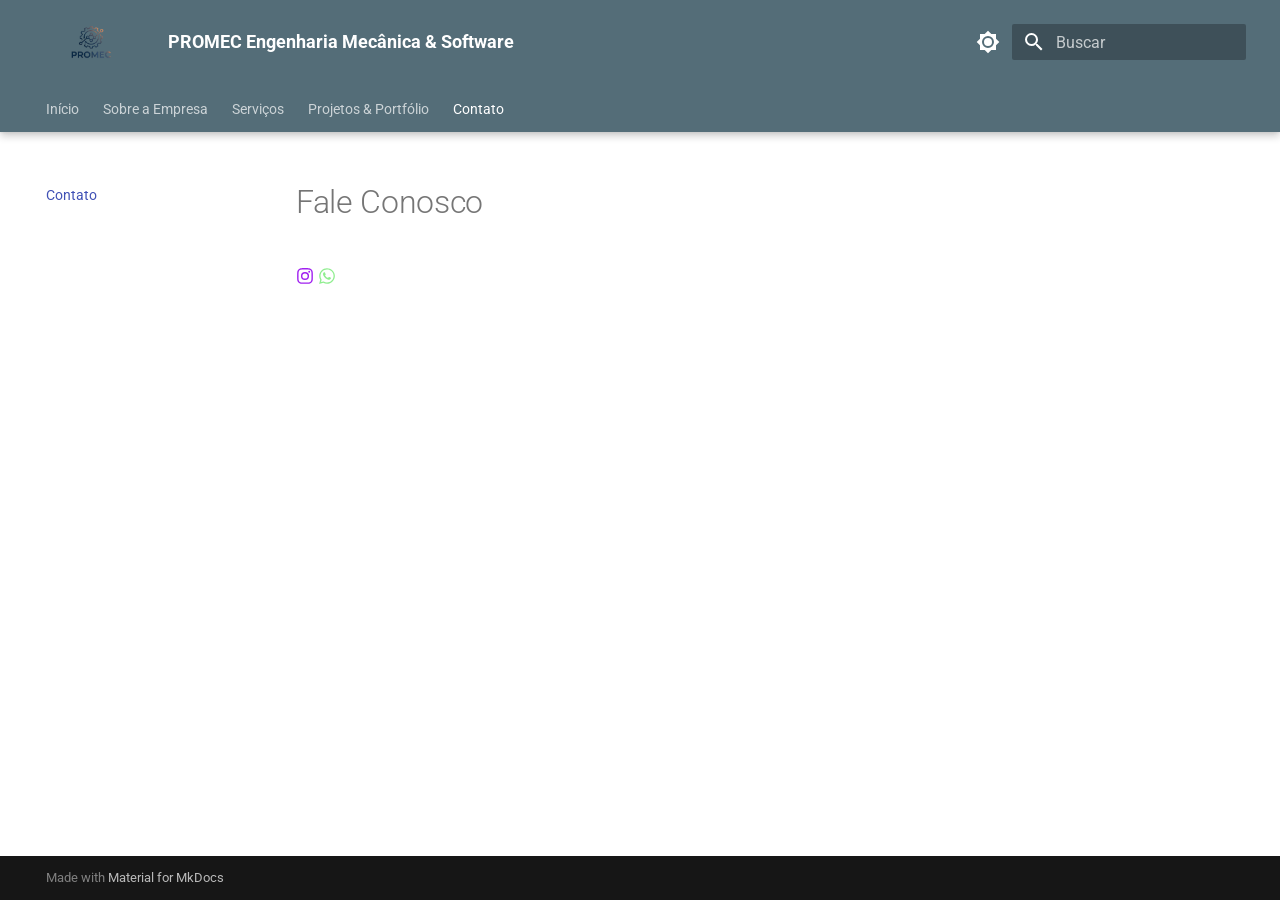
<file: contato/index.html>
<!doctype html>
<html lang="pt" class="no-js">
  <head>
    
      <meta charset="utf-8">
      <meta name="viewport" content="width=device-width,initial-scale=1">
      
        <meta name="description" content="Soluções avançadas em engenharia mecânica, automação e desenvolvimento de software sob medida.">
      
      
        <meta name="author" content="Promec Engenharia">
      
      
      
        <link rel="prev" href="../portfolio/">
      
      
      
        
      
      
      <link rel="icon" href="../img/logo.png">
      <meta name="generator" content="mkdocs-1.6.1, mkdocs-material-9.7.7">
    
    
      
        <title>Contato - PROMEC  Engenharia Mecânica & Software</title>
      
    
    
      <link rel="stylesheet" href="../assets/stylesheets/main.ec1eaa64.min.css">
      
        
        <link rel="stylesheet" href="../assets/stylesheets/palette.ab4e12ef.min.css">
      
      


    
    
      
    
    
      
        
        
        <link rel="preconnect" href="https://fonts.gstatic.com" crossorigin>
        <link rel="stylesheet" href="https://fonts.googleapis.com/css?family=Roboto:300,300i,400,400i,700,700i%7CRoboto+Mono:400,400i,700,700i&display=fallback">
        <style>:root{--md-text-font:"Roboto";--md-code-font:"Roboto Mono"}</style>
      
    
    
      <link rel="stylesheet" href="../stylesheets/extra.css">
    
    <script>__md_scope=new URL("..",location),__md_hash=e=>[...e].reduce(((e,_)=>(e<<5)-e+_.charCodeAt(0)),0),__md_get=(e,_=localStorage,t=__md_scope)=>JSON.parse(_.getItem(t.pathname+"."+e)),__md_set=(e,_,t=localStorage,a=__md_scope)=>{try{t.setItem(a.pathname+"."+e,JSON.stringify(_))}catch(e){}}</script>
    
      

    
    
  </head>
  
  
    
    
      
    
    
    
    
    <body dir="ltr" data-md-color-scheme="default" data-md-color-primary="blue-grey" data-md-color-accent="indigo">
  
    
    <input class="md-toggle" data-md-toggle="drawer" type="checkbox" id="__drawer" autocomplete="off">
    <input class="md-toggle" data-md-toggle="search" type="checkbox" id="__search" autocomplete="off">
    <label class="md-overlay" for="__drawer"></label>
    <div data-md-component="skip">
      
        
        <a href="#fale-conosco" class="md-skip">
          Ir para o conteúdo
        </a>
      
    </div>
    <div data-md-component="announce">
      
    </div>
    
    
      

  

<header class="md-header md-header--shadow md-header--lifted" data-md-component="header">
  <nav class="md-header__inner md-grid" aria-label="Cabeçalho">
    <a href=".." title="PROMEC  Engenharia Mecânica &amp; Software" class="md-header__button md-logo" aria-label="PROMEC  Engenharia Mecânica & Software" data-md-component="logo">
      
  <img src="../img/logo.png" alt="logo">

    </a>
    <label class="md-header__button md-icon" for="__drawer">
      
      <svg xmlns="http://www.w3.org/2000/svg" viewBox="0 0 24 24"><path d="M3 6h18v2H3zm0 5h18v2H3zm0 5h18v2H3z"/></svg>
    </label>
    <div class="md-header__title" data-md-component="header-title">
      <div class="md-header__ellipsis">
        <div class="md-header__topic">
          <span class="md-ellipsis">
            PROMEC  Engenharia Mecânica & Software
          </span>
        </div>
        <div class="md-header__topic" data-md-component="header-topic">
          <span class="md-ellipsis">
            
              Contato
            
          </span>
        </div>
      </div>
    </div>
    
      
        <form class="md-header__option" data-md-component="palette">
  
    
    
    
    <input class="md-option" data-md-color-media="(prefers-color-scheme: light)" data-md-color-scheme="default" data-md-color-primary="blue-grey" data-md-color-accent="indigo"  aria-label="Alternar para modo escuro"  type="radio" name="__palette" id="__palette_0">
    
      <label class="md-header__button md-icon" title="Alternar para modo escuro" for="__palette_1" hidden>
        <svg xmlns="http://www.w3.org/2000/svg" viewBox="0 0 24 24"><path d="M12 8a4 4 0 0 0-4 4 4 4 0 0 0 4 4 4 4 0 0 0 4-4 4 4 0 0 0-4-4m0 10a6 6 0 0 1-6-6 6 6 0 0 1 6-6 6 6 0 0 1 6 6 6 6 0 0 1-6 6m8-9.31V4h-4.69L12 .69 8.69 4H4v4.69L.69 12 4 15.31V20h4.69L12 23.31 15.31 20H20v-4.69L23.31 12z"/></svg>
      </label>
    
  
    
    
    
    <input class="md-option" data-md-color-media="(prefers-color-scheme: dark)" data-md-color-scheme="slate" data-md-color-primary="blue-grey" data-md-color-accent="cyan"  aria-label="Alternar para modo claro"  type="radio" name="__palette" id="__palette_1">
    
      <label class="md-header__button md-icon" title="Alternar para modo claro" for="__palette_0" hidden>
        <svg xmlns="http://www.w3.org/2000/svg" viewBox="0 0 24 24"><path d="M12 18c-.89 0-1.74-.2-2.5-.55C11.56 16.5 13 14.42 13 12s-1.44-4.5-3.5-5.45C10.26 6.2 11.11 6 12 6a6 6 0 0 1 6 6 6 6 0 0 1-6 6m8-9.31V4h-4.69L12 .69 8.69 4H4v4.69L.69 12 4 15.31V20h4.69L12 23.31 15.31 20H20v-4.69L23.31 12z"/></svg>
      </label>
    
  
</form>
      
    
    
      <script>var palette=__md_get("__palette");if(palette&&palette.color){if("(prefers-color-scheme)"===palette.color.media){var media=matchMedia("(prefers-color-scheme: light)"),input=document.querySelector(media.matches?"[data-md-color-media='(prefers-color-scheme: light)']":"[data-md-color-media='(prefers-color-scheme: dark)']");palette.color.media=input.getAttribute("data-md-color-media"),palette.color.scheme=input.getAttribute("data-md-color-scheme"),palette.color.primary=input.getAttribute("data-md-color-primary"),palette.color.accent=input.getAttribute("data-md-color-accent")}for(var[key,value]of Object.entries(palette.color))document.body.setAttribute("data-md-color-"+key,value)}</script>
    
    
    
      
      
        <label class="md-header__button md-icon" for="__search">
          
          <svg xmlns="http://www.w3.org/2000/svg" viewBox="0 0 24 24"><path d="M9.5 3A6.5 6.5 0 0 1 16 9.5c0 1.61-.59 3.09-1.56 4.23l.27.27h.79l5 5-1.5 1.5-5-5v-.79l-.27-.27A6.52 6.52 0 0 1 9.5 16 6.5 6.5 0 0 1 3 9.5 6.5 6.5 0 0 1 9.5 3m0 2C7 5 5 7 5 9.5S7 14 9.5 14 14 12 14 9.5 12 5 9.5 5"/></svg>
        </label>
        <div class="md-search" data-md-component="search" role="dialog">
  <label class="md-search__overlay" for="__search"></label>
  <div class="md-search__inner" role="search">
    <form class="md-search__form" name="search">
      <input type="text" class="md-search__input" name="query" aria-label="Buscar" placeholder="Buscar" autocapitalize="off" autocorrect="off" autocomplete="off" spellcheck="false" data-md-component="search-query" required>
      <label class="md-search__icon md-icon" for="__search">
        
        <svg xmlns="http://www.w3.org/2000/svg" viewBox="0 0 24 24"><path d="M9.5 3A6.5 6.5 0 0 1 16 9.5c0 1.61-.59 3.09-1.56 4.23l.27.27h.79l5 5-1.5 1.5-5-5v-.79l-.27-.27A6.52 6.52 0 0 1 9.5 16 6.5 6.5 0 0 1 3 9.5 6.5 6.5 0 0 1 9.5 3m0 2C7 5 5 7 5 9.5S7 14 9.5 14 14 12 14 9.5 12 5 9.5 5"/></svg>
        
        <svg xmlns="http://www.w3.org/2000/svg" viewBox="0 0 24 24"><path d="M20 11v2H8l5.5 5.5-1.42 1.42L4.16 12l7.92-7.92L13.5 5.5 8 11z"/></svg>
      </label>
      <nav class="md-search__options" aria-label="Pesquisar">
        
        <button type="reset" class="md-search__icon md-icon" title="Limpar" aria-label="Limpar" tabindex="-1">
          
          <svg xmlns="http://www.w3.org/2000/svg" viewBox="0 0 24 24"><path d="M19 6.41 17.59 5 12 10.59 6.41 5 5 6.41 10.59 12 5 17.59 6.41 19 12 13.41 17.59 19 19 17.59 13.41 12z"/></svg>
        </button>
      </nav>
      
        <div class="md-search__suggest" data-md-component="search-suggest"></div>
      
    </form>
    <div class="md-search__output">
      <div class="md-search__scrollwrap" tabindex="0" data-md-scrollfix>
        <div class="md-search-result" data-md-component="search-result">
          <div class="md-search-result__meta">
            Inicializando a pesquisa
          </div>
          <ol class="md-search-result__list" role="presentation"></ol>
        </div>
      </div>
    </div>
  </div>
</div>
      
    
    
  </nav>
  
    
      
<nav class="md-tabs" aria-label="Abas" data-md-component="tabs">
  <div class="md-grid">
    <ul class="md-tabs__list">
      
        
  
  
  
  
    <li class="md-tabs__item">
      <a href=".." class="md-tabs__link">
        
  
  
    
  
  Início

      </a>
    </li>
  

      
        
  
  
  
  
    <li class="md-tabs__item">
      <a href="../sobre/" class="md-tabs__link">
        
  
  
    
  
  Sobre a Empresa

      </a>
    </li>
  

      
        
  
  
  
  
    
    
      <li class="md-tabs__item">
        <a href="../servicos/engenharia/" class="md-tabs__link">
          
  
  
  Serviços

        </a>
      </li>
    
  

      
        
  
  
  
  
    <li class="md-tabs__item">
      <a href="../portfolio/" class="md-tabs__link">
        
  
  
    
  
  Projetos & Portfólio

      </a>
    </li>
  

      
        
  
  
  
    
  
  
    <li class="md-tabs__item md-tabs__item--active">
      <a href="./" class="md-tabs__link">
        
  
  
    
  
  Contato

      </a>
    </li>
  

      
    </ul>
  </div>
</nav>
    
  
</header>
    
    <div class="md-container" data-md-component="container">
      
      
        
      
      <main class="md-main" data-md-component="main">
        <div class="md-main__inner md-grid">
          
            
              
              <div class="md-sidebar md-sidebar--primary" data-md-component="sidebar" data-md-type="navigation" >
                <div class="md-sidebar__scrollwrap">
                  <div class="md-sidebar__inner">
                    


  


<nav class="md-nav md-nav--primary md-nav--lifted" aria-label="Navegação" data-md-level="0">
  <label class="md-nav__title" for="__drawer">
    <a href=".." title="PROMEC  Engenharia Mecânica &amp; Software" class="md-nav__button md-logo" aria-label="PROMEC  Engenharia Mecânica & Software" data-md-component="logo">
      
  <img src="../img/logo.png" alt="logo">

    </a>
    PROMEC  Engenharia Mecânica & Software
  </label>
  
  <ul class="md-nav__list" data-md-scrollfix>
    
      
      
  
  
  
  
    <li class="md-nav__item">
      <a href=".." class="md-nav__link">
        
  
  
  <span class="md-ellipsis">
    
  
    Início
  

    
  </span>
  
  

      </a>
    </li>
  

    
      
      
  
  
  
  
    <li class="md-nav__item">
      <a href="../sobre/" class="md-nav__link">
        
  
  
  <span class="md-ellipsis">
    
  
    Sobre a Empresa
  

    
  </span>
  
  

      </a>
    </li>
  

    
      
      
  
  
  
  
    
    
    
    
      
      
        
      
    
    
    <li class="md-nav__item md-nav__item--nested">
      
        
        
        <input class="md-nav__toggle md-toggle " type="checkbox" id="__nav_3" >
        
          
          <label class="md-nav__link" for="__nav_3" id="__nav_3_label" tabindex="0">
            
  
  
  <span class="md-ellipsis">
    
  
    Serviços
  

    
  </span>
  
  

            <span class="md-nav__icon md-icon"></span>
          </label>
        
        <nav class="md-nav" data-md-level="1" aria-labelledby="__nav_3_label" aria-expanded="false">
          <label class="md-nav__title" for="__nav_3">
            <span class="md-nav__icon md-icon"></span>
            
  
    Serviços
  

          </label>
          <ul class="md-nav__list" data-md-scrollfix>
            
              
                
  
  
  
  
    <li class="md-nav__item">
      <a href="../servicos/engenharia/" class="md-nav__link">
        
  
  
  <span class="md-ellipsis">
    
  
    Engenharia Mecânica
  

    
  </span>
  
  

      </a>
    </li>
  

              
            
              
                
  
  
  
  
    <li class="md-nav__item">
      <a href="../servicos/software/" class="md-nav__link">
        
  
  
  <span class="md-ellipsis">
    
  
    Software & Automação
  

    
  </span>
  
  

      </a>
    </li>
  

              
            
          </ul>
        </nav>
      
    </li>
  

    
      
      
  
  
  
  
    <li class="md-nav__item">
      <a href="../portfolio/" class="md-nav__link">
        
  
  
  <span class="md-ellipsis">
    
  
    Projetos & Portfólio
  

    
  </span>
  
  

      </a>
    </li>
  

    
      
      
  
  
    
  
  
  
    <li class="md-nav__item md-nav__item--active">
      
      <input class="md-nav__toggle md-toggle" type="checkbox" id="__toc">
      
      
        
      
      
      <a href="./" class="md-nav__link md-nav__link--active">
        
  
  
  <span class="md-ellipsis">
    
  
    Contato
  

    
  </span>
  
  

      </a>
      
    </li>
  

    
  </ul>
</nav>
                  </div>
                </div>
              </div>
            
            
              
              <div class="md-sidebar md-sidebar--secondary" data-md-component="sidebar" data-md-type="toc" >
                <div class="md-sidebar__scrollwrap">
                  <div class="md-sidebar__inner">
                    

<nav class="md-nav md-nav--secondary" aria-label="Índice">
  
  
  
    
  
  
</nav>
                  </div>
                </div>
              </div>
            
          
          
            <div class="md-content" data-md-component="content">
              
                



  


              
              <article class="md-content__inner md-typeset">
                
                  



<h1 id="fale-conosco">Fale Conosco</h1>
<p><a href="https://www.instagram.com/flamengo/?hl=pt-br"><span class="twemoji instagram"><svg xmlns="http://www.w3.org/2000/svg" viewBox="0 0 448 512"><!--! Font Awesome Free 7.1.0 by @fontawesome - https://fontawesome.com License - https://fontawesome.com/license/free (Icons: CC BY 4.0, Fonts: SIL OFL 1.1, Code: MIT License) Copyright 2025 Fonticons, Inc.--><path d="M224.3 141a115 115 0 1 0-.6 230 115 115 0 1 0 .6-230m-.6 40.4a74.6 74.6 0 1 1 .6 149.2 74.6 74.6 0 1 1-.6-149.2m93.4-45.1a26.8 26.8 0 1 1 53.6 0 26.8 26.8 0 1 1-53.6 0m129.7 27.2c-1.7-35.9-9.9-67.7-36.2-93.9-26.2-26.2-58-34.4-93.9-36.2-37-2.1-147.9-2.1-184.9 0-35.8 1.7-67.6 9.9-93.9 36.1s-34.4 58-36.2 93.9c-2.1 37-2.1 147.9 0 184.9 1.7 35.9 9.9 67.7 36.2 93.9s58 34.4 93.9 36.2c37 2.1 147.9 2.1 184.9 0 35.9-1.7 67.7-9.9 93.9-36.2 26.2-26.2 34.4-58 36.2-93.9 2.1-37 2.1-147.8 0-184.8M399 388c-7.8 19.6-22.9 34.7-42.6 42.6-29.5 11.7-99.5 9-132.1 9s-102.7 2.6-132.1-9c-19.6-7.8-34.7-22.9-42.6-42.6-11.7-29.5-9-99.5-9-132.1s-2.6-102.7 9-132.1c7.8-19.6 22.9-34.7 42.6-42.6 29.5-11.7 99.5-9 132.1-9s102.7-2.6 132.1 9c19.6 7.8 34.7 22.9 42.6 42.6 11.7 29.5 9 99.5 9 132.1s2.7 102.7-9 132.1"/></svg></span></a>
<a href="https://lncimg.lance.com.br/cdn-cgi/image/width=750,quality=60,fit=pad,format=webp/uploads/2022/07/14/62cf8a72d2590.jpeg"><span class="twemoji whatsapp"><svg xmlns="http://www.w3.org/2000/svg" viewBox="0 0 448 512"><!--! Font Awesome Free 7.1.0 by @fontawesome - https://fontawesome.com License - https://fontawesome.com/license/free (Icons: CC BY 4.0, Fonts: SIL OFL 1.1, Code: MIT License) Copyright 2025 Fonticons, Inc.--><path d="M380.9 97.1C339 55.1 283.2 32 223.9 32c-122.4 0-222 99.6-222 222 0 39.1 10.2 77.3 29.6 111L0 480l117.7-30.9c32.4 17.7 68.9 27 106.1 27h.1c122.3 0 224.1-99.6 224.1-222 0-59.3-25.2-115-67.1-157m-157 341.6c-33.2 0-65.7-8.9-94-25.7l-6.7-4-69.8 18.3L72 359.2l-4.4-7c-18.5-29.4-28.2-63.3-28.2-98.2 0-101.7 82.8-184.5 184.6-184.5 49.3 0 95.6 19.2 130.4 54.1s56.2 81.2 56.1 130.5c0 101.8-84.9 184.6-186.6 184.6m101.2-138.2c-5.5-2.8-32.8-16.2-37.9-18-5.1-1.9-8.8-2.8-12.5 2.8s-14.3 18-17.6 21.8c-3.2 3.7-6.5 4.2-12 1.4-32.6-16.3-54-29.1-75.5-66-5.7-9.8 5.7-9.1 16.3-30.3 1.8-3.7.9-6.9-.5-9.7s-12.5-30.1-17.1-41.2c-4.5-10.8-9.1-9.3-12.5-9.5-3.2-.2-6.9-.2-10.6-.2s-9.7 1.4-14.8 6.9c-5.1 5.6-19.4 19-19.4 46.3s19.9 53.7 22.6 57.4c2.8 3.7 39.1 59.7 94.8 83.8 35.2 15.2 49 16.5 66.6 13.9 10.7-1.6 32.8-13.4 37.4-26.4s4.6-24.1 3.2-26.4c-1.3-2.5-5-3.9-10.5-6.6"/></svg></span></a>
<a href="mailto:promec.atendimento@gmail.com"><span class="twemoji email"><svg xmlns="http://www.w3.org/2000/svg" viewBox="0 0 512 512"><!--! Font Awesome Free 7.1.0 by @fontawesome - https://fontawesome.com License - https://fontawesome.com/license/free (Icons: CC BY 4.0, Fonts: SIL OFL 1.1, Code: MIT License) Copyright 2025 Fonticons, Inc.--><path d="M48 64C21.5 64 0 85.5 0 112c0 15.1 7.1 29.3 19.2 38.4l208 156a48 48 0 0 0 57.6 0l208-156c12.1-9.1 19.2-23.3 19.2-38.4 0-26.5-21.5-48-48-48zM0 196v188c0 35.3 28.7 64 64 64h384c35.3 0 64-28.7 64-64V196L313.6 344.8c-34.1 25.6-81.1 25.6-115.2 0z"/></svg></span></a></p>












                
              </article>
            </div>
          
          
<script>var target=document.getElementById(location.hash.slice(1));target&&target.name&&(target.checked=target.name.startsWith("__tabbed_"))</script>
        </div>
        
          <button type="button" class="md-top md-icon" data-md-component="top" hidden>
  
  <svg xmlns="http://www.w3.org/2000/svg" viewBox="0 0 24 24"><path d="M13 20h-2V8l-5.5 5.5-1.42-1.42L12 4.16l7.92 7.92-1.42 1.42L13 8z"/></svg>
  Voltar ao topo
</button>
        
      </main>
      
        <footer class="md-footer">
  
  <div class="md-footer-meta md-typeset">
    <div class="md-footer-meta__inner md-grid">
      <div class="md-copyright">
  
  
    Made with
    <a href="https://squidfunk.github.io/mkdocs-material/" target="_blank" rel="noopener">
      Material for MkDocs
    </a>
  
</div>
      
    </div>
  </div>
</footer>
      
    </div>
    <div class="md-dialog" data-md-component="dialog">
      <div class="md-dialog__inner md-typeset"></div>
    </div>
    
    
    
      
      
      <script id="__config" type="application/json">{"annotate": null, "base": "..", "features": ["navigation.tabs", "navigation.tabs.sticky", "navigation.sections", "navigation.top", "navigation.path", "search.suggest", "search.highlight", "content.code.copy"], "search": "../assets/javascripts/workers/search.2c215733.min.js", "tags": null, "translations": {"clipboard.copied": "Copiado para \u00e1rea de transfer\u00eancia", "clipboard.copy": "Copiar para \u00e1rea de transfer\u00eancia", "search.result.more.one": "Mais 1 nesta p\u00e1gina", "search.result.more.other": "Mais # nesta p\u00e1gina", "search.result.none": "Nenhum resultado encontrado", "search.result.one": "1 resultado encontrado", "search.result.other": "# resultados encontrados", "search.result.placeholder": "Digite para iniciar a busca", "search.result.term.missing": "Ausente", "select.version": "Selecione a vers\u00e3o"}, "version": null}</script>
    
    
      <script src="../assets/javascripts/bundle.d7400e89.min.js"></script>
      
    
  </body>
</html>
</file>
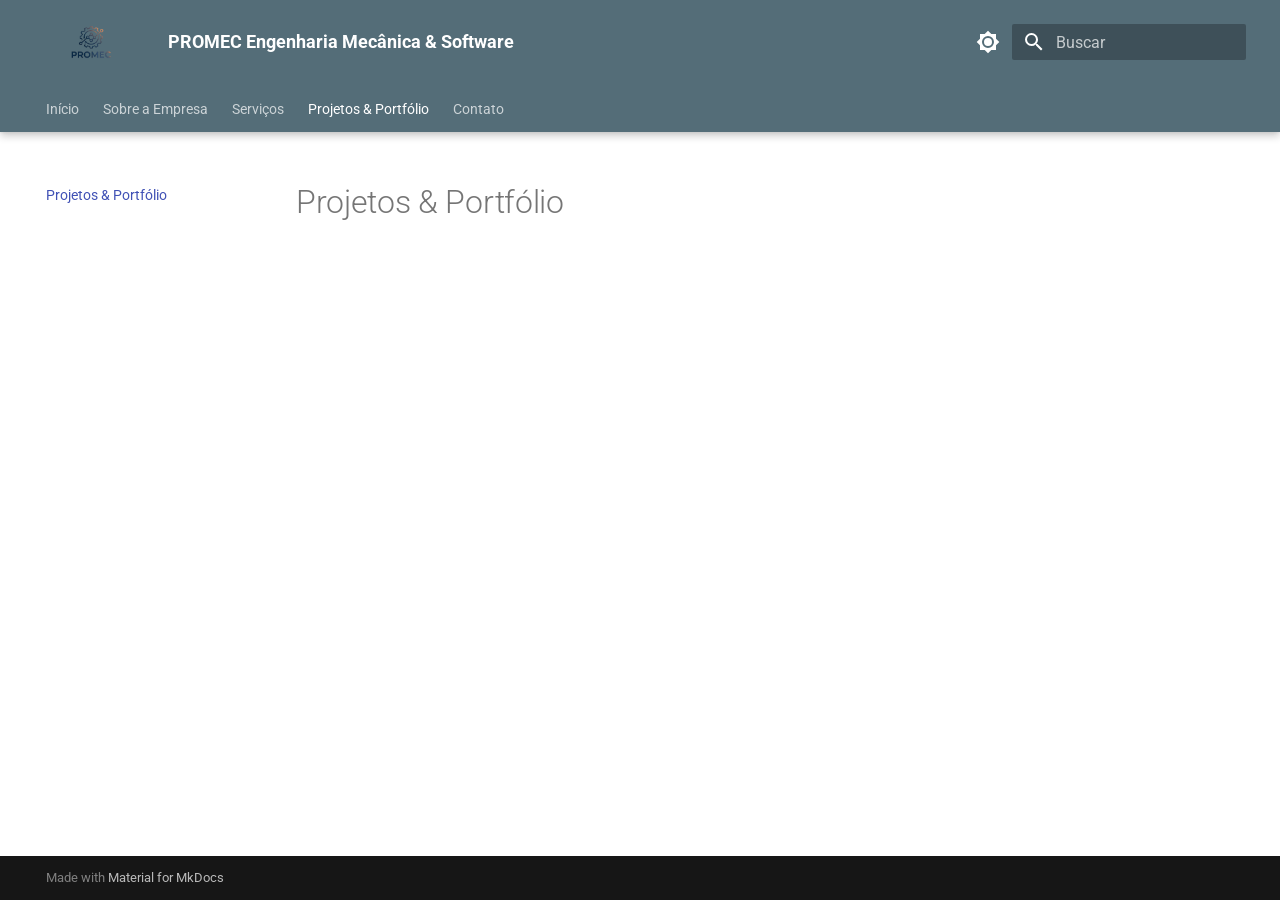
<file: portfolio/index.html>
<!doctype html>
<html lang="pt" class="no-js">
  <head>
    
      <meta charset="utf-8">
      <meta name="viewport" content="width=device-width,initial-scale=1">
      
        <meta name="description" content="Soluções avançadas em engenharia mecânica, automação e desenvolvimento de software sob medida.">
      
      
        <meta name="author" content="Promec Engenharia">
      
      
      
        <link rel="prev" href="../servicos/software/">
      
      
        <link rel="next" href="../contato/">
      
      
        
      
      
      <link rel="icon" href="../img/logo.png">
      <meta name="generator" content="mkdocs-1.6.1, mkdocs-material-9.7.7">
    
    
      
        <title>Projetos & Portfólio - PROMEC  Engenharia Mecânica & Software</title>
      
    
    
      <link rel="stylesheet" href="../assets/stylesheets/main.ec1eaa64.min.css">
      
        
        <link rel="stylesheet" href="../assets/stylesheets/palette.ab4e12ef.min.css">
      
      


    
    
      
    
    
      
        
        
        <link rel="preconnect" href="https://fonts.gstatic.com" crossorigin>
        <link rel="stylesheet" href="https://fonts.googleapis.com/css?family=Roboto:300,300i,400,400i,700,700i%7CRoboto+Mono:400,400i,700,700i&display=fallback">
        <style>:root{--md-text-font:"Roboto";--md-code-font:"Roboto Mono"}</style>
      
    
    
      <link rel="stylesheet" href="../stylesheets/extra.css">
    
    <script>__md_scope=new URL("..",location),__md_hash=e=>[...e].reduce(((e,_)=>(e<<5)-e+_.charCodeAt(0)),0),__md_get=(e,_=localStorage,t=__md_scope)=>JSON.parse(_.getItem(t.pathname+"."+e)),__md_set=(e,_,t=localStorage,a=__md_scope)=>{try{t.setItem(a.pathname+"."+e,JSON.stringify(_))}catch(e){}}</script>
    
      

    
    
  </head>
  
  
    
    
      
    
    
    
    
    <body dir="ltr" data-md-color-scheme="default" data-md-color-primary="blue-grey" data-md-color-accent="indigo">
  
    
    <input class="md-toggle" data-md-toggle="drawer" type="checkbox" id="__drawer" autocomplete="off">
    <input class="md-toggle" data-md-toggle="search" type="checkbox" id="__search" autocomplete="off">
    <label class="md-overlay" for="__drawer"></label>
    <div data-md-component="skip">
      
        
        <a href="#projetos-portfolio" class="md-skip">
          Ir para o conteúdo
        </a>
      
    </div>
    <div data-md-component="announce">
      
    </div>
    
    
      

  

<header class="md-header md-header--shadow md-header--lifted" data-md-component="header">
  <nav class="md-header__inner md-grid" aria-label="Cabeçalho">
    <a href=".." title="PROMEC  Engenharia Mecânica &amp; Software" class="md-header__button md-logo" aria-label="PROMEC  Engenharia Mecânica & Software" data-md-component="logo">
      
  <img src="../img/logo.png" alt="logo">

    </a>
    <label class="md-header__button md-icon" for="__drawer">
      
      <svg xmlns="http://www.w3.org/2000/svg" viewBox="0 0 24 24"><path d="M3 6h18v2H3zm0 5h18v2H3zm0 5h18v2H3z"/></svg>
    </label>
    <div class="md-header__title" data-md-component="header-title">
      <div class="md-header__ellipsis">
        <div class="md-header__topic">
          <span class="md-ellipsis">
            PROMEC  Engenharia Mecânica & Software
          </span>
        </div>
        <div class="md-header__topic" data-md-component="header-topic">
          <span class="md-ellipsis">
            
              Projetos & Portfólio
            
          </span>
        </div>
      </div>
    </div>
    
      
        <form class="md-header__option" data-md-component="palette">
  
    
    
    
    <input class="md-option" data-md-color-media="(prefers-color-scheme: light)" data-md-color-scheme="default" data-md-color-primary="blue-grey" data-md-color-accent="indigo"  aria-label="Alternar para modo escuro"  type="radio" name="__palette" id="__palette_0">
    
      <label class="md-header__button md-icon" title="Alternar para modo escuro" for="__palette_1" hidden>
        <svg xmlns="http://www.w3.org/2000/svg" viewBox="0 0 24 24"><path d="M12 8a4 4 0 0 0-4 4 4 4 0 0 0 4 4 4 4 0 0 0 4-4 4 4 0 0 0-4-4m0 10a6 6 0 0 1-6-6 6 6 0 0 1 6-6 6 6 0 0 1 6 6 6 6 0 0 1-6 6m8-9.31V4h-4.69L12 .69 8.69 4H4v4.69L.69 12 4 15.31V20h4.69L12 23.31 15.31 20H20v-4.69L23.31 12z"/></svg>
      </label>
    
  
    
    
    
    <input class="md-option" data-md-color-media="(prefers-color-scheme: dark)" data-md-color-scheme="slate" data-md-color-primary="blue-grey" data-md-color-accent="cyan"  aria-label="Alternar para modo claro"  type="radio" name="__palette" id="__palette_1">
    
      <label class="md-header__button md-icon" title="Alternar para modo claro" for="__palette_0" hidden>
        <svg xmlns="http://www.w3.org/2000/svg" viewBox="0 0 24 24"><path d="M12 18c-.89 0-1.74-.2-2.5-.55C11.56 16.5 13 14.42 13 12s-1.44-4.5-3.5-5.45C10.26 6.2 11.11 6 12 6a6 6 0 0 1 6 6 6 6 0 0 1-6 6m8-9.31V4h-4.69L12 .69 8.69 4H4v4.69L.69 12 4 15.31V20h4.69L12 23.31 15.31 20H20v-4.69L23.31 12z"/></svg>
      </label>
    
  
</form>
      
    
    
      <script>var palette=__md_get("__palette");if(palette&&palette.color){if("(prefers-color-scheme)"===palette.color.media){var media=matchMedia("(prefers-color-scheme: light)"),input=document.querySelector(media.matches?"[data-md-color-media='(prefers-color-scheme: light)']":"[data-md-color-media='(prefers-color-scheme: dark)']");palette.color.media=input.getAttribute("data-md-color-media"),palette.color.scheme=input.getAttribute("data-md-color-scheme"),palette.color.primary=input.getAttribute("data-md-color-primary"),palette.color.accent=input.getAttribute("data-md-color-accent")}for(var[key,value]of Object.entries(palette.color))document.body.setAttribute("data-md-color-"+key,value)}</script>
    
    
    
      
      
        <label class="md-header__button md-icon" for="__search">
          
          <svg xmlns="http://www.w3.org/2000/svg" viewBox="0 0 24 24"><path d="M9.5 3A6.5 6.5 0 0 1 16 9.5c0 1.61-.59 3.09-1.56 4.23l.27.27h.79l5 5-1.5 1.5-5-5v-.79l-.27-.27A6.52 6.52 0 0 1 9.5 16 6.5 6.5 0 0 1 3 9.5 6.5 6.5 0 0 1 9.5 3m0 2C7 5 5 7 5 9.5S7 14 9.5 14 14 12 14 9.5 12 5 9.5 5"/></svg>
        </label>
        <div class="md-search" data-md-component="search" role="dialog">
  <label class="md-search__overlay" for="__search"></label>
  <div class="md-search__inner" role="search">
    <form class="md-search__form" name="search">
      <input type="text" class="md-search__input" name="query" aria-label="Buscar" placeholder="Buscar" autocapitalize="off" autocorrect="off" autocomplete="off" spellcheck="false" data-md-component="search-query" required>
      <label class="md-search__icon md-icon" for="__search">
        
        <svg xmlns="http://www.w3.org/2000/svg" viewBox="0 0 24 24"><path d="M9.5 3A6.5 6.5 0 0 1 16 9.5c0 1.61-.59 3.09-1.56 4.23l.27.27h.79l5 5-1.5 1.5-5-5v-.79l-.27-.27A6.52 6.52 0 0 1 9.5 16 6.5 6.5 0 0 1 3 9.5 6.5 6.5 0 0 1 9.5 3m0 2C7 5 5 7 5 9.5S7 14 9.5 14 14 12 14 9.5 12 5 9.5 5"/></svg>
        
        <svg xmlns="http://www.w3.org/2000/svg" viewBox="0 0 24 24"><path d="M20 11v2H8l5.5 5.5-1.42 1.42L4.16 12l7.92-7.92L13.5 5.5 8 11z"/></svg>
      </label>
      <nav class="md-search__options" aria-label="Pesquisar">
        
        <button type="reset" class="md-search__icon md-icon" title="Limpar" aria-label="Limpar" tabindex="-1">
          
          <svg xmlns="http://www.w3.org/2000/svg" viewBox="0 0 24 24"><path d="M19 6.41 17.59 5 12 10.59 6.41 5 5 6.41 10.59 12 5 17.59 6.41 19 12 13.41 17.59 19 19 17.59 13.41 12z"/></svg>
        </button>
      </nav>
      
        <div class="md-search__suggest" data-md-component="search-suggest"></div>
      
    </form>
    <div class="md-search__output">
      <div class="md-search__scrollwrap" tabindex="0" data-md-scrollfix>
        <div class="md-search-result" data-md-component="search-result">
          <div class="md-search-result__meta">
            Inicializando a pesquisa
          </div>
          <ol class="md-search-result__list" role="presentation"></ol>
        </div>
      </div>
    </div>
  </div>
</div>
      
    
    
  </nav>
  
    
      
<nav class="md-tabs" aria-label="Abas" data-md-component="tabs">
  <div class="md-grid">
    <ul class="md-tabs__list">
      
        
  
  
  
  
    <li class="md-tabs__item">
      <a href=".." class="md-tabs__link">
        
  
  
    
  
  Início

      </a>
    </li>
  

      
        
  
  
  
  
    <li class="md-tabs__item">
      <a href="../sobre/" class="md-tabs__link">
        
  
  
    
  
  Sobre a Empresa

      </a>
    </li>
  

      
        
  
  
  
  
    
    
      <li class="md-tabs__item">
        <a href="../servicos/engenharia/" class="md-tabs__link">
          
  
  
  Serviços

        </a>
      </li>
    
  

      
        
  
  
  
    
  
  
    <li class="md-tabs__item md-tabs__item--active">
      <a href="./" class="md-tabs__link">
        
  
  
    
  
  Projetos & Portfólio

      </a>
    </li>
  

      
        
  
  
  
  
    <li class="md-tabs__item">
      <a href="../contato/" class="md-tabs__link">
        
  
  
    
  
  Contato

      </a>
    </li>
  

      
    </ul>
  </div>
</nav>
    
  
</header>
    
    <div class="md-container" data-md-component="container">
      
      
        
      
      <main class="md-main" data-md-component="main">
        <div class="md-main__inner md-grid">
          
            
              
              <div class="md-sidebar md-sidebar--primary" data-md-component="sidebar" data-md-type="navigation" >
                <div class="md-sidebar__scrollwrap">
                  <div class="md-sidebar__inner">
                    


  


<nav class="md-nav md-nav--primary md-nav--lifted" aria-label="Navegação" data-md-level="0">
  <label class="md-nav__title" for="__drawer">
    <a href=".." title="PROMEC  Engenharia Mecânica &amp; Software" class="md-nav__button md-logo" aria-label="PROMEC  Engenharia Mecânica & Software" data-md-component="logo">
      
  <img src="../img/logo.png" alt="logo">

    </a>
    PROMEC  Engenharia Mecânica & Software
  </label>
  
  <ul class="md-nav__list" data-md-scrollfix>
    
      
      
  
  
  
  
    <li class="md-nav__item">
      <a href=".." class="md-nav__link">
        
  
  
  <span class="md-ellipsis">
    
  
    Início
  

    
  </span>
  
  

      </a>
    </li>
  

    
      
      
  
  
  
  
    <li class="md-nav__item">
      <a href="../sobre/" class="md-nav__link">
        
  
  
  <span class="md-ellipsis">
    
  
    Sobre a Empresa
  

    
  </span>
  
  

      </a>
    </li>
  

    
      
      
  
  
  
  
    
    
    
    
      
      
        
      
    
    
    <li class="md-nav__item md-nav__item--nested">
      
        
        
        <input class="md-nav__toggle md-toggle " type="checkbox" id="__nav_3" >
        
          
          <label class="md-nav__link" for="__nav_3" id="__nav_3_label" tabindex="0">
            
  
  
  <span class="md-ellipsis">
    
  
    Serviços
  

    
  </span>
  
  

            <span class="md-nav__icon md-icon"></span>
          </label>
        
        <nav class="md-nav" data-md-level="1" aria-labelledby="__nav_3_label" aria-expanded="false">
          <label class="md-nav__title" for="__nav_3">
            <span class="md-nav__icon md-icon"></span>
            
  
    Serviços
  

          </label>
          <ul class="md-nav__list" data-md-scrollfix>
            
              
                
  
  
  
  
    <li class="md-nav__item">
      <a href="../servicos/engenharia/" class="md-nav__link">
        
  
  
  <span class="md-ellipsis">
    
  
    Engenharia Mecânica
  

    
  </span>
  
  

      </a>
    </li>
  

              
            
              
                
  
  
  
  
    <li class="md-nav__item">
      <a href="../servicos/software/" class="md-nav__link">
        
  
  
  <span class="md-ellipsis">
    
  
    Software & Automação
  

    
  </span>
  
  

      </a>
    </li>
  

              
            
          </ul>
        </nav>
      
    </li>
  

    
      
      
  
  
    
  
  
  
    <li class="md-nav__item md-nav__item--active">
      
      <input class="md-nav__toggle md-toggle" type="checkbox" id="__toc">
      
      
        
      
      
      <a href="./" class="md-nav__link md-nav__link--active">
        
  
  
  <span class="md-ellipsis">
    
  
    Projetos & Portfólio
  

    
  </span>
  
  

      </a>
      
    </li>
  

    
      
      
  
  
  
  
    <li class="md-nav__item">
      <a href="../contato/" class="md-nav__link">
        
  
  
  <span class="md-ellipsis">
    
  
    Contato
  

    
  </span>
  
  

      </a>
    </li>
  

    
  </ul>
</nav>
                  </div>
                </div>
              </div>
            
            
              
              <div class="md-sidebar md-sidebar--secondary" data-md-component="sidebar" data-md-type="toc" >
                <div class="md-sidebar__scrollwrap">
                  <div class="md-sidebar__inner">
                    

<nav class="md-nav md-nav--secondary" aria-label="Índice">
  
  
  
    
  
  
</nav>
                  </div>
                </div>
              </div>
            
          
          
            <div class="md-content" data-md-component="content">
              
                



  


              
              <article class="md-content__inner md-typeset">
                
                  



<h1 id="projetos-portfolio">Projetos &amp; Portfólio</h1>












                
              </article>
            </div>
          
          
<script>var target=document.getElementById(location.hash.slice(1));target&&target.name&&(target.checked=target.name.startsWith("__tabbed_"))</script>
        </div>
        
          <button type="button" class="md-top md-icon" data-md-component="top" hidden>
  
  <svg xmlns="http://www.w3.org/2000/svg" viewBox="0 0 24 24"><path d="M13 20h-2V8l-5.5 5.5-1.42-1.42L12 4.16l7.92 7.92-1.42 1.42L13 8z"/></svg>
  Voltar ao topo
</button>
        
      </main>
      
        <footer class="md-footer">
  
  <div class="md-footer-meta md-typeset">
    <div class="md-footer-meta__inner md-grid">
      <div class="md-copyright">
  
  
    Made with
    <a href="https://squidfunk.github.io/mkdocs-material/" target="_blank" rel="noopener">
      Material for MkDocs
    </a>
  
</div>
      
    </div>
  </div>
</footer>
      
    </div>
    <div class="md-dialog" data-md-component="dialog">
      <div class="md-dialog__inner md-typeset"></div>
    </div>
    
    
    
      
      
      <script id="__config" type="application/json">{"annotate": null, "base": "..", "features": ["navigation.tabs", "navigation.tabs.sticky", "navigation.sections", "navigation.top", "navigation.path", "search.suggest", "search.highlight", "content.code.copy"], "search": "../assets/javascripts/workers/search.2c215733.min.js", "tags": null, "translations": {"clipboard.copied": "Copiado para \u00e1rea de transfer\u00eancia", "clipboard.copy": "Copiar para \u00e1rea de transfer\u00eancia", "search.result.more.one": "Mais 1 nesta p\u00e1gina", "search.result.more.other": "Mais # nesta p\u00e1gina", "search.result.none": "Nenhum resultado encontrado", "search.result.one": "1 resultado encontrado", "search.result.other": "# resultados encontrados", "search.result.placeholder": "Digite para iniciar a busca", "search.result.term.missing": "Ausente", "select.version": "Selecione a vers\u00e3o"}, "version": null}</script>
    
    
      <script src="../assets/javascripts/bundle.d7400e89.min.js"></script>
      
    
  </body>
</html>
</file>
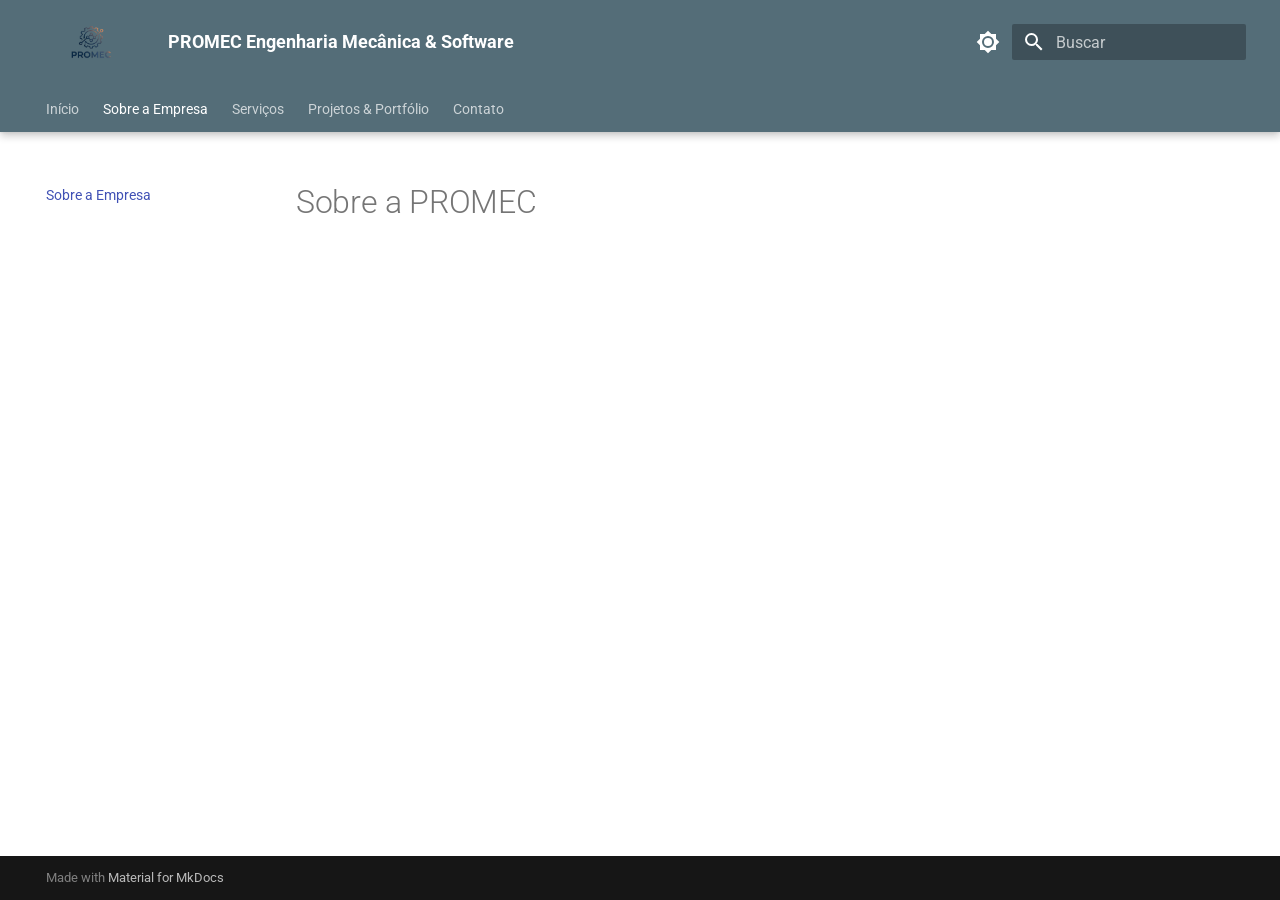
<file: sobre/index.html>
<!doctype html>
<html lang="pt" class="no-js">
  <head>
    
      <meta charset="utf-8">
      <meta name="viewport" content="width=device-width,initial-scale=1">
      
        <meta name="description" content="Soluções avançadas em engenharia mecânica, automação e desenvolvimento de software sob medida.">
      
      
        <meta name="author" content="Promec Engenharia">
      
      
      
        <link rel="prev" href="..">
      
      
        <link rel="next" href="../servicos/engenharia/">
      
      
        
      
      
      <link rel="icon" href="../img/logo.png">
      <meta name="generator" content="mkdocs-1.6.1, mkdocs-material-9.7.7">
    
    
      
        <title>Sobre a Empresa - PROMEC  Engenharia Mecânica & Software</title>
      
    
    
      <link rel="stylesheet" href="../assets/stylesheets/main.ec1eaa64.min.css">
      
        
        <link rel="stylesheet" href="../assets/stylesheets/palette.ab4e12ef.min.css">
      
      


    
    
      
    
    
      
        
        
        <link rel="preconnect" href="https://fonts.gstatic.com" crossorigin>
        <link rel="stylesheet" href="https://fonts.googleapis.com/css?family=Roboto:300,300i,400,400i,700,700i%7CRoboto+Mono:400,400i,700,700i&display=fallback">
        <style>:root{--md-text-font:"Roboto";--md-code-font:"Roboto Mono"}</style>
      
    
    
      <link rel="stylesheet" href="../stylesheets/extra.css">
    
    <script>__md_scope=new URL("..",location),__md_hash=e=>[...e].reduce(((e,_)=>(e<<5)-e+_.charCodeAt(0)),0),__md_get=(e,_=localStorage,t=__md_scope)=>JSON.parse(_.getItem(t.pathname+"."+e)),__md_set=(e,_,t=localStorage,a=__md_scope)=>{try{t.setItem(a.pathname+"."+e,JSON.stringify(_))}catch(e){}}</script>
    
      

    
    
  </head>
  
  
    
    
      
    
    
    
    
    <body dir="ltr" data-md-color-scheme="default" data-md-color-primary="blue-grey" data-md-color-accent="indigo">
  
    
    <input class="md-toggle" data-md-toggle="drawer" type="checkbox" id="__drawer" autocomplete="off">
    <input class="md-toggle" data-md-toggle="search" type="checkbox" id="__search" autocomplete="off">
    <label class="md-overlay" for="__drawer"></label>
    <div data-md-component="skip">
      
        
        <a href="#sobre-a-promec" class="md-skip">
          Ir para o conteúdo
        </a>
      
    </div>
    <div data-md-component="announce">
      
    </div>
    
    
      

  

<header class="md-header md-header--shadow md-header--lifted" data-md-component="header">
  <nav class="md-header__inner md-grid" aria-label="Cabeçalho">
    <a href=".." title="PROMEC  Engenharia Mecânica &amp; Software" class="md-header__button md-logo" aria-label="PROMEC  Engenharia Mecânica & Software" data-md-component="logo">
      
  <img src="../img/logo.png" alt="logo">

    </a>
    <label class="md-header__button md-icon" for="__drawer">
      
      <svg xmlns="http://www.w3.org/2000/svg" viewBox="0 0 24 24"><path d="M3 6h18v2H3zm0 5h18v2H3zm0 5h18v2H3z"/></svg>
    </label>
    <div class="md-header__title" data-md-component="header-title">
      <div class="md-header__ellipsis">
        <div class="md-header__topic">
          <span class="md-ellipsis">
            PROMEC  Engenharia Mecânica & Software
          </span>
        </div>
        <div class="md-header__topic" data-md-component="header-topic">
          <span class="md-ellipsis">
            
              Sobre a Empresa
            
          </span>
        </div>
      </div>
    </div>
    
      
        <form class="md-header__option" data-md-component="palette">
  
    
    
    
    <input class="md-option" data-md-color-media="(prefers-color-scheme: light)" data-md-color-scheme="default" data-md-color-primary="blue-grey" data-md-color-accent="indigo"  aria-label="Alternar para modo escuro"  type="radio" name="__palette" id="__palette_0">
    
      <label class="md-header__button md-icon" title="Alternar para modo escuro" for="__palette_1" hidden>
        <svg xmlns="http://www.w3.org/2000/svg" viewBox="0 0 24 24"><path d="M12 8a4 4 0 0 0-4 4 4 4 0 0 0 4 4 4 4 0 0 0 4-4 4 4 0 0 0-4-4m0 10a6 6 0 0 1-6-6 6 6 0 0 1 6-6 6 6 0 0 1 6 6 6 6 0 0 1-6 6m8-9.31V4h-4.69L12 .69 8.69 4H4v4.69L.69 12 4 15.31V20h4.69L12 23.31 15.31 20H20v-4.69L23.31 12z"/></svg>
      </label>
    
  
    
    
    
    <input class="md-option" data-md-color-media="(prefers-color-scheme: dark)" data-md-color-scheme="slate" data-md-color-primary="blue-grey" data-md-color-accent="cyan"  aria-label="Alternar para modo claro"  type="radio" name="__palette" id="__palette_1">
    
      <label class="md-header__button md-icon" title="Alternar para modo claro" for="__palette_0" hidden>
        <svg xmlns="http://www.w3.org/2000/svg" viewBox="0 0 24 24"><path d="M12 18c-.89 0-1.74-.2-2.5-.55C11.56 16.5 13 14.42 13 12s-1.44-4.5-3.5-5.45C10.26 6.2 11.11 6 12 6a6 6 0 0 1 6 6 6 6 0 0 1-6 6m8-9.31V4h-4.69L12 .69 8.69 4H4v4.69L.69 12 4 15.31V20h4.69L12 23.31 15.31 20H20v-4.69L23.31 12z"/></svg>
      </label>
    
  
</form>
      
    
    
      <script>var palette=__md_get("__palette");if(palette&&palette.color){if("(prefers-color-scheme)"===palette.color.media){var media=matchMedia("(prefers-color-scheme: light)"),input=document.querySelector(media.matches?"[data-md-color-media='(prefers-color-scheme: light)']":"[data-md-color-media='(prefers-color-scheme: dark)']");palette.color.media=input.getAttribute("data-md-color-media"),palette.color.scheme=input.getAttribute("data-md-color-scheme"),palette.color.primary=input.getAttribute("data-md-color-primary"),palette.color.accent=input.getAttribute("data-md-color-accent")}for(var[key,value]of Object.entries(palette.color))document.body.setAttribute("data-md-color-"+key,value)}</script>
    
    
    
      
      
        <label class="md-header__button md-icon" for="__search">
          
          <svg xmlns="http://www.w3.org/2000/svg" viewBox="0 0 24 24"><path d="M9.5 3A6.5 6.5 0 0 1 16 9.5c0 1.61-.59 3.09-1.56 4.23l.27.27h.79l5 5-1.5 1.5-5-5v-.79l-.27-.27A6.52 6.52 0 0 1 9.5 16 6.5 6.5 0 0 1 3 9.5 6.5 6.5 0 0 1 9.5 3m0 2C7 5 5 7 5 9.5S7 14 9.5 14 14 12 14 9.5 12 5 9.5 5"/></svg>
        </label>
        <div class="md-search" data-md-component="search" role="dialog">
  <label class="md-search__overlay" for="__search"></label>
  <div class="md-search__inner" role="search">
    <form class="md-search__form" name="search">
      <input type="text" class="md-search__input" name="query" aria-label="Buscar" placeholder="Buscar" autocapitalize="off" autocorrect="off" autocomplete="off" spellcheck="false" data-md-component="search-query" required>
      <label class="md-search__icon md-icon" for="__search">
        
        <svg xmlns="http://www.w3.org/2000/svg" viewBox="0 0 24 24"><path d="M9.5 3A6.5 6.5 0 0 1 16 9.5c0 1.61-.59 3.09-1.56 4.23l.27.27h.79l5 5-1.5 1.5-5-5v-.79l-.27-.27A6.52 6.52 0 0 1 9.5 16 6.5 6.5 0 0 1 3 9.5 6.5 6.5 0 0 1 9.5 3m0 2C7 5 5 7 5 9.5S7 14 9.5 14 14 12 14 9.5 12 5 9.5 5"/></svg>
        
        <svg xmlns="http://www.w3.org/2000/svg" viewBox="0 0 24 24"><path d="M20 11v2H8l5.5 5.5-1.42 1.42L4.16 12l7.92-7.92L13.5 5.5 8 11z"/></svg>
      </label>
      <nav class="md-search__options" aria-label="Pesquisar">
        
        <button type="reset" class="md-search__icon md-icon" title="Limpar" aria-label="Limpar" tabindex="-1">
          
          <svg xmlns="http://www.w3.org/2000/svg" viewBox="0 0 24 24"><path d="M19 6.41 17.59 5 12 10.59 6.41 5 5 6.41 10.59 12 5 17.59 6.41 19 12 13.41 17.59 19 19 17.59 13.41 12z"/></svg>
        </button>
      </nav>
      
        <div class="md-search__suggest" data-md-component="search-suggest"></div>
      
    </form>
    <div class="md-search__output">
      <div class="md-search__scrollwrap" tabindex="0" data-md-scrollfix>
        <div class="md-search-result" data-md-component="search-result">
          <div class="md-search-result__meta">
            Inicializando a pesquisa
          </div>
          <ol class="md-search-result__list" role="presentation"></ol>
        </div>
      </div>
    </div>
  </div>
</div>
      
    
    
  </nav>
  
    
      
<nav class="md-tabs" aria-label="Abas" data-md-component="tabs">
  <div class="md-grid">
    <ul class="md-tabs__list">
      
        
  
  
  
  
    <li class="md-tabs__item">
      <a href=".." class="md-tabs__link">
        
  
  
    
  
  Início

      </a>
    </li>
  

      
        
  
  
  
    
  
  
    <li class="md-tabs__item md-tabs__item--active">
      <a href="./" class="md-tabs__link">
        
  
  
    
  
  Sobre a Empresa

      </a>
    </li>
  

      
        
  
  
  
  
    
    
      <li class="md-tabs__item">
        <a href="../servicos/engenharia/" class="md-tabs__link">
          
  
  
  Serviços

        </a>
      </li>
    
  

      
        
  
  
  
  
    <li class="md-tabs__item">
      <a href="../portfolio/" class="md-tabs__link">
        
  
  
    
  
  Projetos & Portfólio

      </a>
    </li>
  

      
        
  
  
  
  
    <li class="md-tabs__item">
      <a href="../contato/" class="md-tabs__link">
        
  
  
    
  
  Contato

      </a>
    </li>
  

      
    </ul>
  </div>
</nav>
    
  
</header>
    
    <div class="md-container" data-md-component="container">
      
      
        
      
      <main class="md-main" data-md-component="main">
        <div class="md-main__inner md-grid">
          
            
              
              <div class="md-sidebar md-sidebar--primary" data-md-component="sidebar" data-md-type="navigation" >
                <div class="md-sidebar__scrollwrap">
                  <div class="md-sidebar__inner">
                    


  


<nav class="md-nav md-nav--primary md-nav--lifted" aria-label="Navegação" data-md-level="0">
  <label class="md-nav__title" for="__drawer">
    <a href=".." title="PROMEC  Engenharia Mecânica &amp; Software" class="md-nav__button md-logo" aria-label="PROMEC  Engenharia Mecânica & Software" data-md-component="logo">
      
  <img src="../img/logo.png" alt="logo">

    </a>
    PROMEC  Engenharia Mecânica & Software
  </label>
  
  <ul class="md-nav__list" data-md-scrollfix>
    
      
      
  
  
  
  
    <li class="md-nav__item">
      <a href=".." class="md-nav__link">
        
  
  
  <span class="md-ellipsis">
    
  
    Início
  

    
  </span>
  
  

      </a>
    </li>
  

    
      
      
  
  
    
  
  
  
    <li class="md-nav__item md-nav__item--active">
      
      <input class="md-nav__toggle md-toggle" type="checkbox" id="__toc">
      
      
        
      
      
      <a href="./" class="md-nav__link md-nav__link--active">
        
  
  
  <span class="md-ellipsis">
    
  
    Sobre a Empresa
  

    
  </span>
  
  

      </a>
      
    </li>
  

    
      
      
  
  
  
  
    
    
    
    
      
      
        
      
    
    
    <li class="md-nav__item md-nav__item--nested">
      
        
        
        <input class="md-nav__toggle md-toggle " type="checkbox" id="__nav_3" >
        
          
          <label class="md-nav__link" for="__nav_3" id="__nav_3_label" tabindex="0">
            
  
  
  <span class="md-ellipsis">
    
  
    Serviços
  

    
  </span>
  
  

            <span class="md-nav__icon md-icon"></span>
          </label>
        
        <nav class="md-nav" data-md-level="1" aria-labelledby="__nav_3_label" aria-expanded="false">
          <label class="md-nav__title" for="__nav_3">
            <span class="md-nav__icon md-icon"></span>
            
  
    Serviços
  

          </label>
          <ul class="md-nav__list" data-md-scrollfix>
            
              
                
  
  
  
  
    <li class="md-nav__item">
      <a href="../servicos/engenharia/" class="md-nav__link">
        
  
  
  <span class="md-ellipsis">
    
  
    Engenharia Mecânica
  

    
  </span>
  
  

      </a>
    </li>
  

              
            
              
                
  
  
  
  
    <li class="md-nav__item">
      <a href="../servicos/software/" class="md-nav__link">
        
  
  
  <span class="md-ellipsis">
    
  
    Software & Automação
  

    
  </span>
  
  

      </a>
    </li>
  

              
            
          </ul>
        </nav>
      
    </li>
  

    
      
      
  
  
  
  
    <li class="md-nav__item">
      <a href="../portfolio/" class="md-nav__link">
        
  
  
  <span class="md-ellipsis">
    
  
    Projetos & Portfólio
  

    
  </span>
  
  

      </a>
    </li>
  

    
      
      
  
  
  
  
    <li class="md-nav__item">
      <a href="../contato/" class="md-nav__link">
        
  
  
  <span class="md-ellipsis">
    
  
    Contato
  

    
  </span>
  
  

      </a>
    </li>
  

    
  </ul>
</nav>
                  </div>
                </div>
              </div>
            
            
              
              <div class="md-sidebar md-sidebar--secondary" data-md-component="sidebar" data-md-type="toc" >
                <div class="md-sidebar__scrollwrap">
                  <div class="md-sidebar__inner">
                    

<nav class="md-nav md-nav--secondary" aria-label="Índice">
  
  
  
    
  
  
</nav>
                  </div>
                </div>
              </div>
            
          
          
            <div class="md-content" data-md-component="content">
              
                



  


              
              <article class="md-content__inner md-typeset">
                
                  



<h1 id="sobre-a-promec">Sobre a PROMEC</h1>












                
              </article>
            </div>
          
          
<script>var target=document.getElementById(location.hash.slice(1));target&&target.name&&(target.checked=target.name.startsWith("__tabbed_"))</script>
        </div>
        
          <button type="button" class="md-top md-icon" data-md-component="top" hidden>
  
  <svg xmlns="http://www.w3.org/2000/svg" viewBox="0 0 24 24"><path d="M13 20h-2V8l-5.5 5.5-1.42-1.42L12 4.16l7.92 7.92-1.42 1.42L13 8z"/></svg>
  Voltar ao topo
</button>
        
      </main>
      
        <footer class="md-footer">
  
  <div class="md-footer-meta md-typeset">
    <div class="md-footer-meta__inner md-grid">
      <div class="md-copyright">
  
  
    Made with
    <a href="https://squidfunk.github.io/mkdocs-material/" target="_blank" rel="noopener">
      Material for MkDocs
    </a>
  
</div>
      
    </div>
  </div>
</footer>
      
    </div>
    <div class="md-dialog" data-md-component="dialog">
      <div class="md-dialog__inner md-typeset"></div>
    </div>
    
    
    
      
      
      <script id="__config" type="application/json">{"annotate": null, "base": "..", "features": ["navigation.tabs", "navigation.tabs.sticky", "navigation.sections", "navigation.top", "navigation.path", "search.suggest", "search.highlight", "content.code.copy"], "search": "../assets/javascripts/workers/search.2c215733.min.js", "tags": null, "translations": {"clipboard.copied": "Copiado para \u00e1rea de transfer\u00eancia", "clipboard.copy": "Copiar para \u00e1rea de transfer\u00eancia", "search.result.more.one": "Mais 1 nesta p\u00e1gina", "search.result.more.other": "Mais # nesta p\u00e1gina", "search.result.none": "Nenhum resultado encontrado", "search.result.one": "1 resultado encontrado", "search.result.other": "# resultados encontrados", "search.result.placeholder": "Digite para iniciar a busca", "search.result.term.missing": "Ausente", "select.version": "Selecione a vers\u00e3o"}, "version": null}</script>
    
    
      <script src="../assets/javascripts/bundle.d7400e89.min.js"></script>
      
    
  </body>
</html>
</file>
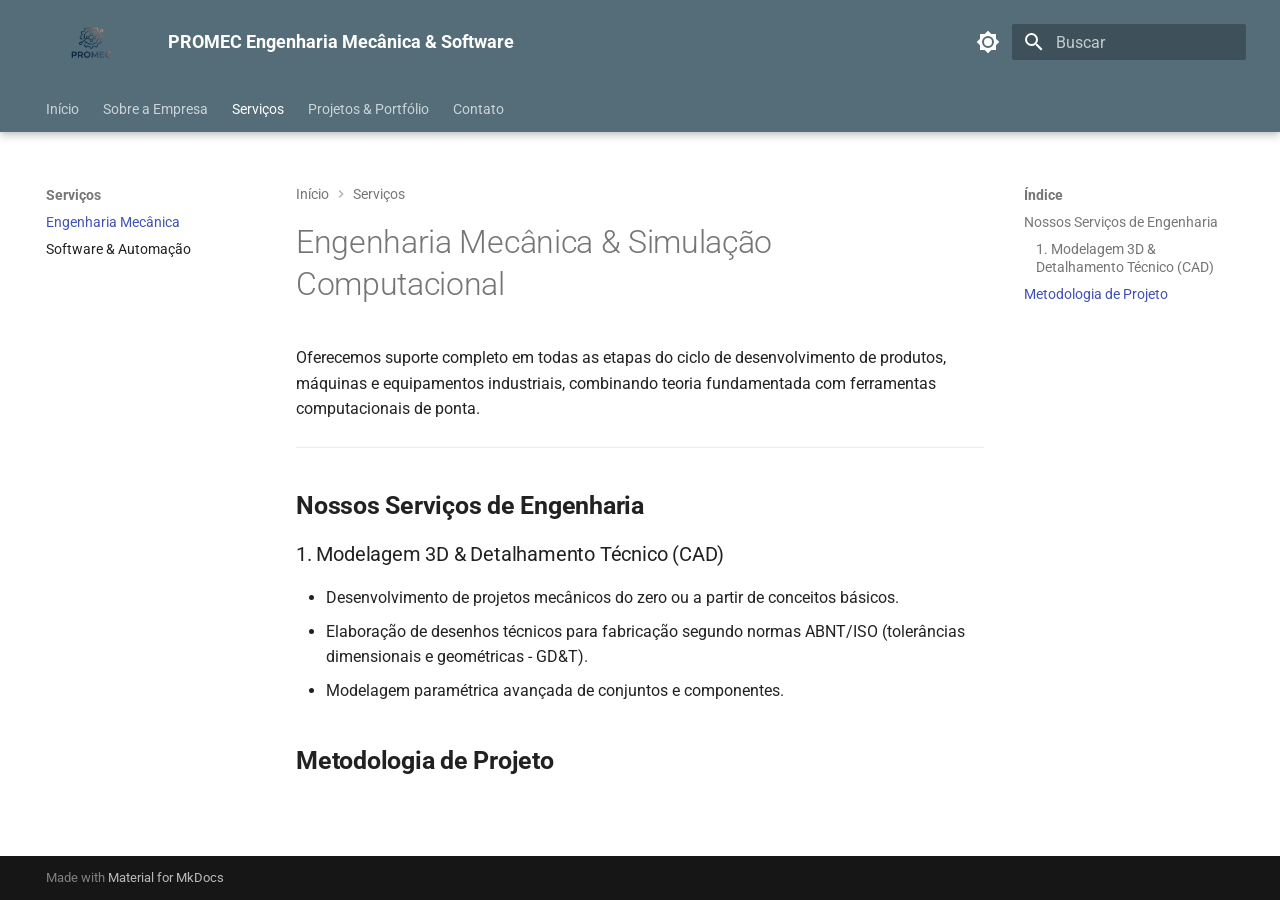
<file: servicos/engenharia/index.html>
<!doctype html>
<html lang="pt" class="no-js">
  <head>
    
      <meta charset="utf-8">
      <meta name="viewport" content="width=device-width,initial-scale=1">
      
        <meta name="description" content="Soluções avançadas em engenharia mecânica, automação e desenvolvimento de software sob medida.">
      
      
        <meta name="author" content="Promec Engenharia">
      
      
      
        <link rel="prev" href="../../sobre/">
      
      
        <link rel="next" href="../software/">
      
      
        
      
      
      <link rel="icon" href="../../img/logo.png">
      <meta name="generator" content="mkdocs-1.6.1, mkdocs-material-9.7.7">
    
    
      
        <title>Engenharia Mecânica - PROMEC  Engenharia Mecânica & Software</title>
      
    
    
      <link rel="stylesheet" href="../../assets/stylesheets/main.ec1eaa64.min.css">
      
        
        <link rel="stylesheet" href="../../assets/stylesheets/palette.ab4e12ef.min.css">
      
      


    
    
      
    
    
      
        
        
        <link rel="preconnect" href="https://fonts.gstatic.com" crossorigin>
        <link rel="stylesheet" href="https://fonts.googleapis.com/css?family=Roboto:300,300i,400,400i,700,700i%7CRoboto+Mono:400,400i,700,700i&display=fallback">
        <style>:root{--md-text-font:"Roboto";--md-code-font:"Roboto Mono"}</style>
      
    
    
      <link rel="stylesheet" href="../../stylesheets/extra.css">
    
    <script>__md_scope=new URL("../..",location),__md_hash=e=>[...e].reduce(((e,_)=>(e<<5)-e+_.charCodeAt(0)),0),__md_get=(e,_=localStorage,t=__md_scope)=>JSON.parse(_.getItem(t.pathname+"."+e)),__md_set=(e,_,t=localStorage,a=__md_scope)=>{try{t.setItem(a.pathname+"."+e,JSON.stringify(_))}catch(e){}}</script>
    
      

    
    
  </head>
  
  
    
    
      
    
    
    
    
    <body dir="ltr" data-md-color-scheme="default" data-md-color-primary="blue-grey" data-md-color-accent="indigo">
  
    
    <input class="md-toggle" data-md-toggle="drawer" type="checkbox" id="__drawer" autocomplete="off">
    <input class="md-toggle" data-md-toggle="search" type="checkbox" id="__search" autocomplete="off">
    <label class="md-overlay" for="__drawer"></label>
    <div data-md-component="skip">
      
        
        <a href="#engenharia-mecanica-simulacao-computacional" class="md-skip">
          Ir para o conteúdo
        </a>
      
    </div>
    <div data-md-component="announce">
      
    </div>
    
    
      

  

<header class="md-header md-header--shadow md-header--lifted" data-md-component="header">
  <nav class="md-header__inner md-grid" aria-label="Cabeçalho">
    <a href="../.." title="PROMEC  Engenharia Mecânica &amp; Software" class="md-header__button md-logo" aria-label="PROMEC  Engenharia Mecânica & Software" data-md-component="logo">
      
  <img src="../../img/logo.png" alt="logo">

    </a>
    <label class="md-header__button md-icon" for="__drawer">
      
      <svg xmlns="http://www.w3.org/2000/svg" viewBox="0 0 24 24"><path d="M3 6h18v2H3zm0 5h18v2H3zm0 5h18v2H3z"/></svg>
    </label>
    <div class="md-header__title" data-md-component="header-title">
      <div class="md-header__ellipsis">
        <div class="md-header__topic">
          <span class="md-ellipsis">
            PROMEC  Engenharia Mecânica & Software
          </span>
        </div>
        <div class="md-header__topic" data-md-component="header-topic">
          <span class="md-ellipsis">
            
              Engenharia Mecânica
            
          </span>
        </div>
      </div>
    </div>
    
      
        <form class="md-header__option" data-md-component="palette">
  
    
    
    
    <input class="md-option" data-md-color-media="(prefers-color-scheme: light)" data-md-color-scheme="default" data-md-color-primary="blue-grey" data-md-color-accent="indigo"  aria-label="Alternar para modo escuro"  type="radio" name="__palette" id="__palette_0">
    
      <label class="md-header__button md-icon" title="Alternar para modo escuro" for="__palette_1" hidden>
        <svg xmlns="http://www.w3.org/2000/svg" viewBox="0 0 24 24"><path d="M12 8a4 4 0 0 0-4 4 4 4 0 0 0 4 4 4 4 0 0 0 4-4 4 4 0 0 0-4-4m0 10a6 6 0 0 1-6-6 6 6 0 0 1 6-6 6 6 0 0 1 6 6 6 6 0 0 1-6 6m8-9.31V4h-4.69L12 .69 8.69 4H4v4.69L.69 12 4 15.31V20h4.69L12 23.31 15.31 20H20v-4.69L23.31 12z"/></svg>
      </label>
    
  
    
    
    
    <input class="md-option" data-md-color-media="(prefers-color-scheme: dark)" data-md-color-scheme="slate" data-md-color-primary="blue-grey" data-md-color-accent="cyan"  aria-label="Alternar para modo claro"  type="radio" name="__palette" id="__palette_1">
    
      <label class="md-header__button md-icon" title="Alternar para modo claro" for="__palette_0" hidden>
        <svg xmlns="http://www.w3.org/2000/svg" viewBox="0 0 24 24"><path d="M12 18c-.89 0-1.74-.2-2.5-.55C11.56 16.5 13 14.42 13 12s-1.44-4.5-3.5-5.45C10.26 6.2 11.11 6 12 6a6 6 0 0 1 6 6 6 6 0 0 1-6 6m8-9.31V4h-4.69L12 .69 8.69 4H4v4.69L.69 12 4 15.31V20h4.69L12 23.31 15.31 20H20v-4.69L23.31 12z"/></svg>
      </label>
    
  
</form>
      
    
    
      <script>var palette=__md_get("__palette");if(palette&&palette.color){if("(prefers-color-scheme)"===palette.color.media){var media=matchMedia("(prefers-color-scheme: light)"),input=document.querySelector(media.matches?"[data-md-color-media='(prefers-color-scheme: light)']":"[data-md-color-media='(prefers-color-scheme: dark)']");palette.color.media=input.getAttribute("data-md-color-media"),palette.color.scheme=input.getAttribute("data-md-color-scheme"),palette.color.primary=input.getAttribute("data-md-color-primary"),palette.color.accent=input.getAttribute("data-md-color-accent")}for(var[key,value]of Object.entries(palette.color))document.body.setAttribute("data-md-color-"+key,value)}</script>
    
    
    
      
      
        <label class="md-header__button md-icon" for="__search">
          
          <svg xmlns="http://www.w3.org/2000/svg" viewBox="0 0 24 24"><path d="M9.5 3A6.5 6.5 0 0 1 16 9.5c0 1.61-.59 3.09-1.56 4.23l.27.27h.79l5 5-1.5 1.5-5-5v-.79l-.27-.27A6.52 6.52 0 0 1 9.5 16 6.5 6.5 0 0 1 3 9.5 6.5 6.5 0 0 1 9.5 3m0 2C7 5 5 7 5 9.5S7 14 9.5 14 14 12 14 9.5 12 5 9.5 5"/></svg>
        </label>
        <div class="md-search" data-md-component="search" role="dialog">
  <label class="md-search__overlay" for="__search"></label>
  <div class="md-search__inner" role="search">
    <form class="md-search__form" name="search">
      <input type="text" class="md-search__input" name="query" aria-label="Buscar" placeholder="Buscar" autocapitalize="off" autocorrect="off" autocomplete="off" spellcheck="false" data-md-component="search-query" required>
      <label class="md-search__icon md-icon" for="__search">
        
        <svg xmlns="http://www.w3.org/2000/svg" viewBox="0 0 24 24"><path d="M9.5 3A6.5 6.5 0 0 1 16 9.5c0 1.61-.59 3.09-1.56 4.23l.27.27h.79l5 5-1.5 1.5-5-5v-.79l-.27-.27A6.52 6.52 0 0 1 9.5 16 6.5 6.5 0 0 1 3 9.5 6.5 6.5 0 0 1 9.5 3m0 2C7 5 5 7 5 9.5S7 14 9.5 14 14 12 14 9.5 12 5 9.5 5"/></svg>
        
        <svg xmlns="http://www.w3.org/2000/svg" viewBox="0 0 24 24"><path d="M20 11v2H8l5.5 5.5-1.42 1.42L4.16 12l7.92-7.92L13.5 5.5 8 11z"/></svg>
      </label>
      <nav class="md-search__options" aria-label="Pesquisar">
        
        <button type="reset" class="md-search__icon md-icon" title="Limpar" aria-label="Limpar" tabindex="-1">
          
          <svg xmlns="http://www.w3.org/2000/svg" viewBox="0 0 24 24"><path d="M19 6.41 17.59 5 12 10.59 6.41 5 5 6.41 10.59 12 5 17.59 6.41 19 12 13.41 17.59 19 19 17.59 13.41 12z"/></svg>
        </button>
      </nav>
      
        <div class="md-search__suggest" data-md-component="search-suggest"></div>
      
    </form>
    <div class="md-search__output">
      <div class="md-search__scrollwrap" tabindex="0" data-md-scrollfix>
        <div class="md-search-result" data-md-component="search-result">
          <div class="md-search-result__meta">
            Inicializando a pesquisa
          </div>
          <ol class="md-search-result__list" role="presentation"></ol>
        </div>
      </div>
    </div>
  </div>
</div>
      
    
    
  </nav>
  
    
      
<nav class="md-tabs" aria-label="Abas" data-md-component="tabs">
  <div class="md-grid">
    <ul class="md-tabs__list">
      
        
  
  
  
  
    <li class="md-tabs__item">
      <a href="../.." class="md-tabs__link">
        
  
  
    
  
  Início

      </a>
    </li>
  

      
        
  
  
  
  
    <li class="md-tabs__item">
      <a href="../../sobre/" class="md-tabs__link">
        
  
  
    
  
  Sobre a Empresa

      </a>
    </li>
  

      
        
  
  
  
    
  
  
    
    
      <li class="md-tabs__item md-tabs__item--active">
        <a href="./" class="md-tabs__link">
          
  
  
  Serviços

        </a>
      </li>
    
  

      
        
  
  
  
  
    <li class="md-tabs__item">
      <a href="../../portfolio/" class="md-tabs__link">
        
  
  
    
  
  Projetos & Portfólio

      </a>
    </li>
  

      
        
  
  
  
  
    <li class="md-tabs__item">
      <a href="../../contato/" class="md-tabs__link">
        
  
  
    
  
  Contato

      </a>
    </li>
  

      
    </ul>
  </div>
</nav>
    
  
</header>
    
    <div class="md-container" data-md-component="container">
      
      
        
      
      <main class="md-main" data-md-component="main">
        <div class="md-main__inner md-grid">
          
            
              
              <div class="md-sidebar md-sidebar--primary" data-md-component="sidebar" data-md-type="navigation" >
                <div class="md-sidebar__scrollwrap">
                  <div class="md-sidebar__inner">
                    


  


<nav class="md-nav md-nav--primary md-nav--lifted" aria-label="Navegação" data-md-level="0">
  <label class="md-nav__title" for="__drawer">
    <a href="../.." title="PROMEC  Engenharia Mecânica &amp; Software" class="md-nav__button md-logo" aria-label="PROMEC  Engenharia Mecânica & Software" data-md-component="logo">
      
  <img src="../../img/logo.png" alt="logo">

    </a>
    PROMEC  Engenharia Mecânica & Software
  </label>
  
  <ul class="md-nav__list" data-md-scrollfix>
    
      
      
  
  
  
  
    <li class="md-nav__item">
      <a href="../.." class="md-nav__link">
        
  
  
  <span class="md-ellipsis">
    
  
    Início
  

    
  </span>
  
  

      </a>
    </li>
  

    
      
      
  
  
  
  
    <li class="md-nav__item">
      <a href="../../sobre/" class="md-nav__link">
        
  
  
  <span class="md-ellipsis">
    
  
    Sobre a Empresa
  

    
  </span>
  
  

      </a>
    </li>
  

    
      
      
  
  
    
  
  
  
    
    
    
    
      
        
        
      
      
        
      
    
    
    <li class="md-nav__item md-nav__item--active md-nav__item--section md-nav__item--nested">
      
        
        
        <input class="md-nav__toggle md-toggle " type="checkbox" id="__nav_3" checked>
        
          
          <label class="md-nav__link" for="__nav_3" id="__nav_3_label" tabindex="">
            
  
  
  <span class="md-ellipsis">
    
  
    Serviços
  

    
  </span>
  
  

            <span class="md-nav__icon md-icon"></span>
          </label>
        
        <nav class="md-nav" data-md-level="1" aria-labelledby="__nav_3_label" aria-expanded="true">
          <label class="md-nav__title" for="__nav_3">
            <span class="md-nav__icon md-icon"></span>
            
  
    Serviços
  

          </label>
          <ul class="md-nav__list" data-md-scrollfix>
            
              
                
  
  
    
  
  
  
    <li class="md-nav__item md-nav__item--active">
      
      <input class="md-nav__toggle md-toggle" type="checkbox" id="__toc">
      
      
        
      
      
        <label class="md-nav__link md-nav__link--active" for="__toc">
          
  
  
  <span class="md-ellipsis">
    
  
    Engenharia Mecânica
  

    
  </span>
  
  

          <span class="md-nav__icon md-icon"></span>
        </label>
      
      <a href="./" class="md-nav__link md-nav__link--active">
        
  
  
  <span class="md-ellipsis">
    
  
    Engenharia Mecânica
  

    
  </span>
  
  

      </a>
      
        

<nav class="md-nav md-nav--secondary" aria-label="Índice">
  
  
  
    
  
  
    <label class="md-nav__title" for="__toc">
      <span class="md-nav__icon md-icon"></span>
      Índice
    </label>
    <ul class="md-nav__list" data-md-component="toc" data-md-scrollfix>
      
        <li class="md-nav__item">
  <a href="#nossos-servicos-de-engenharia" class="md-nav__link">
    <span class="md-ellipsis">
      
        Nossos Serviços de Engenharia
      
    </span>
  </a>
  
    <nav class="md-nav" aria-label="Nossos Serviços de Engenharia">
      <ul class="md-nav__list">
        
          <li class="md-nav__item">
  <a href="#1-modelagem-3d-detalhamento-tecnico-cad" class="md-nav__link">
    <span class="md-ellipsis">
      
        1. Modelagem 3D &amp; Detalhamento Técnico (CAD)
      
    </span>
  </a>
  
</li>
        
      </ul>
    </nav>
  
</li>
      
        <li class="md-nav__item">
  <a href="#metodologia-de-projeto" class="md-nav__link">
    <span class="md-ellipsis">
      
        Metodologia de Projeto
      
    </span>
  </a>
  
</li>
      
    </ul>
  
</nav>
      
    </li>
  

              
            
              
                
  
  
  
  
    <li class="md-nav__item">
      <a href="../software/" class="md-nav__link">
        
  
  
  <span class="md-ellipsis">
    
  
    Software & Automação
  

    
  </span>
  
  

      </a>
    </li>
  

              
            
          </ul>
        </nav>
      
    </li>
  

    
      
      
  
  
  
  
    <li class="md-nav__item">
      <a href="../../portfolio/" class="md-nav__link">
        
  
  
  <span class="md-ellipsis">
    
  
    Projetos & Portfólio
  

    
  </span>
  
  

      </a>
    </li>
  

    
      
      
  
  
  
  
    <li class="md-nav__item">
      <a href="../../contato/" class="md-nav__link">
        
  
  
  <span class="md-ellipsis">
    
  
    Contato
  

    
  </span>
  
  

      </a>
    </li>
  

    
  </ul>
</nav>
                  </div>
                </div>
              </div>
            
            
              
              <div class="md-sidebar md-sidebar--secondary" data-md-component="sidebar" data-md-type="toc" >
                <div class="md-sidebar__scrollwrap">
                  <div class="md-sidebar__inner">
                    

<nav class="md-nav md-nav--secondary" aria-label="Índice">
  
  
  
    
  
  
    <label class="md-nav__title" for="__toc">
      <span class="md-nav__icon md-icon"></span>
      Índice
    </label>
    <ul class="md-nav__list" data-md-component="toc" data-md-scrollfix>
      
        <li class="md-nav__item">
  <a href="#nossos-servicos-de-engenharia" class="md-nav__link">
    <span class="md-ellipsis">
      
        Nossos Serviços de Engenharia
      
    </span>
  </a>
  
    <nav class="md-nav" aria-label="Nossos Serviços de Engenharia">
      <ul class="md-nav__list">
        
          <li class="md-nav__item">
  <a href="#1-modelagem-3d-detalhamento-tecnico-cad" class="md-nav__link">
    <span class="md-ellipsis">
      
        1. Modelagem 3D &amp; Detalhamento Técnico (CAD)
      
    </span>
  </a>
  
</li>
        
      </ul>
    </nav>
  
</li>
      
        <li class="md-nav__item">
  <a href="#metodologia-de-projeto" class="md-nav__link">
    <span class="md-ellipsis">
      
        Metodologia de Projeto
      
    </span>
  </a>
  
</li>
      
    </ul>
  
</nav>
                  </div>
                </div>
              </div>
            
          
          
            <div class="md-content" data-md-component="content">
              
                



  


  <nav class="md-path" aria-label="Navegação" >
    <ol class="md-path__list">
      
        
  
  
    <li class="md-path__item">
      <a href="../.." class="md-path__link">
        
  <span class="md-ellipsis">
    Início
  </span>

      </a>
    </li>
  

      
      
        
  
  
    
    
      <li class="md-path__item">
        <a href="./" class="md-path__link">
          
  <span class="md-ellipsis">
    Serviços
  </span>

        </a>
      </li>
    
  

      
    </ol>
  </nav>

              
              <article class="md-content__inner md-typeset">
                
                  



<h1 id="engenharia-mecanica-simulacao-computacional">Engenharia Mecânica &amp; Simulação Computacional</h1>
<p>Oferecemos suporte completo em todas as etapas do ciclo de desenvolvimento de produtos, máquinas e equipamentos industriais, combinando teoria fundamentada com ferramentas computacionais de ponta.</p>
<hr />
<h2 id="nossos-servicos-de-engenharia"><strong>Nossos Serviços de Engenharia</strong></h2>
<h3 id="1-modelagem-3d-detalhamento-tecnico-cad">1. Modelagem 3D &amp; Detalhamento Técnico (CAD)</h3>
<ul>
<li>Desenvolvimento de projetos mecânicos do zero ou a partir de conceitos básicos.</li>
<li>Elaboração de desenhos técnicos para fabricação segundo normas ABNT/ISO (tolerâncias dimensionais e geométricas - GD&amp;T).</li>
<li>Modelagem paramétrica avançada de conjuntos e componentes.</li>
</ul>
<h2 id="metodologia-de-projeto"><strong>Metodologia de Projeto</strong></h2>












                
              </article>
            </div>
          
          
<script>var target=document.getElementById(location.hash.slice(1));target&&target.name&&(target.checked=target.name.startsWith("__tabbed_"))</script>
        </div>
        
          <button type="button" class="md-top md-icon" data-md-component="top" hidden>
  
  <svg xmlns="http://www.w3.org/2000/svg" viewBox="0 0 24 24"><path d="M13 20h-2V8l-5.5 5.5-1.42-1.42L12 4.16l7.92 7.92-1.42 1.42L13 8z"/></svg>
  Voltar ao topo
</button>
        
      </main>
      
        <footer class="md-footer">
  
  <div class="md-footer-meta md-typeset">
    <div class="md-footer-meta__inner md-grid">
      <div class="md-copyright">
  
  
    Made with
    <a href="https://squidfunk.github.io/mkdocs-material/" target="_blank" rel="noopener">
      Material for MkDocs
    </a>
  
</div>
      
    </div>
  </div>
</footer>
      
    </div>
    <div class="md-dialog" data-md-component="dialog">
      <div class="md-dialog__inner md-typeset"></div>
    </div>
    
    
    
      
      
      <script id="__config" type="application/json">{"annotate": null, "base": "../..", "features": ["navigation.tabs", "navigation.tabs.sticky", "navigation.sections", "navigation.top", "navigation.path", "search.suggest", "search.highlight", "content.code.copy"], "search": "../../assets/javascripts/workers/search.2c215733.min.js", "tags": null, "translations": {"clipboard.copied": "Copiado para \u00e1rea de transfer\u00eancia", "clipboard.copy": "Copiar para \u00e1rea de transfer\u00eancia", "search.result.more.one": "Mais 1 nesta p\u00e1gina", "search.result.more.other": "Mais # nesta p\u00e1gina", "search.result.none": "Nenhum resultado encontrado", "search.result.one": "1 resultado encontrado", "search.result.other": "# resultados encontrados", "search.result.placeholder": "Digite para iniciar a busca", "search.result.term.missing": "Ausente", "select.version": "Selecione a vers\u00e3o"}, "version": null}</script>
    
    
      <script src="../../assets/javascripts/bundle.d7400e89.min.js"></script>
      
    
  </body>
</html>
</file>
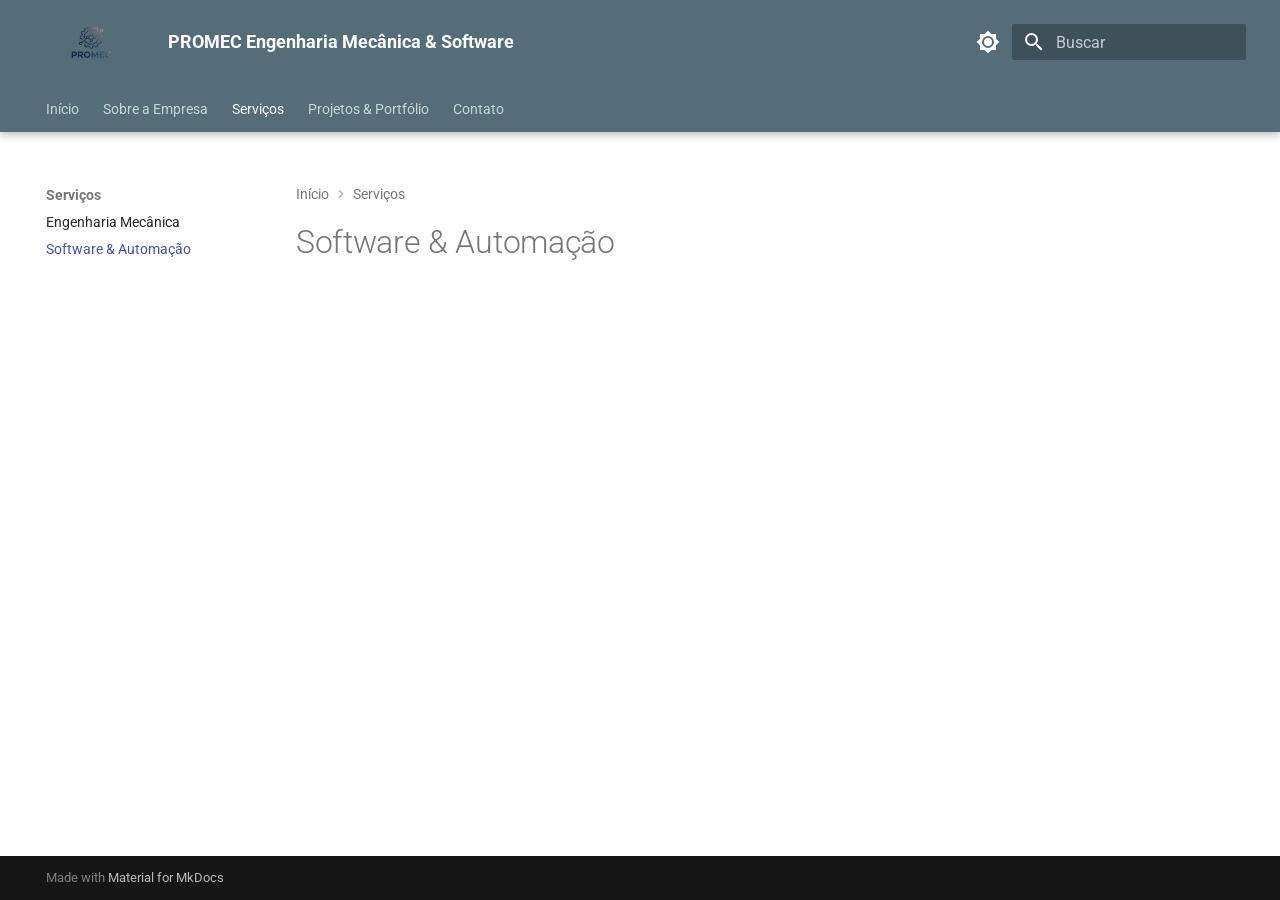
<file: servicos/software/index.html>
<!doctype html>
<html lang="pt" class="no-js">
  <head>
    
      <meta charset="utf-8">
      <meta name="viewport" content="width=device-width,initial-scale=1">
      
        <meta name="description" content="Soluções avançadas em engenharia mecânica, automação e desenvolvimento de software sob medida.">
      
      
        <meta name="author" content="Promec Engenharia">
      
      
      
        <link rel="prev" href="../engenharia/">
      
      
        <link rel="next" href="../../portfolio/">
      
      
        
      
      
      <link rel="icon" href="../../img/logo.png">
      <meta name="generator" content="mkdocs-1.6.1, mkdocs-material-9.7.7">
    
    
      
        <title>Software & Automação - PROMEC  Engenharia Mecânica & Software</title>
      
    
    
      <link rel="stylesheet" href="../../assets/stylesheets/main.ec1eaa64.min.css">
      
        
        <link rel="stylesheet" href="../../assets/stylesheets/palette.ab4e12ef.min.css">
      
      


    
    
      
    
    
      
        
        
        <link rel="preconnect" href="https://fonts.gstatic.com" crossorigin>
        <link rel="stylesheet" href="https://fonts.googleapis.com/css?family=Roboto:300,300i,400,400i,700,700i%7CRoboto+Mono:400,400i,700,700i&display=fallback">
        <style>:root{--md-text-font:"Roboto";--md-code-font:"Roboto Mono"}</style>
      
    
    
      <link rel="stylesheet" href="../../stylesheets/extra.css">
    
    <script>__md_scope=new URL("../..",location),__md_hash=e=>[...e].reduce(((e,_)=>(e<<5)-e+_.charCodeAt(0)),0),__md_get=(e,_=localStorage,t=__md_scope)=>JSON.parse(_.getItem(t.pathname+"."+e)),__md_set=(e,_,t=localStorage,a=__md_scope)=>{try{t.setItem(a.pathname+"."+e,JSON.stringify(_))}catch(e){}}</script>
    
      

    
    
  </head>
  
  
    
    
      
    
    
    
    
    <body dir="ltr" data-md-color-scheme="default" data-md-color-primary="blue-grey" data-md-color-accent="indigo">
  
    
    <input class="md-toggle" data-md-toggle="drawer" type="checkbox" id="__drawer" autocomplete="off">
    <input class="md-toggle" data-md-toggle="search" type="checkbox" id="__search" autocomplete="off">
    <label class="md-overlay" for="__drawer"></label>
    <div data-md-component="skip">
      
    </div>
    <div data-md-component="announce">
      
    </div>
    
    
      

  

<header class="md-header md-header--shadow md-header--lifted" data-md-component="header">
  <nav class="md-header__inner md-grid" aria-label="Cabeçalho">
    <a href="../.." title="PROMEC  Engenharia Mecânica &amp; Software" class="md-header__button md-logo" aria-label="PROMEC  Engenharia Mecânica & Software" data-md-component="logo">
      
  <img src="../../img/logo.png" alt="logo">

    </a>
    <label class="md-header__button md-icon" for="__drawer">
      
      <svg xmlns="http://www.w3.org/2000/svg" viewBox="0 0 24 24"><path d="M3 6h18v2H3zm0 5h18v2H3zm0 5h18v2H3z"/></svg>
    </label>
    <div class="md-header__title" data-md-component="header-title">
      <div class="md-header__ellipsis">
        <div class="md-header__topic">
          <span class="md-ellipsis">
            PROMEC  Engenharia Mecânica & Software
          </span>
        </div>
        <div class="md-header__topic" data-md-component="header-topic">
          <span class="md-ellipsis">
            
              Software & Automação
            
          </span>
        </div>
      </div>
    </div>
    
      
        <form class="md-header__option" data-md-component="palette">
  
    
    
    
    <input class="md-option" data-md-color-media="(prefers-color-scheme: light)" data-md-color-scheme="default" data-md-color-primary="blue-grey" data-md-color-accent="indigo"  aria-label="Alternar para modo escuro"  type="radio" name="__palette" id="__palette_0">
    
      <label class="md-header__button md-icon" title="Alternar para modo escuro" for="__palette_1" hidden>
        <svg xmlns="http://www.w3.org/2000/svg" viewBox="0 0 24 24"><path d="M12 8a4 4 0 0 0-4 4 4 4 0 0 0 4 4 4 4 0 0 0 4-4 4 4 0 0 0-4-4m0 10a6 6 0 0 1-6-6 6 6 0 0 1 6-6 6 6 0 0 1 6 6 6 6 0 0 1-6 6m8-9.31V4h-4.69L12 .69 8.69 4H4v4.69L.69 12 4 15.31V20h4.69L12 23.31 15.31 20H20v-4.69L23.31 12z"/></svg>
      </label>
    
  
    
    
    
    <input class="md-option" data-md-color-media="(prefers-color-scheme: dark)" data-md-color-scheme="slate" data-md-color-primary="blue-grey" data-md-color-accent="cyan"  aria-label="Alternar para modo claro"  type="radio" name="__palette" id="__palette_1">
    
      <label class="md-header__button md-icon" title="Alternar para modo claro" for="__palette_0" hidden>
        <svg xmlns="http://www.w3.org/2000/svg" viewBox="0 0 24 24"><path d="M12 18c-.89 0-1.74-.2-2.5-.55C11.56 16.5 13 14.42 13 12s-1.44-4.5-3.5-5.45C10.26 6.2 11.11 6 12 6a6 6 0 0 1 6 6 6 6 0 0 1-6 6m8-9.31V4h-4.69L12 .69 8.69 4H4v4.69L.69 12 4 15.31V20h4.69L12 23.31 15.31 20H20v-4.69L23.31 12z"/></svg>
      </label>
    
  
</form>
      
    
    
      <script>var palette=__md_get("__palette");if(palette&&palette.color){if("(prefers-color-scheme)"===palette.color.media){var media=matchMedia("(prefers-color-scheme: light)"),input=document.querySelector(media.matches?"[data-md-color-media='(prefers-color-scheme: light)']":"[data-md-color-media='(prefers-color-scheme: dark)']");palette.color.media=input.getAttribute("data-md-color-media"),palette.color.scheme=input.getAttribute("data-md-color-scheme"),palette.color.primary=input.getAttribute("data-md-color-primary"),palette.color.accent=input.getAttribute("data-md-color-accent")}for(var[key,value]of Object.entries(palette.color))document.body.setAttribute("data-md-color-"+key,value)}</script>
    
    
    
      
      
        <label class="md-header__button md-icon" for="__search">
          
          <svg xmlns="http://www.w3.org/2000/svg" viewBox="0 0 24 24"><path d="M9.5 3A6.5 6.5 0 0 1 16 9.5c0 1.61-.59 3.09-1.56 4.23l.27.27h.79l5 5-1.5 1.5-5-5v-.79l-.27-.27A6.52 6.52 0 0 1 9.5 16 6.5 6.5 0 0 1 3 9.5 6.5 6.5 0 0 1 9.5 3m0 2C7 5 5 7 5 9.5S7 14 9.5 14 14 12 14 9.5 12 5 9.5 5"/></svg>
        </label>
        <div class="md-search" data-md-component="search" role="dialog">
  <label class="md-search__overlay" for="__search"></label>
  <div class="md-search__inner" role="search">
    <form class="md-search__form" name="search">
      <input type="text" class="md-search__input" name="query" aria-label="Buscar" placeholder="Buscar" autocapitalize="off" autocorrect="off" autocomplete="off" spellcheck="false" data-md-component="search-query" required>
      <label class="md-search__icon md-icon" for="__search">
        
        <svg xmlns="http://www.w3.org/2000/svg" viewBox="0 0 24 24"><path d="M9.5 3A6.5 6.5 0 0 1 16 9.5c0 1.61-.59 3.09-1.56 4.23l.27.27h.79l5 5-1.5 1.5-5-5v-.79l-.27-.27A6.52 6.52 0 0 1 9.5 16 6.5 6.5 0 0 1 3 9.5 6.5 6.5 0 0 1 9.5 3m0 2C7 5 5 7 5 9.5S7 14 9.5 14 14 12 14 9.5 12 5 9.5 5"/></svg>
        
        <svg xmlns="http://www.w3.org/2000/svg" viewBox="0 0 24 24"><path d="M20 11v2H8l5.5 5.5-1.42 1.42L4.16 12l7.92-7.92L13.5 5.5 8 11z"/></svg>
      </label>
      <nav class="md-search__options" aria-label="Pesquisar">
        
        <button type="reset" class="md-search__icon md-icon" title="Limpar" aria-label="Limpar" tabindex="-1">
          
          <svg xmlns="http://www.w3.org/2000/svg" viewBox="0 0 24 24"><path d="M19 6.41 17.59 5 12 10.59 6.41 5 5 6.41 10.59 12 5 17.59 6.41 19 12 13.41 17.59 19 19 17.59 13.41 12z"/></svg>
        </button>
      </nav>
      
        <div class="md-search__suggest" data-md-component="search-suggest"></div>
      
    </form>
    <div class="md-search__output">
      <div class="md-search__scrollwrap" tabindex="0" data-md-scrollfix>
        <div class="md-search-result" data-md-component="search-result">
          <div class="md-search-result__meta">
            Inicializando a pesquisa
          </div>
          <ol class="md-search-result__list" role="presentation"></ol>
        </div>
      </div>
    </div>
  </div>
</div>
      
    
    
  </nav>
  
    
      
<nav class="md-tabs" aria-label="Abas" data-md-component="tabs">
  <div class="md-grid">
    <ul class="md-tabs__list">
      
        
  
  
  
  
    <li class="md-tabs__item">
      <a href="../.." class="md-tabs__link">
        
  
  
    
  
  Início

      </a>
    </li>
  

      
        
  
  
  
  
    <li class="md-tabs__item">
      <a href="../../sobre/" class="md-tabs__link">
        
  
  
    
  
  Sobre a Empresa

      </a>
    </li>
  

      
        
  
  
  
    
  
  
    
    
      <li class="md-tabs__item md-tabs__item--active">
        <a href="../engenharia/" class="md-tabs__link">
          
  
  
  Serviços

        </a>
      </li>
    
  

      
        
  
  
  
  
    <li class="md-tabs__item">
      <a href="../../portfolio/" class="md-tabs__link">
        
  
  
    
  
  Projetos & Portfólio

      </a>
    </li>
  

      
        
  
  
  
  
    <li class="md-tabs__item">
      <a href="../../contato/" class="md-tabs__link">
        
  
  
    
  
  Contato

      </a>
    </li>
  

      
    </ul>
  </div>
</nav>
    
  
</header>
    
    <div class="md-container" data-md-component="container">
      
      
        
      
      <main class="md-main" data-md-component="main">
        <div class="md-main__inner md-grid">
          
            
              
              <div class="md-sidebar md-sidebar--primary" data-md-component="sidebar" data-md-type="navigation" >
                <div class="md-sidebar__scrollwrap">
                  <div class="md-sidebar__inner">
                    


  


<nav class="md-nav md-nav--primary md-nav--lifted" aria-label="Navegação" data-md-level="0">
  <label class="md-nav__title" for="__drawer">
    <a href="../.." title="PROMEC  Engenharia Mecânica &amp; Software" class="md-nav__button md-logo" aria-label="PROMEC  Engenharia Mecânica & Software" data-md-component="logo">
      
  <img src="../../img/logo.png" alt="logo">

    </a>
    PROMEC  Engenharia Mecânica & Software
  </label>
  
  <ul class="md-nav__list" data-md-scrollfix>
    
      
      
  
  
  
  
    <li class="md-nav__item">
      <a href="../.." class="md-nav__link">
        
  
  
  <span class="md-ellipsis">
    
  
    Início
  

    
  </span>
  
  

      </a>
    </li>
  

    
      
      
  
  
  
  
    <li class="md-nav__item">
      <a href="../../sobre/" class="md-nav__link">
        
  
  
  <span class="md-ellipsis">
    
  
    Sobre a Empresa
  

    
  </span>
  
  

      </a>
    </li>
  

    
      
      
  
  
    
  
  
  
    
    
    
    
      
        
        
      
      
        
      
    
    
    <li class="md-nav__item md-nav__item--active md-nav__item--section md-nav__item--nested">
      
        
        
        <input class="md-nav__toggle md-toggle " type="checkbox" id="__nav_3" checked>
        
          
          <label class="md-nav__link" for="__nav_3" id="__nav_3_label" tabindex="">
            
  
  
  <span class="md-ellipsis">
    
  
    Serviços
  

    
  </span>
  
  

            <span class="md-nav__icon md-icon"></span>
          </label>
        
        <nav class="md-nav" data-md-level="1" aria-labelledby="__nav_3_label" aria-expanded="true">
          <label class="md-nav__title" for="__nav_3">
            <span class="md-nav__icon md-icon"></span>
            
  
    Serviços
  

          </label>
          <ul class="md-nav__list" data-md-scrollfix>
            
              
                
  
  
  
  
    <li class="md-nav__item">
      <a href="../engenharia/" class="md-nav__link">
        
  
  
  <span class="md-ellipsis">
    
  
    Engenharia Mecânica
  

    
  </span>
  
  

      </a>
    </li>
  

              
            
              
                
  
  
    
  
  
  
    <li class="md-nav__item md-nav__item--active">
      
      <input class="md-nav__toggle md-toggle" type="checkbox" id="__toc">
      
      
      
      <a href="./" class="md-nav__link md-nav__link--active">
        
  
  
  <span class="md-ellipsis">
    
  
    Software & Automação
  

    
  </span>
  
  

      </a>
      
    </li>
  

              
            
          </ul>
        </nav>
      
    </li>
  

    
      
      
  
  
  
  
    <li class="md-nav__item">
      <a href="../../portfolio/" class="md-nav__link">
        
  
  
  <span class="md-ellipsis">
    
  
    Projetos & Portfólio
  

    
  </span>
  
  

      </a>
    </li>
  

    
      
      
  
  
  
  
    <li class="md-nav__item">
      <a href="../../contato/" class="md-nav__link">
        
  
  
  <span class="md-ellipsis">
    
  
    Contato
  

    
  </span>
  
  

      </a>
    </li>
  

    
  </ul>
</nav>
                  </div>
                </div>
              </div>
            
            
              
              <div class="md-sidebar md-sidebar--secondary" data-md-component="sidebar" data-md-type="toc" >
                <div class="md-sidebar__scrollwrap">
                  <div class="md-sidebar__inner">
                    

<nav class="md-nav md-nav--secondary" aria-label="Índice">
  
  
  
  
</nav>
                  </div>
                </div>
              </div>
            
          
          
            <div class="md-content" data-md-component="content">
              
                



  


  <nav class="md-path" aria-label="Navegação" >
    <ol class="md-path__list">
      
        
  
  
    <li class="md-path__item">
      <a href="../.." class="md-path__link">
        
  <span class="md-ellipsis">
    Início
  </span>

      </a>
    </li>
  

      
      
        
  
  
    
    
      <li class="md-path__item">
        <a href="../engenharia/" class="md-path__link">
          
  <span class="md-ellipsis">
    Serviços
  </span>

        </a>
      </li>
    
  

      
    </ol>
  </nav>

              
              <article class="md-content__inner md-typeset">
                
                  



  <h1>Software & Automação</h1>














                
              </article>
            </div>
          
          
<script>var target=document.getElementById(location.hash.slice(1));target&&target.name&&(target.checked=target.name.startsWith("__tabbed_"))</script>
        </div>
        
          <button type="button" class="md-top md-icon" data-md-component="top" hidden>
  
  <svg xmlns="http://www.w3.org/2000/svg" viewBox="0 0 24 24"><path d="M13 20h-2V8l-5.5 5.5-1.42-1.42L12 4.16l7.92 7.92-1.42 1.42L13 8z"/></svg>
  Voltar ao topo
</button>
        
      </main>
      
        <footer class="md-footer">
  
  <div class="md-footer-meta md-typeset">
    <div class="md-footer-meta__inner md-grid">
      <div class="md-copyright">
  
  
    Made with
    <a href="https://squidfunk.github.io/mkdocs-material/" target="_blank" rel="noopener">
      Material for MkDocs
    </a>
  
</div>
      
    </div>
  </div>
</footer>
      
    </div>
    <div class="md-dialog" data-md-component="dialog">
      <div class="md-dialog__inner md-typeset"></div>
    </div>
    
    
    
      
      
      <script id="__config" type="application/json">{"annotate": null, "base": "../..", "features": ["navigation.tabs", "navigation.tabs.sticky", "navigation.sections", "navigation.top", "navigation.path", "search.suggest", "search.highlight", "content.code.copy"], "search": "../../assets/javascripts/workers/search.2c215733.min.js", "tags": null, "translations": {"clipboard.copied": "Copiado para \u00e1rea de transfer\u00eancia", "clipboard.copy": "Copiar para \u00e1rea de transfer\u00eancia", "search.result.more.one": "Mais 1 nesta p\u00e1gina", "search.result.more.other": "Mais # nesta p\u00e1gina", "search.result.none": "Nenhum resultado encontrado", "search.result.one": "1 resultado encontrado", "search.result.other": "# resultados encontrados", "search.result.placeholder": "Digite para iniciar a busca", "search.result.term.missing": "Ausente", "select.version": "Selecione a vers\u00e3o"}, "version": null}</script>
    
    
      <script src="../../assets/javascripts/bundle.d7400e89.min.js"></script>
      
    
  </body>
</html>
</file>
<file: stylesheets/extra.css>
/* Aumenta o tamanho da logo no cabeçalho superior */
.md-header__button.md-logo img, 
.md-header__button.md-logo svg {
  height: 3.0rem; 
  width: auto;
}

.instagram {
  color: #A020F0 ;
}

.whatsapp {
  color: #90EE90 ;
}

.email {
  color: #FFFFFF ;	
}
</file>
<file: assets/stylesheets/main.ec1eaa64.min.css>
@charset "UTF-8";html{-webkit-text-size-adjust:none;-moz-text-size-adjust:none;text-size-adjust:none;box-sizing:border-box}*,:after,:before{box-sizing:inherit}@media (prefers-reduced-motion){*,:after,:before{transition:none!important}}body{margin:0}a,button,input,label{-webkit-tap-highlight-color:transparent}a{color:inherit;text-decoration:none}hr{border:0;box-sizing:initial;display:block;height:.05rem;overflow:visible;padding:0}small{font-size:80%}sub,sup{line-height:1em}img{border-style:none}table{border-collapse:initial;border-spacing:0}td,th{font-weight:400;vertical-align:top}button{background:#0000;border:0;font-family:inherit;font-size:inherit;margin:0;padding:0}input{border:0;outline:none}:root{--md-primary-fg-color:#4051b5;--md-primary-fg-color--light:#5d6cc0;--md-primary-fg-color--dark:#303fa1;--md-primary-bg-color:#fff;--md-primary-bg-color--light:#ffffffb3;--md-accent-fg-color:#526cfe;--md-accent-fg-color--transparent:#526cfe1a;--md-accent-bg-color:#fff;--md-accent-bg-color--light:#ffffffb3}[data-md-color-scheme=default]{color-scheme:light}[data-md-color-scheme=default] img[src$="#gh-dark-mode-only"],[data-md-color-scheme=default] img[src$="#only-dark"]{display:none}:root,[data-md-color-scheme=default]{--md-hue:225deg;--md-default-fg-color:#000000de;--md-default-fg-color--light:#0000008a;--md-default-fg-color--lighter:#00000052;--md-default-fg-color--lightest:#00000012;--md-default-bg-color:#fff;--md-default-bg-color--light:#ffffffb3;--md-default-bg-color--lighter:#ffffff4d;--md-default-bg-color--lightest:#ffffff1f;--md-code-fg-color:#36464e;--md-code-bg-color:#f5f5f5;--md-code-bg-color--light:#f5f5f5b3;--md-code-bg-color--lighter:#f5f5f54d;--md-code-hl-color:#4287ff;--md-code-hl-color--light:#4287ff1a;--md-code-hl-number-color:#d52a2a;--md-code-hl-special-color:#db1457;--md-code-hl-function-color:#a846b9;--md-code-hl-constant-color:#6e59d9;--md-code-hl-keyword-color:#3f6ec6;--md-code-hl-string-color:#1c7d4d;--md-code-hl-name-color:var(--md-code-fg-color);--md-code-hl-operator-color:var(--md-default-fg-color--light);--md-code-hl-punctuation-color:var(--md-default-fg-color--light);--md-code-hl-comment-color:var(--md-default-fg-color--light);--md-code-hl-generic-color:var(--md-default-fg-color--light);--md-code-hl-variable-color:var(--md-default-fg-color--light);--md-typeset-color:var(--md-default-fg-color);--md-typeset-a-color:var(--md-primary-fg-color);--md-typeset-del-color:#f5503d26;--md-typeset-ins-color:#0bd57026;--md-typeset-kbd-color:#fafafa;--md-typeset-kbd-accent-color:#fff;--md-typeset-kbd-border-color:#b8b8b8;--md-typeset-mark-color:#ffff0080;--md-typeset-table-color:#0000001f;--md-typeset-table-color--light:rgba(0,0,0,.035);--md-admonition-fg-color:var(--md-default-fg-color);--md-admonition-bg-color:var(--md-default-bg-color);--md-warning-fg-color:#000000de;--md-warning-bg-color:#ff9;--md-footer-fg-color:#fff;--md-footer-fg-color--light:#ffffffb3;--md-footer-fg-color--lighter:#ffffff73;--md-footer-bg-color:#000000de;--md-footer-bg-color--dark:#00000052;--md-shadow-z1:0 0.2rem 0.5rem #0000000d,0 0 0.05rem #0000001a;--md-shadow-z2:0 0.2rem 0.5rem #0000001a,0 0 0.05rem #00000040;--md-shadow-z3:0 0.2rem 0.5rem #0003,0 0 0.05rem #00000059}.md-icon svg{fill:currentcolor;display:block;height:1.2rem;width:1.2rem}body{-webkit-font-smoothing:antialiased;-moz-osx-font-smoothing:grayscale;--md-text-font-family:var(--md-text-font,_),-apple-system,BlinkMacSystemFont,Helvetica,Arial,sans-serif;--md-code-font-family:var(--md-code-font,_),SFMono-Regular,Consolas,Menlo,monospace}aside,body,input{font-feature-settings:"kern","liga";color:var(--md-typeset-color);font-family:var(--md-text-font-family)}code,kbd,pre{font-feature-settings:"kern";font-family:var(--md-code-font-family)}:root{--md-typeset-table-sort-icon:url('data:image/svg+xml;charset=utf-8,<svg xmlns="http://www.w3.org/2000/svg" viewBox="0 0 24 24"><path d="m18 21-4-4h3V7h-3l4-4 4 4h-3v10h3M2 19v-2h10v2M2 13v-2h7v2M2 7V5h4v2z"/></svg>');--md-typeset-table-sort-icon--asc:url('data:image/svg+xml;charset=utf-8,<svg xmlns="http://www.w3.org/2000/svg" viewBox="0 0 24 24"><path d="M19 17h3l-4 4-4-4h3V3h2M2 17h10v2H2M6 5v2H2V5m0 6h7v2H2z"/></svg>');--md-typeset-table-sort-icon--desc:url('data:image/svg+xml;charset=utf-8,<svg xmlns="http://www.w3.org/2000/svg" viewBox="0 0 24 24"><path d="M19 7h3l-4-4-4 4h3v14h2M2 17h10v2H2M6 5v2H2V5m0 6h7v2H2z"/></svg>')}.md-typeset{-webkit-print-color-adjust:exact;color-adjust:exact;font-size:.8rem;line-height:1.6;overflow-wrap:break-word}@media print{.md-typeset{font-size:.68rem}}.md-typeset blockquote,.md-typeset dl,.md-typeset figure,.md-typeset ol,.md-typeset pre,.md-typeset ul{margin-bottom:1em;margin-top:1em}.md-typeset h1{color:var(--md-default-fg-color--light);font-size:2em;line-height:1.3;margin:0 0 1.25em}.md-typeset h1,.md-typeset h2{font-weight:300;letter-spacing:-.01em}.md-typeset h2{font-size:1.5625em;line-height:1.4;margin:1.6em 0 .64em}.md-typeset h3{font-size:1.25em;font-weight:400;letter-spacing:-.01em;line-height:1.5;margin:1.6em 0 .8em}.md-typeset h2+h3{margin-top:.8em}.md-typeset h4{font-weight:700;letter-spacing:-.01em;margin:1em 0}.md-typeset h5,.md-typeset h6{color:var(--md-default-fg-color--light);font-size:.8em;font-weight:700;letter-spacing:-.01em;margin:1.25em 0}.md-typeset h5{text-transform:uppercase}.md-typeset h5 code{text-transform:none}.md-typeset hr{border-bottom:.05rem solid var(--md-default-fg-color--lightest);display:flow-root;margin:1.5em 0}.md-typeset a{color:var(--md-typeset-a-color);word-break:break-word}.md-typeset a,.md-typeset a:before{transition:color 125ms}.md-typeset a:focus,.md-typeset a:hover{color:var(--md-accent-fg-color)}.md-typeset a:focus code,.md-typeset a:hover code{background-color:var(--md-accent-fg-color--transparent);color:var(--md-accent-fg-color)}.md-typeset a code{color:var(--md-typeset-a-color)}.md-typeset a.focus-visible{outline-color:var(--md-accent-fg-color);outline-offset:.2rem}.md-typeset code,.md-typeset kbd,.md-typeset pre{color:var(--md-code-fg-color);direction:ltr;font-variant-ligatures:none;transition:background-color 125ms}@media print{.md-typeset code,.md-typeset kbd,.md-typeset pre{white-space:pre-wrap}}.md-typeset code{background-color:var(--md-code-bg-color);border-radius:.1rem;-webkit-box-decoration-break:clone;box-decoration-break:clone;font-size:.85em;padding:0 .2941176471em;transition:color 125ms,background-color 125ms;word-break:break-word}.md-typeset code:not(.focus-visible){-webkit-tap-highlight-color:transparent;outline:none}.md-typeset pre{display:flow-root;line-height:1.4;position:relative}.md-typeset pre>code{-webkit-box-decoration-break:slice;box-decoration-break:slice;box-shadow:none;display:block;margin:0;outline-color:var(--md-accent-fg-color);overflow:auto;padding:.7720588235em 1.1764705882em;scrollbar-color:var(--md-default-fg-color--lighter) #0000;scrollbar-width:thin;touch-action:auto;word-break:normal}.md-typeset pre>code:hover{scrollbar-color:var(--md-accent-fg-color) #0000}.md-typeset pre>code::-webkit-scrollbar{height:.2rem;width:.2rem}.md-typeset pre>code::-webkit-scrollbar-thumb{background-color:var(--md-default-fg-color--lighter)}.md-typeset pre>code::-webkit-scrollbar-thumb:hover{background-color:var(--md-accent-fg-color)}.md-typeset kbd{background-color:var(--md-typeset-kbd-color);border-radius:.1rem;box-shadow:0 .1rem 0 .05rem var(--md-typeset-kbd-border-color),0 .1rem 0 var(--md-typeset-kbd-border-color),0 -.1rem .2rem var(--md-typeset-kbd-accent-color) inset;color:var(--md-default-fg-color);display:inline-block;font-size:.75em;padding:0 .6666666667em;vertical-align:text-top;word-break:break-word}.md-typeset mark{background-color:var(--md-typeset-mark-color);-webkit-box-decoration-break:clone;box-decoration-break:clone;color:inherit;word-break:break-word}.md-typeset abbr{cursor:help;text-decoration:none}.md-typeset [data-preview],.md-typeset abbr{border-bottom:.05rem dotted var(--md-default-fg-color--light)}.md-typeset small{opacity:.75}[dir=ltr] .md-typeset sub,[dir=ltr] .md-typeset sup{margin-left:.078125em}[dir=rtl] .md-typeset sub,[dir=rtl] .md-typeset sup{margin-right:.078125em}[dir=ltr] .md-typeset blockquote{padding-left:.6rem}[dir=rtl] .md-typeset blockquote{padding-right:.6rem}[dir=ltr] .md-typeset blockquote{border-left:.2rem solid var(--md-default-fg-color--lighter)}[dir=rtl] .md-typeset blockquote{border-right:.2rem solid var(--md-default-fg-color--lighter)}.md-typeset blockquote{color:var(--md-default-fg-color--light);margin-left:0;margin-right:0}.md-typeset ul{list-style-type:disc}.md-typeset ul[type]{list-style-type:revert-layer}[dir=ltr] .md-typeset ol,[dir=ltr] .md-typeset ul{margin-left:.625em}[dir=rtl] .md-typeset ol,[dir=rtl] .md-typeset ul{margin-right:.625em}.md-typeset ol,.md-typeset ul{padding:0}.md-typeset ol:not([hidden]),.md-typeset ul:not([hidden]){display:flow-root}.md-typeset ol ol,.md-typeset ul ol{list-style-type:lower-alpha}.md-typeset ol ol ol,.md-typeset ul ol ol{list-style-type:lower-roman}.md-typeset ol ol ol ol,.md-typeset ul ol ol ol{list-style-type:upper-alpha}.md-typeset ol ol ol ol ol,.md-typeset ul ol ol ol ol{list-style-type:upper-roman}.md-typeset ol[type],.md-typeset ul[type]{list-style-type:revert-layer}[dir=ltr] .md-typeset ol li,[dir=ltr] .md-typeset ul li{margin-left:1.25em}[dir=rtl] .md-typeset ol li,[dir=rtl] .md-typeset ul li{margin-right:1.25em}.md-typeset ol li,.md-typeset ul li{margin-bottom:.5em}.md-typeset ol li blockquote,.md-typeset ol li p,.md-typeset ul li blockquote,.md-typeset ul li p{margin:.5em 0}.md-typeset ol li:last-child,.md-typeset ul li:last-child{margin-bottom:0}[dir=ltr] .md-typeset ol li ol,[dir=ltr] .md-typeset ol li ul,[dir=ltr] .md-typeset ul li ol,[dir=ltr] .md-typeset ul li ul{margin-left:.625em}[dir=rtl] .md-typeset ol li ol,[dir=rtl] .md-typeset ol li ul,[dir=rtl] .md-typeset ul li ol,[dir=rtl] .md-typeset ul li ul{margin-right:.625em}.md-typeset ol li ol,.md-typeset ol li ul,.md-typeset ul li ol,.md-typeset ul li ul{margin-bottom:.5em;margin-top:.5em}[dir=ltr] .md-typeset dd{margin-left:1.875em}[dir=rtl] .md-typeset dd{margin-right:1.875em}.md-typeset dd{margin-bottom:1.5em;margin-top:1em}.md-typeset img,.md-typeset svg,.md-typeset video{height:auto;max-width:100%}.md-typeset img[align=left]{margin:1em 1em 1em 0}.md-typeset img[align=right]{margin:1em 0 1em 1em}.md-typeset img[align]:only-child{margin-top:0}.md-typeset figure{display:flow-root;margin:1em auto;max-width:100%;text-align:center;width:fit-content}.md-typeset figure img{display:block;margin:0 auto}.md-typeset figcaption{font-style:italic;margin:1em auto;max-width:24rem}.md-typeset iframe{max-width:100%}.md-typeset table:not([class]){background-color:var(--md-default-bg-color);border:.05rem solid var(--md-typeset-table-color);border-radius:.1rem;display:inline-block;font-size:.64rem;max-width:100%;overflow:auto;touch-action:auto}@media print{.md-typeset table:not([class]){display:table}}.md-typeset table:not([class])+*{margin-top:1.5em}.md-typeset table:not([class]) td>:first-child,.md-typeset table:not([class]) th>:first-child{margin-top:0}.md-typeset table:not([class]) td>:last-child,.md-typeset table:not([class]) th>:last-child{margin-bottom:0}.md-typeset table:not([class]) td:not([align]),.md-typeset table:not([class]) th:not([align]){text-align:left}[dir=rtl] .md-typeset table:not([class]) td:not([align]),[dir=rtl] .md-typeset table:not([class]) th:not([align]){text-align:right}.md-typeset table:not([class]) th{font-weight:700;min-width:5rem;padding:.9375em 1.25em;vertical-align:top}.md-typeset table:not([class]) td{border-top:.05rem solid var(--md-typeset-table-color);padding:.9375em 1.25em;vertical-align:top}.md-typeset table:not([class]) tbody tr{transition:background-color 125ms}.md-typeset table:not([class]) tbody tr:hover{background-color:var(--md-typeset-table-color--light);box-shadow:0 .05rem 0 var(--md-default-bg-color) inset}.md-typeset table:not([class]) a{word-break:normal}.md-typeset table th[role=columnheader]{cursor:pointer}[dir=ltr] .md-typeset table th[role=columnheader]:after{margin-left:.5em}[dir=rtl] .md-typeset table th[role=columnheader]:after{margin-right:.5em}.md-typeset table th[role=columnheader]:after{content:"";display:inline-block;height:1.2em;-webkit-mask-image:var(--md-typeset-table-sort-icon);mask-image:var(--md-typeset-table-sort-icon);-webkit-mask-repeat:no-repeat;mask-repeat:no-repeat;-webkit-mask-size:contain;mask-size:contain;transition:background-color 125ms;vertical-align:text-bottom;width:1.2em}.md-typeset table th[role=columnheader]:hover:after{background-color:var(--md-default-fg-color--lighter)}.md-typeset table th[role=columnheader][aria-sort=ascending]:after{background-color:var(--md-default-fg-color--light);-webkit-mask-image:var(--md-typeset-table-sort-icon--asc);mask-image:var(--md-typeset-table-sort-icon--asc)}.md-typeset table th[role=columnheader][aria-sort=descending]:after{background-color:var(--md-default-fg-color--light);-webkit-mask-image:var(--md-typeset-table-sort-icon--desc);mask-image:var(--md-typeset-table-sort-icon--desc)}.md-typeset__scrollwrap{margin:1em -.8rem;overflow-x:auto;touch-action:auto}.md-typeset__table{display:inline-block;margin-bottom:.5em;padding:0 .8rem}@media print{.md-typeset__table{display:block}}html .md-typeset__table table{display:table;margin:0;overflow:hidden;width:100%}@media screen and (max-width:44.984375em){.md-content__inner>pre{margin:1em -.8rem}.md-content__inner>pre code{border-radius:0}}.md-typeset .md-author{border-radius:100%;display:block;flex-shrink:0;height:1.6rem;overflow:hidden;position:relative;transition:color 125ms,transform 125ms;width:1.6rem}.md-typeset .md-author img{display:block}.md-typeset .md-author--more{background:var(--md-default-fg-color--lightest);color:var(--md-default-fg-color--lighter);font-size:.6rem;font-weight:700;line-height:1.6rem;text-align:center}.md-typeset .md-author--long{height:2.4rem;width:2.4rem}.md-typeset a.md-author{transform:scale(1)}.md-typeset a.md-author img{border-radius:100%;filter:grayscale(100%) opacity(75%);transition:filter 125ms}.md-typeset a.md-author:focus,.md-typeset a.md-author:hover{transform:scale(1.1);z-index:1}.md-typeset a.md-author:focus img,.md-typeset a.md-author:hover img{filter:grayscale(0)}.md-banner{background-color:var(--md-footer-bg-color);color:var(--md-footer-fg-color);overflow:auto}@media print{.md-banner{display:none}}.md-banner--warning{background-color:var(--md-warning-bg-color);color:var(--md-warning-fg-color)}.md-banner__inner{font-size:.7rem;margin:.6rem auto;padding:0 .8rem}[dir=ltr] .md-banner__button{float:right}[dir=rtl] .md-banner__button{float:left}.md-banner__button{color:inherit;cursor:pointer;transition:opacity .25s}.no-js .md-banner__button{display:none}.md-banner__button:hover{opacity:.7}html{font-size:125%;height:100%;overflow-x:hidden}@media screen and (min-width:100em){html{font-size:137.5%}}@media screen and (min-width:125em){html{font-size:150%}}body{background-color:var(--md-default-bg-color);display:flex;flex-direction:column;font-size:.5rem;min-height:100%;position:relative;width:100%}@media print{body{display:block}}@media screen and (max-width:59.984375em){body[data-md-scrolllock]{position:fixed}}.md-grid{margin-left:auto;margin-right:auto;max-width:61rem}.md-container{display:flex;flex-direction:column;flex-grow:1}@media print{.md-container{display:block}}.md-main{flex-grow:1}.md-main__inner{display:flex;height:100%;margin-top:1.5rem}.md-ellipsis{overflow:hidden;text-overflow:ellipsis}.md-toggle{display:none}.md-option{height:0;opacity:0;position:absolute;width:0}.md-option:checked+label:not([hidden]){display:block}.md-option.focus-visible+label{outline-color:var(--md-accent-fg-color);outline-style:auto}.md-skip{background-color:var(--md-default-fg-color);border-radius:.1rem;color:var(--md-default-bg-color);font-size:.64rem;margin:.5rem;opacity:0;outline-color:var(--md-accent-fg-color);padding:.3rem .5rem;position:fixed;transform:translateY(.4rem);z-index:-1}.md-skip:focus{opacity:1;transform:translateY(0);transition:transform .25s cubic-bezier(.4,0,.2,1),opacity 175ms 75ms;z-index:10}@page{margin:25mm}:root{--md-clipboard-icon:url('data:image/svg+xml;charset=utf-8,<svg xmlns="http://www.w3.org/2000/svg" viewBox="0 0 24 24"><path d="M19 21H8V7h11m0-2H8a2 2 0 0 0-2 2v14a2 2 0 0 0 2 2h11a2 2 0 0 0 2-2V7a2 2 0 0 0-2-2m-3-4H4a2 2 0 0 0-2 2v14h2V3h12z"/></svg>')}.md-clipboard{border-radius:.1rem;color:var(--md-default-fg-color--lightest);cursor:pointer;height:1.5em;outline-color:var(--md-accent-fg-color);outline-offset:.1rem;transition:color .25s;width:1.5em;z-index:1}@media print{.md-clipboard{display:none}}.md-clipboard:not(.focus-visible){-webkit-tap-highlight-color:transparent;outline:none}:hover>.md-clipboard{color:var(--md-default-fg-color--light)}.md-clipboard:focus,.md-clipboard:hover{color:var(--md-accent-fg-color)}.md-clipboard:after{background-color:currentcolor;content:"";display:block;height:1.125em;margin:0 auto;-webkit-mask-image:var(--md-clipboard-icon);mask-image:var(--md-clipboard-icon);-webkit-mask-position:center;mask-position:center;-webkit-mask-repeat:no-repeat;mask-repeat:no-repeat;-webkit-mask-size:contain;mask-size:contain;width:1.125em}.md-clipboard--inline{cursor:pointer}.md-clipboard--inline code{transition:color .25s,background-color .25s}.md-clipboard--inline:focus code,.md-clipboard--inline:hover code{background-color:var(--md-accent-fg-color--transparent);color:var(--md-accent-fg-color)}:root{--md-code-select-icon:url('data:image/svg+xml;charset=utf-8,<svg xmlns="http://www.w3.org/2000/svg" viewBox="0 0 24 24"><path d="M19 19h-4v2h4c1.1 0 2-.9 2-2v-4h-2m0-12h-4v2h4v4h2V5c0-1.1-.9-2-2-2M5 5h4V3H5c-1.1 0-2 .9-2 2v4h2m0 6H3v4c0 1.1.9 2 2 2h4v-2H5zm2-4h2v2H7zm4 0h2v2h-2zm4 0h2v2h-2zM7 7h2v2H7zm4 0h2v2h-2zm4 0h2v2h-2zm-8 8h2v2H7zm4 0h2v2h-2zm4 0h2v2h-2z"/></svg>');--md-code-copy-icon:url('data:image/svg+xml;charset=utf-8,<svg xmlns="http://www.w3.org/2000/svg" viewBox="0 0 24 24"><path d="M19 21H8V7h11m0-2H8a2 2 0 0 0-2 2v14a2 2 0 0 0 2 2h11a2 2 0 0 0 2-2V7a2 2 0 0 0-2-2m-3-4H4a2 2 0 0 0-2 2v14h2V3h12z"/></svg>')}.md-typeset .md-code__content{display:grid}.md-code__nav{background-color:var(--md-code-bg-color--lighter);border-radius:.1rem;display:flex;gap:.2rem;padding:.2rem;position:absolute;right:.25em;top:.25em;transition:background-color .25s;z-index:1}:hover>.md-code__nav{background-color:var(--md-code-bg-color--light)}.md-code__button{color:var(--md-default-fg-color--lightest);cursor:pointer;display:block;height:1.5em;outline-color:var(--md-accent-fg-color);outline-offset:.1rem;transition:color .25s;width:1.5em}:hover>*>.md-code__button{color:var(--md-default-fg-color--light)}.md-code__button.focus-visible,.md-code__button:hover{color:var(--md-accent-fg-color)}.md-code__button--active{color:var(--md-default-fg-color)!important}.md-code__button:after{background-color:currentcolor;content:"";display:block;height:1.125em;margin:0 auto;-webkit-mask-position:center;mask-position:center;-webkit-mask-repeat:no-repeat;mask-repeat:no-repeat;-webkit-mask-size:contain;mask-size:contain;width:1.125em}.md-code__button[data-md-type=select]:after{-webkit-mask-image:var(--md-code-select-icon);mask-image:var(--md-code-select-icon)}.md-code__button[data-md-type=copy]:after{-webkit-mask-image:var(--md-code-copy-icon);mask-image:var(--md-code-copy-icon)}@keyframes consent{0%{opacity:0;transform:translateY(100%)}to{opacity:1;transform:translateY(0)}}@keyframes overlay{0%{opacity:0}to{opacity:1}}.md-consent__overlay{animation:overlay .25s both;-webkit-backdrop-filter:blur(.1rem);backdrop-filter:blur(.1rem);background-color:#0000008a;height:100%;opacity:1;position:fixed;top:0;width:100%;z-index:5}.md-consent__inner{animation:consent .5s cubic-bezier(.1,.7,.1,1) both;background-color:var(--md-default-bg-color);border:0;border-radius:.1rem;bottom:0;box-shadow:0 0 .2rem #0000001a,0 .2rem .4rem #0003;max-height:100%;overflow:auto;padding:0;position:fixed;width:100%;z-index:5}.md-consent__form{padding:.8rem}.md-consent__settings{display:none;margin:1em 0}input:checked+.md-consent__settings{display:block}.md-consent__controls{margin-bottom:.8rem}.md-typeset .md-consent__controls .md-button{display:inline}@media screen and (max-width:44.984375em){.md-typeset .md-consent__controls .md-button{display:block;margin-top:.4rem;text-align:center;width:100%}}.md-consent label{cursor:pointer}.md-content{flex-grow:1;min-width:0}.md-content__inner{margin:0 .8rem 1.2rem;padding-top:.6rem}@media screen and (min-width:76.25em){[dir=ltr] .md-sidebar--primary:not([hidden])~.md-content>.md-content__inner{margin-left:1.2rem}[dir=ltr] .md-sidebar--secondary:not([hidden])~.md-content>.md-content__inner,[dir=rtl] .md-sidebar--primary:not([hidden])~.md-content>.md-content__inner{margin-right:1.2rem}[dir=rtl] .md-sidebar--secondary:not([hidden])~.md-content>.md-content__inner{margin-left:1.2rem}}.md-content__inner:before{content:"";display:block;height:.4rem}.md-content__inner>:last-child{margin-bottom:0}[dir=ltr] .md-content__button{float:right}[dir=rtl] .md-content__button{float:left}[dir=ltr] .md-content__button{margin-left:.4rem}[dir=rtl] .md-content__button{margin-right:.4rem}.md-content__button{margin:.4rem 0;padding:0}@media print{.md-content__button{display:none}}.md-typeset .md-content__button{color:var(--md-default-fg-color--lighter)}.md-content__button svg{display:inline;vertical-align:top}[dir=rtl] .md-content__button svg{transform:scaleX(-1)}[dir=ltr] .md-dialog{right:.8rem}[dir=rtl] .md-dialog{left:.8rem}.md-dialog{background-color:var(--md-default-fg-color);border-radius:.1rem;bottom:.8rem;box-shadow:var(--md-shadow-z3);min-width:11.1rem;opacity:0;padding:.4rem .6rem;pointer-events:none;position:fixed;transform:translateY(100%);transition:transform 0ms .4s,opacity .4s;z-index:4}@media print{.md-dialog{display:none}}.md-dialog--active{opacity:1;pointer-events:auto;transform:translateY(0);transition:transform .4s cubic-bezier(.075,.85,.175,1),opacity .4s}.md-dialog__inner{color:var(--md-default-bg-color);font-size:.7rem}.md-feedback{margin:2em 0 1em;text-align:center}.md-feedback fieldset{border:none;margin:0;padding:0}.md-feedback__title{font-weight:700;margin:1em auto}.md-feedback__inner{position:relative}.md-feedback__list{display:flex;flex-wrap:wrap;place-content:baseline center;position:relative}.md-feedback__list:hover .md-icon:not(:disabled){color:var(--md-default-fg-color--lighter)}:disabled .md-feedback__list{min-height:1.8rem}.md-feedback__icon{color:var(--md-default-fg-color--light);cursor:pointer;flex-shrink:0;margin:0 .1rem;transition:color 125ms}.md-feedback__icon:not(:disabled).md-icon:hover{color:var(--md-accent-fg-color)}.md-feedback__icon:disabled{color:var(--md-default-fg-color--lightest);pointer-events:none}.md-feedback__note{opacity:0;position:relative;transform:translateY(.4rem);transition:transform .4s cubic-bezier(.1,.7,.1,1),opacity .15s}.md-feedback__note>*{margin:0 auto;max-width:16rem}:disabled .md-feedback__note{opacity:1;transform:translateY(0)}@media print{.md-feedback{display:none}}.md-footer{background-color:var(--md-footer-bg-color);color:var(--md-footer-fg-color)}@media print{.md-footer{display:none}}.md-footer__inner{justify-content:space-between;overflow:auto;padding:.2rem}.md-footer__inner:not([hidden]){display:flex}.md-footer__link{align-items:end;display:flex;flex-grow:0.01;margin-bottom:.4rem;margin-top:1rem;max-width:100%;outline-color:var(--md-accent-fg-color);overflow:hidden;transition:opacity .25s}.md-footer__link:focus,.md-footer__link:hover{opacity:.7}[dir=rtl] .md-footer__link svg{transform:scaleX(-1)}@media screen and (max-width:44.984375em){.md-footer__link--prev{flex-shrink:0}.md-footer__link--prev .md-footer__title{display:none}}[dir=ltr] .md-footer__link--next{margin-left:auto}[dir=rtl] .md-footer__link--next{margin-right:auto}.md-footer__link--next{text-align:right}[dir=rtl] .md-footer__link--next{text-align:left}.md-footer__title{flex-grow:1;font-size:.9rem;margin-bottom:.7rem;max-width:calc(100% - 2.4rem);padding:0 1rem;white-space:nowrap}.md-footer__button{margin:.2rem;padding:.4rem}.md-footer__direction{font-size:.64rem;opacity:.7}.md-footer-meta{background-color:var(--md-footer-bg-color--dark)}.md-footer-meta__inner{display:flex;flex-wrap:wrap;justify-content:space-between;padding:.2rem}html .md-footer-meta.md-typeset a{color:var(--md-footer-fg-color--light)}html .md-footer-meta.md-typeset a:focus,html .md-footer-meta.md-typeset a:hover{color:var(--md-footer-fg-color)}.md-copyright{color:var(--md-footer-fg-color--lighter);font-size:.64rem;margin:auto .6rem;padding:.4rem 0;width:100%}@media screen and (min-width:45em){.md-copyright{width:auto}}.md-copyright__highlight{color:var(--md-footer-fg-color--light)}.md-social{display:inline-flex;gap:.2rem;margin:0 .4rem;padding:.2rem 0 .6rem}@media screen and (min-width:45em){.md-social{padding:.6rem 0}}.md-social__link{display:inline-block;height:1.6rem;text-align:center;width:1.6rem}.md-social__link:before{line-height:1.9}.md-social__link svg{fill:currentcolor;max-height:.8rem;vertical-align:-25%}.md-typeset .md-button{border:.1rem solid;border-radius:.1rem;color:var(--md-primary-fg-color);cursor:pointer;display:inline-block;font-weight:700;padding:.625em 2em;transition:color 125ms,background-color 125ms,border-color 125ms}.md-typeset .md-button--primary{background-color:var(--md-primary-fg-color);border-color:var(--md-primary-fg-color);color:var(--md-primary-bg-color)}.md-typeset .md-button:focus,.md-typeset .md-button:hover{background-color:var(--md-accent-fg-color);border-color:var(--md-accent-fg-color);color:var(--md-accent-bg-color)}[dir=ltr] .md-typeset .md-input{border-top-left-radius:.1rem}[dir=ltr] .md-typeset .md-input,[dir=rtl] .md-typeset .md-input{border-top-right-radius:.1rem}[dir=rtl] .md-typeset .md-input{border-top-left-radius:.1rem}.md-typeset .md-input{border-bottom:.1rem solid var(--md-default-fg-color--lighter);box-shadow:var(--md-shadow-z1);font-size:.8rem;height:1.8rem;padding:0 .6rem;transition:border .25s,box-shadow .25s}.md-typeset .md-input:focus,.md-typeset .md-input:hover{border-bottom-color:var(--md-accent-fg-color);box-shadow:var(--md-shadow-z2)}.md-typeset .md-input--stretch{width:100%}.md-header{background-color:var(--md-primary-fg-color);box-shadow:0 0 .2rem #0000,0 .2rem .4rem #0000;color:var(--md-primary-bg-color);display:block;left:0;position:sticky;right:0;top:0;z-index:4}@media print{.md-header{display:none}}.md-header[hidden]{transform:translateY(-100%);transition:transform .25s cubic-bezier(.8,0,.6,1),box-shadow .25s}.md-header--shadow{box-shadow:0 0 .2rem #0000001a,0 .2rem .4rem #0003;transition:transform .25s cubic-bezier(.1,.7,.1,1),box-shadow .25s}.md-header__inner{align-items:center;display:flex;padding:0 .2rem}.md-header__button{color:currentcolor;cursor:pointer;margin:.2rem;outline-color:var(--md-accent-fg-color);padding:.4rem;position:relative;transition:opacity .25s;vertical-align:middle;z-index:1}.md-header__button:hover{opacity:.7}.md-header__button:not([hidden]){display:inline-block}.md-header__button:not(.focus-visible){-webkit-tap-highlight-color:transparent;outline:none}.md-header__button.md-logo{margin:.2rem;padding:.4rem}@media screen and (max-width:76.234375em){.md-header__button.md-logo{display:none}}.md-header__button.md-logo img,.md-header__button.md-logo svg{fill:currentcolor;display:block;height:1.2rem;width:auto}@media screen and (min-width:60em){.md-header__button[for=__search]{display:none}}.no-js .md-header__button[for=__search]{display:none}[dir=rtl] .md-header__button[for=__search] svg{transform:scaleX(-1)}@media screen and (min-width:76.25em){.md-header__button[for=__drawer]{display:none}}.md-header__topic{display:flex;max-width:100%;position:absolute;transition:transform .4s cubic-bezier(.1,.7,.1,1),opacity .15s;white-space:nowrap}.md-header__topic+.md-header__topic{opacity:0;pointer-events:none;transform:translateX(1.25rem);transition:transform .4s cubic-bezier(1,.7,.1,.1),opacity .15s;z-index:-1}[dir=rtl] .md-header__topic+.md-header__topic{transform:translateX(-1.25rem)}.md-header__topic:first-child{font-weight:700}[dir=ltr] .md-header__title{margin-left:1rem;margin-right:.4rem}[dir=rtl] .md-header__title{margin-left:.4rem;margin-right:1rem}.md-header__title{flex-grow:1;font-size:.9rem;height:2.4rem;line-height:2.4rem}.md-header__title--active .md-header__topic{opacity:0;pointer-events:none;transform:translateX(-1.25rem);transition:transform .4s cubic-bezier(1,.7,.1,.1),opacity .15s;z-index:-1}[dir=rtl] .md-header__title--active .md-header__topic{transform:translateX(1.25rem)}.md-header__title--active .md-header__topic+.md-header__topic{opacity:1;pointer-events:auto;transform:translateX(0);transition:transform .4s cubic-bezier(.1,.7,.1,1),opacity .15s;z-index:0}.md-header__title>.md-header__ellipsis{height:100%;position:relative;width:100%}.md-header__option{display:flex;flex-shrink:0;max-width:100%;transition:max-width 0ms .25s,opacity .25s .25s;white-space:nowrap}[data-md-toggle=search]:checked~.md-header .md-header__option{max-width:0;opacity:0;transition:max-width 0ms,opacity 0ms}.md-header__option>input{bottom:0}.md-header__source{display:none}@media screen and (min-width:60em){[dir=ltr] .md-header__source{margin-left:1rem}[dir=rtl] .md-header__source{margin-right:1rem}.md-header__source{display:block;max-width:11.7rem;width:11.7rem}}@media screen and (min-width:76.25em){[dir=ltr] .md-header__source{margin-left:1.4rem}[dir=rtl] .md-header__source{margin-right:1.4rem}}.md-meta{color:var(--md-default-fg-color--light);font-size:.7rem;line-height:1.3}.md-meta__list{display:inline-flex;flex-wrap:wrap;list-style:none;margin:0;padding:0}.md-meta__item:not(:last-child):after{content:"·";margin-left:.2rem;margin-right:.2rem}.md-meta__link{color:var(--md-typeset-a-color)}.md-meta__link:focus,.md-meta__link:hover{color:var(--md-accent-fg-color)}.md-draft{background-color:#ff1744;border-radius:.125em;color:#fff;display:inline-block;font-weight:700;padding-left:.5714285714em;padding-right:.5714285714em}:root{--md-nav-icon--prev:url('data:image/svg+xml;charset=utf-8,<svg xmlns="http://www.w3.org/2000/svg" viewBox="0 0 24 24"><path d="M20 11v2H8l5.5 5.5-1.42 1.42L4.16 12l7.92-7.92L13.5 5.5 8 11z"/></svg>');--md-nav-icon--next:url('data:image/svg+xml;charset=utf-8,<svg xmlns="http://www.w3.org/2000/svg" viewBox="0 0 24 24"><path d="M8.59 16.58 13.17 12 8.59 7.41 10 6l6 6-6 6z"/></svg>');--md-toc-icon:url('data:image/svg+xml;charset=utf-8,<svg xmlns="http://www.w3.org/2000/svg" viewBox="0 0 24 24"><path d="M3 9h14V7H3zm0 4h14v-2H3zm0 4h14v-2H3zm16 0h2v-2h-2zm0-10v2h2V7zm0 6h2v-2h-2z"/></svg>')}.md-nav{font-size:.7rem;line-height:1.3}.md-nav__title{color:var(--md-default-fg-color--light);display:block;font-weight:700;overflow:hidden;padding:0 .6rem;text-overflow:ellipsis}.md-nav__title .md-nav__button{display:none}.md-nav__title .md-nav__button img{height:100%;width:auto}.md-nav__title .md-nav__button.md-logo img,.md-nav__title .md-nav__button.md-logo svg{fill:currentcolor;display:block;height:2.4rem;max-width:100%;object-fit:contain;width:auto}.md-nav__list{list-style:none;margin:0;padding:0}.md-nav__link{align-items:flex-start;display:flex;gap:.4rem;margin-top:.625em;scroll-snap-align:start;transition:color 125ms}.md-nav__link--passed,.md-nav__link--passed code{color:var(--md-default-fg-color--light)}.md-nav__item .md-nav__link--active,.md-nav__item .md-nav__link--active code{color:var(--md-typeset-a-color)}.md-nav__link .md-ellipsis{position:relative}.md-nav__link .md-ellipsis code{word-break:normal}[dir=ltr] .md-nav__link .md-icon:last-child{margin-left:auto}[dir=rtl] .md-nav__link .md-icon:last-child{margin-right:auto}.md-nav__link .md-typeset{font-size:.7rem;line-height:1.3}.md-nav__link svg{fill:currentcolor;flex-shrink:0;height:1.3em;position:relative}.md-nav__link[for]:focus,.md-nav__link[for]:hover,.md-nav__link[href]:focus,.md-nav__link[href]:hover{color:var(--md-accent-fg-color);cursor:pointer}.md-nav__link[for]:focus code,.md-nav__link[for]:hover code,.md-nav__link[href]:focus code,.md-nav__link[href]:hover code{background-color:var(--md-accent-fg-color--transparent);color:var(--md-accent-fg-color)}.md-nav__link.focus-visible{outline-color:var(--md-accent-fg-color);outline-offset:.2rem}.md-nav--primary .md-nav__link[for=__toc]{display:none}.md-nav--primary .md-nav__link[for=__toc] .md-icon:after{background-color:currentcolor;display:block;height:100%;-webkit-mask-image:var(--md-toc-icon);mask-image:var(--md-toc-icon);width:100%}.md-nav--primary .md-nav__link[for=__toc]~.md-nav{display:none}.md-nav__container>.md-nav__link{margin-top:0}.md-nav__container>.md-nav__link:first-child{flex-grow:1;min-width:0}.md-nav__icon{flex-shrink:0}.md-nav__source{display:none}@media screen and (max-width:76.234375em){.md-nav--primary,.md-nav--primary .md-nav{background-color:var(--md-default-bg-color);display:flex;flex-direction:column;height:100%;left:0;position:absolute;right:0;top:0;z-index:1}.md-nav--primary .md-nav__item,.md-nav--primary .md-nav__title{font-size:.8rem;line-height:1.5}.md-nav--primary .md-nav__title{background-color:var(--md-default-fg-color--lightest);color:var(--md-default-fg-color--light);cursor:pointer;height:5.6rem;line-height:2.4rem;padding:3rem .8rem .2rem;position:relative;white-space:nowrap}[dir=ltr] .md-nav--primary .md-nav__title .md-nav__icon{left:.4rem}[dir=rtl] .md-nav--primary .md-nav__title .md-nav__icon{right:.4rem}.md-nav--primary .md-nav__title .md-nav__icon{display:block;height:1.2rem;margin:.2rem;position:absolute;top:.4rem;width:1.2rem}.md-nav--primary .md-nav__title .md-nav__icon:after{background-color:currentcolor;content:"";display:block;height:100%;-webkit-mask-image:var(--md-nav-icon--prev);mask-image:var(--md-nav-icon--prev);-webkit-mask-position:center;mask-position:center;-webkit-mask-repeat:no-repeat;mask-repeat:no-repeat;-webkit-mask-size:contain;mask-size:contain;width:100%}.md-nav--primary .md-nav__title~.md-nav__list{background-color:var(--md-default-bg-color);box-shadow:0 .05rem 0 var(--md-default-fg-color--lightest) inset;overflow-y:auto;scroll-snap-type:y mandatory;touch-action:pan-y}.md-nav--primary .md-nav__title~.md-nav__list>:first-child{border-top:0}.md-nav--primary .md-nav__title[for=__drawer]{background-color:var(--md-primary-fg-color);color:var(--md-primary-bg-color);font-weight:700}.md-nav--primary .md-nav__title .md-logo{display:block;left:.2rem;margin:.2rem;padding:.4rem;position:absolute;right:.2rem;top:.2rem}.md-nav--primary .md-nav__list{flex:1}.md-nav--primary .md-nav__item{border-top:.05rem solid var(--md-default-fg-color--lightest)}.md-nav--primary .md-nav__item--active>.md-nav__link{color:var(--md-typeset-a-color)}.md-nav--primary .md-nav__item--active>.md-nav__link:focus,.md-nav--primary .md-nav__item--active>.md-nav__link:hover{color:var(--md-accent-fg-color)}.md-nav--primary .md-nav__link{margin-top:0;padding:.6rem .8rem}.md-nav--primary .md-nav__link svg{margin-top:.1em}.md-nav--primary .md-nav__link>.md-nav__link{padding:0}[dir=ltr] .md-nav--primary .md-nav__link .md-nav__icon{margin-right:-.2rem}[dir=rtl] .md-nav--primary .md-nav__link .md-nav__icon{margin-left:-.2rem}.md-nav--primary .md-nav__link .md-nav__icon{font-size:1.2rem;height:1.2rem;width:1.2rem}.md-nav--primary .md-nav__link .md-nav__icon:after{background-color:currentcolor;content:"";display:block;height:100%;-webkit-mask-image:var(--md-nav-icon--next);mask-image:var(--md-nav-icon--next);-webkit-mask-position:center;mask-position:center;-webkit-mask-repeat:no-repeat;mask-repeat:no-repeat;-webkit-mask-size:contain;mask-size:contain;width:100%}[dir=rtl] .md-nav--primary .md-nav__icon:after{transform:scale(-1)}.md-nav--primary .md-nav--secondary .md-nav{background-color:initial;position:static}[dir=ltr] .md-nav--primary .md-nav--secondary .md-nav .md-nav__link{padding-left:1.4rem}[dir=rtl] .md-nav--primary .md-nav--secondary .md-nav .md-nav__link{padding-right:1.4rem}[dir=ltr] .md-nav--primary .md-nav--secondary .md-nav .md-nav .md-nav__link{padding-left:2rem}[dir=rtl] .md-nav--primary .md-nav--secondary .md-nav .md-nav .md-nav__link{padding-right:2rem}[dir=ltr] .md-nav--primary .md-nav--secondary .md-nav .md-nav .md-nav .md-nav__link{padding-left:2.6rem}[dir=rtl] .md-nav--primary .md-nav--secondary .md-nav .md-nav .md-nav .md-nav__link{padding-right:2.6rem}[dir=ltr] .md-nav--primary .md-nav--secondary .md-nav .md-nav .md-nav .md-nav .md-nav__link{padding-left:3.2rem}[dir=rtl] .md-nav--primary .md-nav--secondary .md-nav .md-nav .md-nav .md-nav .md-nav__link{padding-right:3.2rem}.md-nav--secondary{background-color:initial}.md-nav__toggle~.md-nav{display:flex;opacity:0;transform:translateX(100%);transition:transform .25s cubic-bezier(.8,0,.6,1),opacity 125ms 50ms}[dir=rtl] .md-nav__toggle~.md-nav{transform:translateX(-100%)}.md-nav__toggle:checked~.md-nav{opacity:1;transform:translateX(0);transition:transform .25s cubic-bezier(.4,0,.2,1),opacity 125ms 125ms}.md-nav__toggle:checked~.md-nav>.md-nav__list{backface-visibility:hidden}}@media screen and (max-width:59.984375em){.md-nav--primary .md-nav__link[for=__toc]{display:flex}.md-nav--primary .md-nav__link[for=__toc] .md-icon:after{content:""}.md-nav--primary .md-nav__link[for=__toc]+.md-nav__link{display:none}.md-nav--primary .md-nav__link[for=__toc]~.md-nav{display:flex}.md-nav__source{background-color:var(--md-primary-fg-color--dark);color:var(--md-primary-bg-color);display:block;padding:0 .2rem}}@media screen and (min-width:60em) and (max-width:76.234375em){.md-nav--integrated .md-nav__link[for=__toc]{display:flex}.md-nav--integrated .md-nav__link[for=__toc] .md-icon:after{content:""}.md-nav--integrated .md-nav__link[for=__toc]+.md-nav__link{display:none}.md-nav--integrated .md-nav__link[for=__toc]~.md-nav{display:flex}}@media screen and (min-width:60em){.md-nav{margin-bottom:-.4rem}.md-nav--secondary .md-nav__title{background:var(--md-default-bg-color);box-shadow:0 0 .4rem .4rem var(--md-default-bg-color);position:sticky;top:0;z-index:1}.md-nav--secondary .md-nav__title[for=__toc]{scroll-snap-align:start}.md-nav--secondary .md-nav__title .md-nav__icon{display:none}[dir=ltr] .md-nav--secondary .md-nav__list{padding-left:.6rem}[dir=rtl] .md-nav--secondary .md-nav__list{padding-right:.6rem}.md-nav--secondary .md-nav__list{padding-bottom:.4rem}[dir=ltr] .md-nav--secondary .md-nav__item>.md-nav__link{margin-right:.4rem}[dir=rtl] .md-nav--secondary .md-nav__item>.md-nav__link{margin-left:.4rem}}@media screen and (min-width:76.25em){.md-nav{margin-bottom:-.4rem;transition:max-height .25s cubic-bezier(.86,0,.07,1)}.md-nav--primary .md-nav__title{background:var(--md-default-bg-color);box-shadow:0 0 .4rem .4rem var(--md-default-bg-color);position:sticky;top:0;z-index:1}.md-nav--primary .md-nav__title[for=__drawer]{scroll-snap-align:start}.md-nav--primary .md-nav__title .md-nav__icon{display:none}[dir=ltr] .md-nav--primary .md-nav__list{padding-left:.6rem}[dir=rtl] .md-nav--primary .md-nav__list{padding-right:.6rem}.md-nav--primary .md-nav__list{padding-bottom:.4rem}[dir=ltr] .md-nav--primary .md-nav__item>.md-nav__link{margin-right:.4rem}[dir=rtl] .md-nav--primary .md-nav__item>.md-nav__link{margin-left:.4rem}.md-nav__toggle~.md-nav{display:grid;grid-template-rows:minmax(.4rem,0fr);opacity:0;transition:grid-template-rows .25s cubic-bezier(.86,0,.07,1),opacity .25s,visibility 0ms .25s;visibility:collapse}.md-nav__toggle~.md-nav>.md-nav__list{overflow:hidden}.md-nav__toggle.md-toggle--indeterminate~.md-nav,.md-nav__toggle:checked~.md-nav{grid-template-rows:minmax(.4rem,1fr);opacity:1;transition:grid-template-rows .25s cubic-bezier(.86,0,.07,1),opacity .15s .1s,visibility 0ms;visibility:visible}.md-nav__toggle.md-toggle--indeterminate~.md-nav{transition:none}.md-nav__item--nested>.md-nav>.md-nav__title{display:none}.md-nav__item--section{display:block;margin:1.25em 0}.md-nav__item--section:last-child{margin-bottom:0}.md-nav__item--section>.md-nav__link{font-weight:700}.md-nav__item--section>.md-nav__link[for]{color:var(--md-default-fg-color--light)}.md-nav__item--section>.md-nav__link:not(.md-nav__container){pointer-events:none}.md-nav__item--section>.md-nav__link .md-icon,.md-nav__item--section>.md-nav__link>[for]{display:none}[dir=ltr] .md-nav__item--section>.md-nav{margin-left:-.6rem}[dir=rtl] .md-nav__item--section>.md-nav{margin-right:-.6rem}.md-nav__item--section>.md-nav{display:block;opacity:1;visibility:visible}.md-nav__item--section>.md-nav>.md-nav__list>.md-nav__item{padding:0}.md-nav__icon{border-radius:100%;height:.9rem;transition:background-color .25s;width:.9rem}.md-nav__icon:hover{background-color:var(--md-accent-fg-color--transparent)}.md-nav__icon:after{background-color:currentcolor;border-radius:100%;content:"";display:inline-block;height:100%;-webkit-mask-image:var(--md-nav-icon--next);mask-image:var(--md-nav-icon--next);-webkit-mask-position:center;mask-position:center;-webkit-mask-repeat:no-repeat;mask-repeat:no-repeat;-webkit-mask-size:contain;mask-size:contain;transition:transform .25s;vertical-align:-.1rem;width:100%}[dir=rtl] .md-nav__icon:after{transform:rotate(180deg)}.md-nav__item--nested .md-nav__toggle:checked~.md-nav__link .md-nav__icon:after,.md-nav__item--nested .md-toggle--indeterminate~.md-nav__link .md-nav__icon:after{transform:rotate(90deg)}.md-nav--lifted>.md-nav__list>.md-nav__item,.md-nav--lifted>.md-nav__title{display:none}.md-nav--lifted>.md-nav__list>.md-nav__item--active{display:block}.md-nav--lifted>.md-nav__list>.md-nav__item--active>.md-nav__link{background:var(--md-default-bg-color);box-shadow:0 0 .4rem .4rem var(--md-default-bg-color);margin-top:0;position:sticky;top:0;z-index:1}.md-nav--lifted>.md-nav__list>.md-nav__item--active>.md-nav__link:not(.md-nav__container){pointer-events:none}.md-nav--lifted>.md-nav__list>.md-nav__item--active.md-nav__item--section{margin:0}[dir=ltr] .md-nav--lifted>.md-nav__list>.md-nav__item>.md-nav:not(.md-nav--secondary){margin-left:-.6rem}[dir=rtl] .md-nav--lifted>.md-nav__list>.md-nav__item>.md-nav:not(.md-nav--secondary){margin-right:-.6rem}.md-nav--lifted>.md-nav__list>.md-nav__item>[for]{color:var(--md-default-fg-color--light)}.md-nav--lifted .md-nav[data-md-level="1"]{grid-template-rows:minmax(.4rem,1fr);opacity:1;visibility:visible}[dir=ltr] .md-nav--integrated>.md-nav__list>.md-nav__item--active .md-nav--secondary{border-left:.05rem solid var(--md-primary-fg-color)}[dir=rtl] .md-nav--integrated>.md-nav__list>.md-nav__item--active .md-nav--secondary{border-right:.05rem solid var(--md-primary-fg-color)}.md-nav--integrated>.md-nav__list>.md-nav__item--active .md-nav--secondary{display:block;margin-bottom:1.25em;opacity:1;visibility:visible}.md-nav--integrated>.md-nav__list>.md-nav__item--active .md-nav--secondary>.md-nav__list{overflow:visible;padding-bottom:0}.md-nav--integrated>.md-nav__list>.md-nav__item--active .md-nav--secondary>.md-nav__title{display:none}}.md-pagination{font-size:.8rem;font-weight:700;gap:.4rem}.md-pagination,.md-pagination>*{align-items:center;display:flex;justify-content:center}.md-pagination>*{border-radius:.2rem;height:1.8rem;min-width:1.8rem;text-align:center}.md-pagination__current{background-color:var(--md-default-fg-color--lightest);color:var(--md-default-fg-color--light)}.md-pagination__link{transition:color 125ms,background-color 125ms}.md-pagination__link:focus,.md-pagination__link:hover{background-color:var(--md-accent-fg-color--transparent);color:var(--md-accent-fg-color)}.md-pagination__link:focus svg,.md-pagination__link:hover svg{color:var(--md-accent-fg-color)}.md-pagination__link.focus-visible{outline-color:var(--md-accent-fg-color);outline-offset:.2rem}.md-pagination__link svg{fill:currentcolor;color:var(--md-default-fg-color--lighter);display:block;max-height:100%;width:1.2rem}:root{--md-path-icon:url('data:image/svg+xml;charset=utf-8,<svg xmlns="http://www.w3.org/2000/svg" viewBox="0 0 24 24"><path d="M8.59 16.58 13.17 12 8.59 7.41 10 6l6 6-6 6z"/></svg>')}.md-path{font-size:.7rem;margin:0 .8rem;overflow:auto;padding-top:1.2rem}.md-path:not([hidden]){display:block}@media screen and (min-width:76.25em){.md-path{margin:0 1.2rem}}.md-path__list{align-items:center;display:flex;gap:.2rem;list-style:none;margin:0;padding:0}.md-path__item:not(:first-child){display:inline-flex;gap:.2rem;white-space:nowrap}.md-path__item:not(:first-child):before{background-color:var(--md-default-fg-color--lighter);content:"";display:inline;height:.8rem;-webkit-mask-image:var(--md-path-icon);mask-image:var(--md-path-icon);width:.8rem}.md-path__link{align-items:center;color:var(--md-default-fg-color--light);display:flex}.md-path__link:focus,.md-path__link:hover{color:var(--md-accent-fg-color)}:root{--md-post-pin-icon:url('data:image/svg+xml;charset=utf-8,<svg xmlns="http://www.w3.org/2000/svg" viewBox="0 0 24 24"><path d="M16 12V4h1V2H7v2h1v8l-2 2v2h5.2v6h1.6v-6H18v-2z"/></svg>')}.md-post__back{border-bottom:.05rem solid var(--md-default-fg-color--lightest);margin-bottom:1.2rem;padding-bottom:1.2rem}@media screen and (max-width:76.234375em){.md-post__back{display:none}}[dir=rtl] .md-post__back svg{transform:scaleX(-1)}.md-post__authors{display:flex;flex-direction:column;gap:.6rem;margin:0 .6rem 1.2rem}.md-post .md-post__meta a{transition:color 125ms}.md-post .md-post__meta a:focus,.md-post .md-post__meta a:hover{color:var(--md-accent-fg-color)}.md-post__title{color:var(--md-default-fg-color--light);font-weight:700}.md-post--excerpt{margin-bottom:3.2rem}.md-post--excerpt .md-post__header{align-items:center;display:flex;gap:.6rem;min-height:1.6rem}.md-post--excerpt .md-post__authors{align-items:center;display:inline-flex;flex-direction:row;gap:.2rem;margin:0;min-height:2.4rem}[dir=ltr] .md-post--excerpt .md-post__meta .md-meta__list{margin-right:.4rem}[dir=rtl] .md-post--excerpt .md-post__meta .md-meta__list{margin-left:.4rem}.md-post--excerpt .md-post__content>:first-child{--md-scroll-margin:6rem;margin-top:0}.md-post>.md-nav--secondary{margin:1em 0}.md-pin{background:var(--md-default-fg-color--lightest);border-radius:1rem;margin-top:-.05rem;padding:.2rem}.md-pin:after{background-color:currentcolor;content:"";display:block;height:.6rem;margin:0 auto;-webkit-mask-image:var(--md-post-pin-icon);mask-image:var(--md-post-pin-icon);-webkit-mask-position:center;mask-position:center;-webkit-mask-repeat:no-repeat;mask-repeat:no-repeat;-webkit-mask-size:contain;mask-size:contain;width:.6rem}.md-profile{align-items:center;display:flex;font-size:.7rem;gap:.6rem;line-height:1.4;width:100%}.md-profile__description{flex-grow:1}.md-content--post{display:flex}@media screen and (max-width:76.234375em){.md-content--post{flex-flow:column-reverse}}.md-content--post>.md-content__inner{flex-grow:1;min-width:0}@media screen and (min-width:76.25em){[dir=ltr] .md-content--post>.md-content__inner{margin-left:1.2rem}[dir=rtl] .md-content--post>.md-content__inner{margin-right:1.2rem}}@media screen and (max-width:76.234375em){.md-sidebar.md-sidebar--post{padding:0;position:static;width:100%}.md-sidebar.md-sidebar--post .md-sidebar__scrollwrap{overflow:visible}.md-sidebar.md-sidebar--post .md-sidebar__inner{padding:0}.md-sidebar.md-sidebar--post .md-post__meta{margin-left:.6rem;margin-right:.6rem}.md-sidebar.md-sidebar--post .md-nav__item{border:none;display:inline}.md-sidebar.md-sidebar--post .md-nav__list{display:inline-flex;flex-wrap:wrap;gap:.6rem;padding-bottom:.6rem;padding-top:.6rem}.md-sidebar.md-sidebar--post .md-nav__link{padding:0}.md-sidebar.md-sidebar--post .md-nav{height:auto;margin-bottom:0;position:static}}:root{--md-progress-value:0;--md-progress-delay:400ms}.md-progress{background:var(--md-primary-bg-color);height:.075rem;opacity:min(clamp(0,var(--md-progress-value),1),clamp(0,100 - var(--md-progress-value),1));position:fixed;top:0;transform:scaleX(calc(var(--md-progress-value)*1%));transform-origin:left;transition:transform .5s cubic-bezier(.19,1,.22,1),opacity .25s var(--md-progress-delay);width:100%;z-index:4}:root{--md-search-result-icon:url('data:image/svg+xml;charset=utf-8,<svg xmlns="http://www.w3.org/2000/svg" viewBox="0 0 24 24"><path d="M14 2H6a2 2 0 0 0-2 2v16a2 2 0 0 0 2 2h7c-.41-.25-.8-.56-1.14-.9-.33-.33-.61-.7-.86-1.1H6V4h7v5h5v1.18c.71.16 1.39.43 2 .82V8zm6.31 16.9c1.33-2.11.69-4.9-1.4-6.22-2.11-1.33-4.91-.68-6.22 1.4-1.34 2.11-.69 4.89 1.4 6.22 1.46.93 3.32.93 4.79.02L22 23.39 23.39 22zm-3.81.1a2.5 2.5 0 0 1-2.5-2.5 2.5 2.5 0 0 1 2.5-2.5 2.5 2.5 0 0 1 2.5 2.5 2.5 2.5 0 0 1-2.5 2.5"/></svg>')}.md-search{position:relative}@media screen and (min-width:60em){.md-search{padding:.2rem 0}}.no-js .md-search{display:none}.md-search__overlay{opacity:0;z-index:1}@media screen and (max-width:59.984375em){[dir=ltr] .md-search__overlay{left:-2.2rem}[dir=rtl] .md-search__overlay{right:-2.2rem}.md-search__overlay{background-color:var(--md-default-bg-color);border-radius:1rem;height:2rem;overflow:hidden;pointer-events:none;position:absolute;top:-1rem;transform-origin:center;transition:transform .3s .1s,opacity .2s .2s;width:2rem}[data-md-toggle=search]:checked~.md-header .md-search__overlay{opacity:1;transition:transform .4s,opacity .1s}}@media screen and (min-width:60em){[dir=ltr] .md-search__overlay{left:0}[dir=rtl] .md-search__overlay{right:0}.md-search__overlay{background-color:#0000008a;cursor:pointer;height:0;position:fixed;top:0;transition:width 0ms .25s,height 0ms .25s,opacity .25s;width:0}[data-md-toggle=search]:checked~.md-header .md-search__overlay{height:200vh;opacity:1;transition:width 0ms,height 0ms,opacity .25s;width:100%}}@media screen and (max-width:29.984375em){[data-md-toggle=search]:checked~.md-header .md-search__overlay{transform:scale(45)}}@media screen and (min-width:30em) and (max-width:44.984375em){[data-md-toggle=search]:checked~.md-header .md-search__overlay{transform:scale(60)}}@media screen and (min-width:45em) and (max-width:59.984375em){[data-md-toggle=search]:checked~.md-header .md-search__overlay{transform:scale(75)}}.md-search__inner{backface-visibility:hidden}@media screen and (max-width:59.984375em){[dir=ltr] .md-search__inner{left:0}[dir=rtl] .md-search__inner{right:0}.md-search__inner{height:0;opacity:0;overflow:hidden;position:fixed;top:0;transform:translateX(5%);transition:width 0ms .3s,height 0ms .3s,transform .15s cubic-bezier(.4,0,.2,1) .15s,opacity .15s .15s;width:0;z-index:2}[dir=rtl] .md-search__inner{transform:translateX(-5%)}[data-md-toggle=search]:checked~.md-header .md-search__inner{height:100%;opacity:1;transform:translateX(0);transition:width 0ms 0ms,height 0ms 0ms,transform .15s cubic-bezier(.1,.7,.1,1) .15s,opacity .15s .15s;width:100%}}@media screen and (min-width:60em){[dir=ltr] .md-search__inner{float:right}[dir=rtl] .md-search__inner{float:left}.md-search__inner{padding:.1rem 0;position:relative;transition:width .25s cubic-bezier(.1,.7,.1,1);width:11.7rem}}@media screen and (min-width:60em) and (max-width:76.234375em){[data-md-toggle=search]:checked~.md-header .md-search__inner{width:23.4rem}}@media screen and (min-width:76.25em){[data-md-toggle=search]:checked~.md-header .md-search__inner{width:34.4rem}}.md-search__form{background-color:var(--md-default-bg-color);box-shadow:0 0 .6rem #0000;height:2.4rem;position:relative;transition:color .25s,background-color .25s;z-index:2}@media screen and (min-width:60em){.md-search__form{background-color:#00000042;border-radius:.1rem;height:1.8rem}.md-search__form:hover{background-color:#ffffff1f}}[data-md-toggle=search]:checked~.md-header .md-search__form{background-color:var(--md-default-bg-color);border-radius:.1rem .1rem 0 0;box-shadow:0 0 .6rem #00000012;color:var(--md-default-fg-color)}[dir=ltr] .md-search__input{padding-left:3.6rem;padding-right:2.2rem}[dir=rtl] .md-search__input{padding-left:2.2rem;padding-right:3.6rem}.md-search__input{background:#0000;font-size:.9rem;height:100%;position:relative;text-overflow:ellipsis;width:100%;z-index:2}.md-search__input::placeholder{transition:color .25s}.md-search__input::placeholder,.md-search__input~.md-search__icon{color:var(--md-default-fg-color--light)}.md-search__input::-ms-clear{display:none}@media screen and (max-width:59.984375em){.md-search__input{font-size:.9rem;height:2.4rem;width:100%}}@media screen and (min-width:60em){[dir=ltr] .md-search__input{padding-left:2.2rem}[dir=rtl] .md-search__input{padding-right:2.2rem}.md-search__input{color:inherit;font-size:.8rem}.md-search__input::placeholder{color:var(--md-primary-bg-color--light)}.md-search__input+.md-search__icon{color:var(--md-primary-bg-color)}[data-md-toggle=search]:checked~.md-header .md-search__input{text-overflow:clip}[data-md-toggle=search]:checked~.md-header .md-search__input+.md-search__icon{color:var(--md-default-fg-color--light)}[data-md-toggle=search]:checked~.md-header .md-search__input::placeholder{color:#0000}}.md-search__icon{cursor:pointer;display:inline-block;height:1.2rem;transition:color .25s,opacity .25s;width:1.2rem}.md-search__icon:hover{opacity:.7}[dir=ltr] .md-search__icon[for=__search]{left:.5rem}[dir=rtl] .md-search__icon[for=__search]{right:.5rem}.md-search__icon[for=__search]{position:absolute;top:.3rem;z-index:2}[dir=rtl] .md-search__icon[for=__search] svg{transform:scaleX(-1)}@media screen and (max-width:59.984375em){[dir=ltr] .md-search__icon[for=__search]{left:.8rem}[dir=rtl] .md-search__icon[for=__search]{right:.8rem}.md-search__icon[for=__search]{top:.6rem}.md-search__icon[for=__search] svg:first-child{display:none}}@media screen and (min-width:60em){.md-search__icon[for=__search]{pointer-events:none}.md-search__icon[for=__search] svg:last-child{display:none}}[dir=ltr] .md-search__options{right:.5rem}[dir=rtl] .md-search__options{left:.5rem}.md-search__options{pointer-events:none;position:absolute;top:.3rem;z-index:2}@media screen and (max-width:59.984375em){[dir=ltr] .md-search__options{right:.8rem}[dir=rtl] .md-search__options{left:.8rem}.md-search__options{top:.6rem}}[dir=ltr] .md-search__options>.md-icon{margin-left:.2rem}[dir=rtl] .md-search__options>.md-icon{margin-right:.2rem}.md-search__options>.md-icon{color:var(--md-default-fg-color--light);opacity:0;transform:scale(.75);transition:transform .15s cubic-bezier(.1,.7,.1,1),opacity .15s}.md-search__options>.md-icon:not(.focus-visible){-webkit-tap-highlight-color:transparent;outline:none}[data-md-toggle=search]:checked~.md-header .md-search__input:valid~.md-search__options>.md-icon{opacity:1;pointer-events:auto;transform:scale(1)}[data-md-toggle=search]:checked~.md-header .md-search__input:valid~.md-search__options>.md-icon:hover{opacity:.7}[dir=ltr] .md-search__suggest{padding-left:3.6rem;padding-right:2.2rem}[dir=rtl] .md-search__suggest{padding-left:2.2rem;padding-right:3.6rem}.md-search__suggest{align-items:center;color:var(--md-default-fg-color--lighter);display:flex;font-size:.9rem;height:100%;opacity:0;position:absolute;top:0;transition:opacity 50ms;white-space:pre;width:100%}@media screen and (min-width:60em){[dir=ltr] .md-search__suggest{padding-left:2.2rem}[dir=rtl] .md-search__suggest{padding-right:2.2rem}.md-search__suggest{font-size:.8rem}}[data-md-toggle=search]:checked~.md-header .md-search__suggest{opacity:1;transition:opacity .3s .1s}[dir=ltr] .md-search__output{border-bottom-left-radius:.1rem}[dir=ltr] .md-search__output,[dir=rtl] .md-search__output{border-bottom-right-radius:.1rem}[dir=rtl] .md-search__output{border-bottom-left-radius:.1rem}.md-search__output{overflow:hidden;position:absolute;width:100%;z-index:1}@media screen and (max-width:59.984375em){.md-search__output{bottom:0;top:2.4rem}}@media screen and (min-width:60em){.md-search__output{opacity:0;top:1.9rem;transition:opacity .4s}[data-md-toggle=search]:checked~.md-header .md-search__output{box-shadow:var(--md-shadow-z3);opacity:1}}.md-search__scrollwrap{backface-visibility:hidden;background-color:var(--md-default-bg-color);height:100%;overflow-y:auto;touch-action:pan-y}@media (-webkit-max-device-pixel-ratio:1),(max-resolution:1dppx){.md-search__scrollwrap{transform:translateZ(0)}}@media screen and (min-width:60em) and (max-width:76.234375em){.md-search__scrollwrap{width:23.4rem}}@media screen and (min-width:76.25em){.md-search__scrollwrap{width:34.4rem}}@media screen and (min-width:60em){.md-search__scrollwrap{max-height:0;scrollbar-color:var(--md-default-fg-color--lighter) #0000;scrollbar-width:thin}[data-md-toggle=search]:checked~.md-header .md-search__scrollwrap{max-height:75vh}.md-search__scrollwrap:hover{scrollbar-color:var(--md-accent-fg-color) #0000}.md-search__scrollwrap::-webkit-scrollbar{height:.2rem;width:.2rem}.md-search__scrollwrap::-webkit-scrollbar-thumb{background-color:var(--md-default-fg-color--lighter)}.md-search__scrollwrap::-webkit-scrollbar-thumb:hover{background-color:var(--md-accent-fg-color)}}.md-search-result{color:var(--md-default-fg-color);word-break:break-word}.md-search-result__meta{background-color:var(--md-default-fg-color--lightest);color:var(--md-default-fg-color--light);font-size:.64rem;line-height:1.8rem;padding:0 .8rem;scroll-snap-align:start}@media screen and (min-width:60em){[dir=ltr] .md-search-result__meta{padding-left:2.2rem}[dir=rtl] .md-search-result__meta{padding-right:2.2rem}}.md-search-result__list{list-style:none;margin:0;padding:0;-webkit-user-select:none;user-select:none}.md-search-result__item{box-shadow:0 -.05rem var(--md-default-fg-color--lightest)}.md-search-result__item:first-child{box-shadow:none}.md-search-result__link{display:block;outline:none;scroll-snap-align:start;transition:background-color .25s}.md-search-result__link:focus,.md-search-result__link:hover{background-color:var(--md-accent-fg-color--transparent)}.md-search-result__link:last-child p:last-child{margin-bottom:.6rem}.md-search-result__more>summary{cursor:pointer;display:block;outline:none;position:sticky;scroll-snap-align:start;top:0;z-index:1}.md-search-result__more>summary::marker{display:none}.md-search-result__more>summary::-webkit-details-marker{display:none}.md-search-result__more>summary>div{color:var(--md-typeset-a-color);font-size:.64rem;padding:.75em .8rem;transition:color .25s,background-color .25s}@media screen and (min-width:60em){[dir=ltr] .md-search-result__more>summary>div{padding-left:2.2rem}[dir=rtl] .md-search-result__more>summary>div{padding-right:2.2rem}}.md-search-result__more>summary:focus>div,.md-search-result__more>summary:hover>div{background-color:var(--md-accent-fg-color--transparent);color:var(--md-accent-fg-color)}.md-search-result__more[open]>summary{background-color:var(--md-default-bg-color)}.md-search-result__article{overflow:hidden;padding:0 .8rem;position:relative}@media screen and (min-width:60em){[dir=ltr] .md-search-result__article{padding-left:2.2rem}[dir=rtl] .md-search-result__article{padding-right:2.2rem}}[dir=ltr] .md-search-result__icon{left:0}[dir=rtl] .md-search-result__icon{right:0}.md-search-result__icon{color:var(--md-default-fg-color--light);height:1.2rem;margin:.5rem;position:absolute;width:1.2rem}@media screen and (max-width:59.984375em){.md-search-result__icon{display:none}}.md-search-result__icon:after{background-color:currentcolor;content:"";display:inline-block;height:100%;-webkit-mask-image:var(--md-search-result-icon);mask-image:var(--md-search-result-icon);-webkit-mask-position:center;mask-position:center;-webkit-mask-repeat:no-repeat;mask-repeat:no-repeat;-webkit-mask-size:contain;mask-size:contain;width:100%}[dir=rtl] .md-search-result__icon:after{transform:scaleX(-1)}.md-search-result .md-typeset{color:var(--md-default-fg-color--light);font-size:.64rem;line-height:1.6}.md-search-result .md-typeset h1{color:var(--md-default-fg-color);font-size:.8rem;font-weight:400;line-height:1.4;margin:.55rem 0}.md-search-result .md-typeset h1 mark{text-decoration:none}.md-search-result .md-typeset h2{color:var(--md-default-fg-color);font-size:.64rem;font-weight:700;line-height:1.6;margin:.5em 0}.md-search-result .md-typeset h2 mark{text-decoration:none}.md-search-result__terms{color:var(--md-default-fg-color);display:block;font-size:.64rem;font-style:italic;margin:.5em 0}.md-search-result mark{background-color:initial;color:var(--md-accent-fg-color);text-decoration:underline}.md-select{position:relative;z-index:1}.md-select__inner{background-color:var(--md-default-bg-color);border-radius:.1rem;box-shadow:var(--md-shadow-z2);color:var(--md-default-fg-color);left:50%;margin-top:.2rem;max-height:0;opacity:0;position:absolute;top:calc(100% - .2rem);transform:translate3d(-50%,.3rem,0);transition:transform .25s 375ms,opacity .25s .25s,max-height 0ms .5s}.md-select:focus-within .md-select__inner,.md-select:hover .md-select__inner{max-height:10rem;opacity:1;transform:translate3d(-50%,0,0);transition:transform .25s cubic-bezier(.1,.7,.1,1),opacity .25s,max-height 0ms}.md-select__inner:after{border-bottom:.2rem solid #0000;border-bottom-color:var(--md-default-bg-color);border-left:.2rem solid #0000;border-right:.2rem solid #0000;border-top:0;content:"";height:0;left:50%;margin-left:-.2rem;margin-top:-.2rem;position:absolute;top:0;width:0}.md-select__list{border-radius:.1rem;font-size:.8rem;list-style-type:none;margin:0;max-height:inherit;overflow:auto;padding:0}.md-select__item{line-height:1.8rem}[dir=ltr] .md-select__link{padding-left:.6rem;padding-right:1.2rem}[dir=rtl] .md-select__link{padding-left:1.2rem;padding-right:.6rem}.md-select__link{cursor:pointer;display:block;outline:none;scroll-snap-align:start;transition:background-color .25s,color .25s;width:100%}.md-select__link:focus,.md-select__link:hover{color:var(--md-accent-fg-color)}.md-select__link:focus{background-color:var(--md-default-fg-color--lightest)}.md-sidebar{align-self:flex-start;flex-shrink:0;padding:1.2rem 0;position:sticky;top:2.4rem;width:12.1rem}@media print{.md-sidebar{display:none}}@media screen and (max-width:76.234375em){[dir=ltr] .md-sidebar--primary{left:-12.1rem}[dir=rtl] .md-sidebar--primary{right:-12.1rem}.md-sidebar--primary{background-color:var(--md-default-bg-color);display:block;height:100%;position:fixed;top:0;transform:translateX(0);transition:transform .25s cubic-bezier(.4,0,.2,1),box-shadow .25s;width:12.1rem;z-index:5}[data-md-toggle=drawer]:checked~.md-container .md-sidebar--primary{box-shadow:var(--md-shadow-z3);transform:translateX(12.1rem)}[dir=rtl] [data-md-toggle=drawer]:checked~.md-container .md-sidebar--primary{transform:translateX(-12.1rem)}.md-sidebar--primary .md-sidebar__scrollwrap{bottom:0;left:0;margin:0;overflow:hidden;position:absolute;right:0;scroll-snap-type:none;top:0}}@media screen and (min-width:76.25em){.md-sidebar{height:0}.no-js .md-sidebar{height:auto}.md-header--lifted~.md-container .md-sidebar{top:4.8rem}}.md-sidebar--secondary{display:none;order:2}@media screen and (min-width:60em){.md-sidebar--secondary{height:0}.no-js .md-sidebar--secondary{height:auto}.md-sidebar--secondary:not([hidden]){display:block}.md-sidebar--secondary .md-sidebar__scrollwrap{touch-action:pan-y}}.md-sidebar__scrollwrap{backface-visibility:hidden;margin:0 .2rem;overflow-y:auto;scrollbar-color:var(--md-default-fg-color--lighter) #0000}@media screen and (min-width:60em){.md-sidebar__scrollwrap{scrollbar-gutter:stable;scrollbar-width:thin}}.md-sidebar__scrollwrap::-webkit-scrollbar{height:.2rem;width:.2rem}.md-sidebar__scrollwrap:focus-within,.md-sidebar__scrollwrap:hover{scrollbar-color:var(--md-accent-fg-color) #0000}.md-sidebar__scrollwrap:focus-within::-webkit-scrollbar-thumb,.md-sidebar__scrollwrap:hover::-webkit-scrollbar-thumb{background-color:var(--md-default-fg-color--lighter)}.md-sidebar__scrollwrap:focus-within::-webkit-scrollbar-thumb:hover,.md-sidebar__scrollwrap:hover::-webkit-scrollbar-thumb:hover{background-color:var(--md-accent-fg-color)}@supports selector(::-webkit-scrollbar){.md-sidebar__scrollwrap{scrollbar-gutter:auto}[dir=ltr] .md-sidebar__inner{padding-right:calc(100% - 11.5rem)}[dir=rtl] .md-sidebar__inner{padding-left:calc(100% - 11.5rem)}}@media screen and (max-width:76.234375em){.md-overlay{background-color:#0000008a;height:0;opacity:0;position:fixed;top:0;transition:width 0ms .25s,height 0ms .25s,opacity .25s;width:0;z-index:5}[data-md-toggle=drawer]:checked~.md-overlay{height:100%;opacity:1;transition:width 0ms,height 0ms,opacity .25s;width:100%}}@keyframes facts{0%{height:0}to{height:.65rem}}@keyframes fact{0%{opacity:0;transform:translateY(100%)}50%{opacity:0}to{opacity:1;transform:translateY(0)}}:root{--md-source-forks-icon:url('data:image/svg+xml;charset=utf-8,<svg xmlns="http://www.w3.org/2000/svg" viewBox="0 0 16 16"><path d="M5 5.372v.878c0 .414.336.75.75.75h4.5a.75.75 0 0 0 .75-.75v-.878a2.25 2.25 0 1 1 1.5 0v.878a2.25 2.25 0 0 1-2.25 2.25h-1.5v2.128a2.251 2.251 0 1 1-1.5 0V8.5h-1.5A2.25 2.25 0 0 1 3.5 6.25v-.878a2.25 2.25 0 1 1 1.5 0M5 3.25a.75.75 0 1 0-1.5 0 .75.75 0 0 0 1.5 0m6.75.75a.75.75 0 1 0 0-1.5.75.75 0 0 0 0 1.5m-3 8.75a.75.75 0 1 0-1.5 0 .75.75 0 0 0 1.5 0"/></svg>');--md-source-repositories-icon:url('data:image/svg+xml;charset=utf-8,<svg xmlns="http://www.w3.org/2000/svg" viewBox="0 0 16 16"><path d="M2 2.5A2.5 2.5 0 0 1 4.5 0h8.75a.75.75 0 0 1 .75.75v12.5a.75.75 0 0 1-.75.75h-2.5a.75.75 0 0 1 0-1.5h1.75v-2h-8a1 1 0 0 0-.714 1.7.75.75 0 1 1-1.072 1.05A2.5 2.5 0 0 1 2 11.5Zm10.5-1h-8a1 1 0 0 0-1 1v6.708A2.5 2.5 0 0 1 4.5 9h8ZM5 12.25a.25.25 0 0 1 .25-.25h3.5a.25.25 0 0 1 .25.25v3.25a.25.25 0 0 1-.4.2l-1.45-1.087a.25.25 0 0 0-.3 0L5.4 15.7a.25.25 0 0 1-.4-.2Z"/></svg>');--md-source-stars-icon:url('data:image/svg+xml;charset=utf-8,<svg xmlns="http://www.w3.org/2000/svg" viewBox="0 0 16 16"><path d="M8 .25a.75.75 0 0 1 .673.418l1.882 3.815 4.21.612a.75.75 0 0 1 .416 1.279l-3.046 2.97.719 4.192a.751.751 0 0 1-1.088.791L8 12.347l-3.766 1.98a.75.75 0 0 1-1.088-.79l.72-4.194L.818 6.374a.75.75 0 0 1 .416-1.28l4.21-.611L7.327.668A.75.75 0 0 1 8 .25m0 2.445L6.615 5.5a.75.75 0 0 1-.564.41l-3.097.45 2.24 2.184a.75.75 0 0 1 .216.664l-.528 3.084 2.769-1.456a.75.75 0 0 1 .698 0l2.77 1.456-.53-3.084a.75.75 0 0 1 .216-.664l2.24-2.183-3.096-.45a.75.75 0 0 1-.564-.41z"/></svg>');--md-source-version-icon:url('data:image/svg+xml;charset=utf-8,<svg xmlns="http://www.w3.org/2000/svg" viewBox="0 0 16 16"><path d="M1 7.775V2.75C1 1.784 1.784 1 2.75 1h5.025c.464 0 .91.184 1.238.513l6.25 6.25a1.75 1.75 0 0 1 0 2.474l-5.026 5.026a1.75 1.75 0 0 1-2.474 0l-6.25-6.25A1.75 1.75 0 0 1 1 7.775m1.5 0c0 .066.026.13.073.177l6.25 6.25a.25.25 0 0 0 .354 0l5.025-5.025a.25.25 0 0 0 0-.354l-6.25-6.25a.25.25 0 0 0-.177-.073H2.75a.25.25 0 0 0-.25.25ZM6 5a1 1 0 1 1 0 2 1 1 0 0 1 0-2"/></svg>')}.md-source{backface-visibility:hidden;display:block;font-size:.65rem;line-height:1.2;outline-color:var(--md-accent-fg-color);transition:opacity .25s;white-space:nowrap}.md-source:hover{opacity:.7}.md-source__icon{display:inline-block;height:2.4rem;vertical-align:middle;width:2rem}[dir=ltr] .md-source__icon svg{margin-left:.6rem}[dir=rtl] .md-source__icon svg{margin-right:.6rem}.md-source__icon svg{margin-top:.6rem}[dir=ltr] .md-source__icon+.md-source__repository{padding-left:2rem}[dir=rtl] .md-source__icon+.md-source__repository{padding-right:2rem}[dir=ltr] .md-source__icon+.md-source__repository{margin-left:-2rem}[dir=rtl] .md-source__icon+.md-source__repository{margin-right:-2rem}[dir=ltr] .md-source__repository{margin-left:.6rem}[dir=rtl] .md-source__repository{margin-right:.6rem}.md-source__repository{display:inline-block;max-width:calc(100% - 1.2rem);overflow:hidden;text-overflow:ellipsis;vertical-align:middle}.md-source__facts{display:flex;font-size:.55rem;gap:.4rem;list-style-type:none;margin:.1rem 0 0;opacity:.75;overflow:hidden;padding:0;width:100%}.md-source__repository--active .md-source__facts{animation:facts .25s ease-in}.md-source__fact{overflow:hidden;text-overflow:ellipsis}.md-source__repository--active .md-source__fact{animation:fact .4s ease-out}[dir=ltr] .md-source__fact:before{margin-right:.1rem}[dir=rtl] .md-source__fact:before{margin-left:.1rem}.md-source__fact:before{background-color:currentcolor;content:"";display:inline-block;height:.6rem;-webkit-mask-position:center;mask-position:center;-webkit-mask-repeat:no-repeat;mask-repeat:no-repeat;-webkit-mask-size:contain;mask-size:contain;vertical-align:text-top;width:.6rem}.md-source__fact:nth-child(1n+2){flex-shrink:0}.md-source__fact--version:before{-webkit-mask-image:var(--md-source-version-icon);mask-image:var(--md-source-version-icon)}.md-source__fact--stars:before{-webkit-mask-image:var(--md-source-stars-icon);mask-image:var(--md-source-stars-icon)}.md-source__fact--forks:before{-webkit-mask-image:var(--md-source-forks-icon);mask-image:var(--md-source-forks-icon)}.md-source__fact--repositories:before{-webkit-mask-image:var(--md-source-repositories-icon);mask-image:var(--md-source-repositories-icon)}.md-source-file{margin:1em 0}[dir=ltr] .md-source-file__fact{margin-right:.6rem}[dir=rtl] .md-source-file__fact{margin-left:.6rem}.md-source-file__fact{align-items:center;color:var(--md-default-fg-color--light);display:inline-flex;font-size:.68rem;gap:.3rem}.md-source-file__fact .md-icon{flex-shrink:0;margin-bottom:.05rem}[dir=ltr] .md-source-file__fact .md-author{float:left}[dir=rtl] .md-source-file__fact .md-author{float:right}.md-source-file__fact .md-author{margin-right:.2rem}.md-source-file__fact svg{width:.9rem}:root{--md-status:url('data:image/svg+xml;charset=utf-8,<svg xmlns="http://www.w3.org/2000/svg" viewBox="0 0 24 24"><path d="M11 9h2V7h-2m1 13c-4.41 0-8-3.59-8-8s3.59-8 8-8 8 3.59 8 8-3.59 8-8 8m0-18A10 10 0 0 0 2 12a10 10 0 0 0 10 10 10 10 0 0 0 10-10A10 10 0 0 0 12 2m-1 15h2v-6h-2z"/></svg>');--md-status--new:url('data:image/svg+xml;charset=utf-8,<svg xmlns="http://www.w3.org/2000/svg" viewBox="0 0 24 24"><path d="m23 12-2.44-2.78.34-3.68-3.61-.82-1.89-3.18L12 3 8.6 1.54 6.71 4.72l-3.61.81.34 3.68L1 12l2.44 2.78-.34 3.69 3.61.82 1.89 3.18L12 21l3.4 1.46 1.89-3.18 3.61-.82-.34-3.68zm-10 5h-2v-2h2zm0-4h-2V7h2z"/></svg>');--md-status--deprecated:url('data:image/svg+xml;charset=utf-8,<svg xmlns="http://www.w3.org/2000/svg" viewBox="0 0 24 24"><path d="M9 3v1H4v2h1v13a2 2 0 0 0 2 2h10a2 2 0 0 0 2-2V6h1V4h-5V3zm0 5h2v9H9zm4 0h2v9h-2z"/></svg>');--md-status--encrypted:url('data:image/svg+xml;charset=utf-8,<svg xmlns="http://www.w3.org/2000/svg" viewBox="0 0 24 24"><path d="M12 1 3 5v6c0 5.55 3.84 10.74 9 12 5.16-1.26 9-6.45 9-12V5zm0 6c1.4 0 2.8 1.1 2.8 2.5V11c.6 0 1.2.6 1.2 1.3v3.5c0 .6-.6 1.2-1.3 1.2H9.2c-.6 0-1.2-.6-1.2-1.3v-3.5c0-.6.6-1.2 1.2-1.2V9.5C9.2 8.1 10.6 7 12 7m0 1.2c-.8 0-1.5.5-1.5 1.3V11h3V9.5c0-.8-.7-1.3-1.5-1.3"/></svg>')}.md-status:after{background-color:var(--md-default-fg-color--light);content:"";display:inline-block;height:1.125em;-webkit-mask-image:var(--md-status);mask-image:var(--md-status);-webkit-mask-position:center;mask-position:center;-webkit-mask-repeat:no-repeat;mask-repeat:no-repeat;-webkit-mask-size:contain;mask-size:contain;vertical-align:text-bottom;width:1.125em}.md-status:hover:after{background-color:currentcolor}.md-status--new:after{-webkit-mask-image:var(--md-status--new);mask-image:var(--md-status--new)}.md-status--deprecated:after{-webkit-mask-image:var(--md-status--deprecated);mask-image:var(--md-status--deprecated)}.md-status--encrypted:after{-webkit-mask-image:var(--md-status--encrypted);mask-image:var(--md-status--encrypted)}.md-tabs{background-color:var(--md-primary-fg-color);color:var(--md-primary-bg-color);display:block;line-height:1.3;overflow:auto;width:100%;z-index:3}@media print{.md-tabs{display:none}}@media screen and (max-width:76.234375em){.md-tabs{display:none}}.md-tabs[hidden]{pointer-events:none}[dir=ltr] .md-tabs__list{margin-left:.2rem}[dir=rtl] .md-tabs__list{margin-right:.2rem}.md-tabs__list{contain:content;display:flex;list-style:none;margin:0;overflow:auto;padding:0;scrollbar-width:none;white-space:nowrap}.md-tabs__list::-webkit-scrollbar{display:none}.md-tabs__item{height:2.4rem;padding-left:.6rem;padding-right:.6rem}.md-tabs__item--active .md-tabs__link{color:inherit;opacity:1}.md-tabs__link{backface-visibility:hidden;display:flex;font-size:.7rem;margin-top:.8rem;opacity:.7;outline-color:var(--md-accent-fg-color);outline-offset:.2rem;transition:transform .4s cubic-bezier(.1,.7,.1,1),opacity .25s}.md-tabs__link:focus,.md-tabs__link:hover{color:inherit;opacity:1}[dir=ltr] .md-tabs__link svg{margin-right:.4rem}[dir=rtl] .md-tabs__link svg{margin-left:.4rem}.md-tabs__link svg{fill:currentcolor;height:1.3em}.md-tabs__item:nth-child(2) .md-tabs__link{transition-delay:20ms}.md-tabs__item:nth-child(3) .md-tabs__link{transition-delay:40ms}.md-tabs__item:nth-child(4) .md-tabs__link{transition-delay:60ms}.md-tabs__item:nth-child(5) .md-tabs__link{transition-delay:80ms}.md-tabs__item:nth-child(6) .md-tabs__link{transition-delay:.1s}.md-tabs__item:nth-child(7) .md-tabs__link{transition-delay:.12s}.md-tabs__item:nth-child(8) .md-tabs__link{transition-delay:.14s}.md-tabs__item:nth-child(9) .md-tabs__link{transition-delay:.16s}.md-tabs__item:nth-child(10) .md-tabs__link{transition-delay:.18s}.md-tabs__item:nth-child(11) .md-tabs__link{transition-delay:.2s}.md-tabs__item:nth-child(12) .md-tabs__link{transition-delay:.22s}.md-tabs__item:nth-child(13) .md-tabs__link{transition-delay:.24s}.md-tabs__item:nth-child(14) .md-tabs__link{transition-delay:.26s}.md-tabs__item:nth-child(15) .md-tabs__link{transition-delay:.28s}.md-tabs__item:nth-child(16) .md-tabs__link{transition-delay:.3s}.md-tabs[hidden] .md-tabs__link{opacity:0;transform:translateY(50%);transition:transform 0ms .1s,opacity .1s}:root{--md-tag-icon:url('data:image/svg+xml;charset=utf-8,<svg xmlns="http://www.w3.org/2000/svg" viewBox="0 0 24 24"><path d="m5.41 21 .71-4h-4l.35-2h4l1.06-6h-4l.35-2h4l.71-4h2l-.71 4h6l.71-4h2l-.71 4h4l-.35 2h-4l-1.06 6h4l-.35 2h-4l-.71 4h-2l.71-4h-6l-.71 4zM9.53 9l-1.06 6h6l1.06-6z"/></svg>')}.md-typeset .md-tags:not([hidden]){display:inline-flex;flex-wrap:wrap;gap:.5em;margin-bottom:.75em;margin-top:-.125em}.md-typeset .md-tag{align-items:center;background:var(--md-default-fg-color--lightest);border-radius:2.4rem;display:inline-flex;font-size:.64rem;font-size:min(.8em,.64rem);font-weight:700;gap:.5em;letter-spacing:normal;line-height:1.6;padding:.3125em .78125em}.md-typeset .md-tag[href]{-webkit-tap-highlight-color:transparent;color:inherit;outline:none;transition:color 125ms,background-color 125ms}.md-typeset .md-tag[href]:focus,.md-typeset .md-tag[href]:hover{background-color:var(--md-accent-fg-color);color:var(--md-accent-bg-color)}[id]>.md-typeset .md-tag{vertical-align:text-top}.md-typeset .md-tag-shadow{opacity:.5}.md-typeset .md-tag-icon:before{background-color:var(--md-default-fg-color--lighter);content:"";display:inline-block;height:1.2em;-webkit-mask-image:var(--md-tag-icon);mask-image:var(--md-tag-icon);-webkit-mask-position:center;mask-position:center;-webkit-mask-repeat:no-repeat;mask-repeat:no-repeat;-webkit-mask-size:contain;mask-size:contain;transition:background-color 125ms;vertical-align:text-bottom;width:1.2em}.md-typeset .md-tag-icon[href]:focus:before,.md-typeset .md-tag-icon[href]:hover:before{background-color:var(--md-accent-bg-color)}@keyframes pulse{0%{transform:scale(.95)}75%{transform:scale(1)}to{transform:scale(.95)}}:root{--md-annotation-bg-icon:url('data:image/svg+xml;charset=utf-8,<svg xmlns="http://www.w3.org/2000/svg" viewBox="0 0 24 24"><path d="M12 2A10 10 0 0 0 2 12a10 10 0 0 0 10 10 10 10 0 0 0 10-10A10 10 0 0 0 12 2"/></svg>');--md-annotation-icon:url('data:image/svg+xml;charset=utf-8,<svg xmlns="http://www.w3.org/2000/svg" viewBox="0 0 24 24"><path d="M17 13h-4v4h-2v-4H7v-2h4V7h2v4h4m-5-9A10 10 0 0 0 2 12a10 10 0 0 0 10 10 10 10 0 0 0 10-10A10 10 0 0 0 12 2"/></svg>')}.md-tooltip{backface-visibility:hidden;background-color:var(--md-default-bg-color);border-radius:.1rem;box-shadow:var(--md-shadow-z2);color:var(--md-default-fg-color);font-family:var(--md-text-font-family);left:clamp(var(--md-tooltip-0,0rem) + .8rem,var(--md-tooltip-x),100vw + var(--md-tooltip-0,0rem) + .8rem - var(--md-tooltip-width) - 2 * .8rem);max-width:calc(100vw - 1.6rem);opacity:0;position:absolute;top:var(--md-tooltip-y);transform:translateY(-.4rem);transition:transform 0ms .25s,opacity .25s,z-index .25s;width:var(--md-tooltip-width);z-index:0}.md-tooltip--active{opacity:1;transform:translateY(0);transition:transform .25s cubic-bezier(.1,.7,.1,1),opacity .25s,z-index 0ms;z-index:2}.md-tooltip--inline{font-weight:700;-webkit-user-select:none;user-select:none;width:auto}.md-tooltip--inline:not(.md-tooltip--active){transform:translateY(.2rem) scale(.9)}.md-tooltip--inline .md-tooltip__inner{font-size:.5rem;padding:.2rem .4rem}[hidden]+.md-tooltip--inline{display:none}.focus-visible>.md-tooltip,.md-tooltip:target{outline:var(--md-accent-fg-color) auto}.md-tooltip__inner{font-size:.64rem;padding:.8rem}.md-tooltip__inner.md-typeset>:first-child{margin-top:0}.md-tooltip__inner.md-typeset>:last-child{margin-bottom:0}.md-annotation{font-style:normal;font-weight:400;outline:none;text-align:initial;vertical-align:text-bottom;white-space:normal}[dir=rtl] .md-annotation{direction:rtl}code .md-annotation{font-family:var(--md-code-font-family);font-size:inherit}.md-annotation:not([hidden]){display:inline-block;line-height:1.25}.md-annotation__index{border-radius:.01px;cursor:pointer;display:inline-block;margin-left:.4ch;margin-right:.4ch;outline:none;overflow:hidden;position:relative;-webkit-user-select:none;user-select:none;vertical-align:text-top;z-index:0}.md-annotation .md-annotation__index{transition:z-index .25s}@media screen{.md-annotation__index{width:2.2ch}[data-md-visible]>.md-annotation__index{animation:pulse 2s infinite}.md-annotation__index:before{background:var(--md-default-bg-color);-webkit-mask-image:var(--md-annotation-bg-icon);mask-image:var(--md-annotation-bg-icon)}.md-annotation__index:after,.md-annotation__index:before{content:"";height:2.2ch;-webkit-mask-position:center;mask-position:center;-webkit-mask-repeat:no-repeat;mask-repeat:no-repeat;-webkit-mask-size:contain;mask-size:contain;position:absolute;top:-.1ch;width:2.2ch;z-index:-1}.md-annotation__index:after{background-color:var(--md-default-fg-color--lighter);-webkit-mask-image:var(--md-annotation-icon);mask-image:var(--md-annotation-icon);transform:scale(1.0001);transition:background-color .25s,transform .25s}.md-tooltip--active+.md-annotation__index:after{transform:rotate(45deg)}.md-tooltip--active+.md-annotation__index:after,:hover>.md-annotation__index:after{background-color:var(--md-accent-fg-color)}}.md-tooltip--active+.md-annotation__index{animation-play-state:paused;transition-duration:0ms;z-index:2}.md-annotation__index [data-md-annotation-id]{display:inline-block}@media print{.md-annotation__index [data-md-annotation-id]{background:var(--md-default-fg-color--lighter);border-radius:2ch;color:var(--md-default-bg-color);font-weight:700;padding:0 .6ch;white-space:nowrap}.md-annotation__index [data-md-annotation-id]:after{content:attr(data-md-annotation-id)}}.md-typeset .md-annotation-list{counter-reset:annotation;list-style:none!important}.md-typeset .md-annotation-list li{position:relative}[dir=ltr] .md-typeset .md-annotation-list li:before{left:-2.125em}[dir=rtl] .md-typeset .md-annotation-list li:before{right:-2.125em}.md-typeset .md-annotation-list li:before{background:var(--md-default-fg-color--lighter);border-radius:2ch;color:var(--md-default-bg-color);content:counter(annotation);counter-increment:annotation;font-size:.8875em;font-weight:700;height:2ch;line-height:1.25;min-width:2ch;padding:0 .6ch;position:absolute;text-align:center;top:.25em}:root{--md-tooltip-width:20rem;--md-tooltip-tail:0.3rem}.md-tooltip2{backface-visibility:hidden;color:var(--md-default-fg-color);font-family:var(--md-text-font-family);opacity:0;pointer-events:none;position:absolute;top:calc(var(--md-tooltip-host-y) + var(--md-tooltip-y));transform:translateY(-.4rem);transform-origin:calc(var(--md-tooltip-host-x) + var(--md-tooltip-x)) 0;transition:transform 0ms .25s,opacity .25s,z-index .25s;width:100%;z-index:0}.md-tooltip2:before{border-left:var(--md-tooltip-tail) solid #0000;border-right:var(--md-tooltip-tail) solid #0000;content:"";display:block;left:clamp(1.5 * .8rem,var(--md-tooltip-host-x) + var(--md-tooltip-x) - var(--md-tooltip-tail),100vw - 2 * var(--md-tooltip-tail) - 1.5 * .8rem);position:absolute;z-index:1}.md-tooltip2--top:before{border-top:var(--md-tooltip-tail) solid var(--md-default-bg-color);bottom:calc(var(--md-tooltip-tail)*-1 + .025rem);filter:drop-shadow(0 1px 0 hsla(0,0%,0%,.05))}.md-tooltip2--bottom:before{border-bottom:var(--md-tooltip-tail) solid var(--md-default-bg-color);filter:drop-shadow(0 -1px 0 hsla(0,0%,0%,.05));top:calc(var(--md-tooltip-tail)*-1 + .025rem)}.md-tooltip2--active{opacity:1;transform:translateY(0);transition:transform .4s cubic-bezier(0,1,.5,1),opacity .25s,z-index 0ms;z-index:2}.md-tooltip2__inner{scrollbar-gutter:stable;background-color:var(--md-default-bg-color);border-radius:.1rem;box-shadow:var(--md-shadow-z2);left:clamp(.8rem,var(--md-tooltip-host-x) - .8rem,100vw - var(--md-tooltip-width) - .8rem);max-height:40vh;max-width:calc(100vw - 1.6rem);position:relative;scrollbar-width:thin}.md-tooltip2__inner::-webkit-scrollbar{height:.2rem;width:.2rem}.md-tooltip2__inner::-webkit-scrollbar-thumb{background-color:var(--md-default-fg-color--lighter)}.md-tooltip2__inner::-webkit-scrollbar-thumb:hover{background-color:var(--md-accent-fg-color)}[role=dialog]>.md-tooltip2__inner{font-size:.64rem;overflow:auto;padding:0 .8rem;pointer-events:auto;width:var(--md-tooltip-width)}[role=dialog]>.md-tooltip2__inner:after,[role=dialog]>.md-tooltip2__inner:before{content:"";display:block;height:.8rem;position:sticky;width:100%;z-index:10}[role=dialog]>.md-tooltip2__inner:before{background:linear-gradient(var(--md-default-bg-color),#0000 75%);top:0}[role=dialog]>.md-tooltip2__inner:after{background:linear-gradient(#0000,var(--md-default-bg-color) 75%);bottom:0}[role=tooltip]>.md-tooltip2__inner{font-size:.5rem;font-weight:700;left:clamp(.8rem,var(--md-tooltip-host-x) + var(--md-tooltip-x) - var(--md-tooltip-width)/2,100vw - var(--md-tooltip-width) - .8rem);max-width:min(100vw - 2 * .8rem,400px);padding:.2rem .4rem;-webkit-user-select:none;user-select:none;width:fit-content}.md-tooltip2__inner.md-typeset>:first-child{margin-top:0}.md-tooltip2__inner.md-typeset>:last-child{margin-bottom:0}[dir=ltr] .md-top{margin-left:50%}[dir=rtl] .md-top{margin-right:50%}.md-top{background-color:var(--md-default-bg-color);border-radius:1.6rem;box-shadow:var(--md-shadow-z2);color:var(--md-default-fg-color--light);cursor:pointer;display:block;font-size:.7rem;outline:none;padding:.4rem .8rem;position:fixed;top:3.2rem;transform:translate(-50%);transition:color 125ms,background-color 125ms,transform 125ms cubic-bezier(.4,0,.2,1),opacity 125ms;z-index:2}@media print{.md-top{display:none}}[dir=rtl] .md-top{transform:translate(50%)}.md-top[hidden]{opacity:0;pointer-events:none;transform:translate(-50%,.2rem);transition-duration:0ms}[dir=rtl] .md-top[hidden]{transform:translate(50%,.2rem)}.md-top:focus,.md-top:hover{background-color:var(--md-accent-fg-color);color:var(--md-accent-bg-color)}.md-top svg{display:inline-block;vertical-align:-.5em}@keyframes hoverfix{0%{pointer-events:none}}:root{--md-version-icon:url('data:image/svg+xml;charset=utf-8,<svg xmlns="http://www.w3.org/2000/svg" viewBox="0 0 320 512"><!--! Font Awesome Free 7.1.0 by @fontawesome - https://fontawesome.com License - https://fontawesome.com/license/free (Icons: CC BY 4.0, Fonts: SIL OFL 1.1, Code: MIT License) Copyright 2025 Fonticons, Inc.--><path d="M140.3 376.8c12.6 10.2 31.1 9.5 42.8-2.2l128-128c9.2-9.2 11.9-22.9 6.9-34.9S301.4 192 288.5 192h-256c-12.9 0-24.6 7.8-29.6 19.8s-2.2 25.7 7 34.8l128 128z"/></svg>')}.md-version{flex-shrink:0;font-size:.8rem;height:2.4rem}[dir=ltr] .md-version__current{margin-left:1.4rem;margin-right:.4rem}[dir=rtl] .md-version__current{margin-left:.4rem;margin-right:1.4rem}.md-version__current{color:inherit;cursor:pointer;outline:none;position:relative;top:.05rem}[dir=ltr] .md-version__current:after{margin-left:.4rem}[dir=rtl] .md-version__current:after{margin-right:.4rem}.md-version__current:after{background-color:currentcolor;content:"";display:inline-block;height:.6rem;-webkit-mask-image:var(--md-version-icon);mask-image:var(--md-version-icon);-webkit-mask-position:center;mask-position:center;-webkit-mask-repeat:no-repeat;mask-repeat:no-repeat;-webkit-mask-size:contain;mask-size:contain;width:.4rem}.md-version__alias{margin-left:.3rem;opacity:.7}.md-version__list{background-color:var(--md-default-bg-color);border-radius:.1rem;box-shadow:var(--md-shadow-z2);color:var(--md-default-fg-color);list-style-type:none;margin:.2rem .8rem;max-height:0;opacity:0;overflow:auto;padding:0;position:absolute;scroll-snap-type:y mandatory;top:.15rem;transition:max-height 0ms .5s,opacity .25s .25s;z-index:3}.md-version:focus-within .md-version__list,.md-version:hover .md-version__list{max-height:10rem;opacity:1;transition:max-height 0ms,opacity .25s}@media (hover:none),(pointer:coarse){.md-version:hover .md-version__list{animation:hoverfix .25s forwards}.md-version:focus-within .md-version__list{animation:none}}.md-version__item{line-height:1.8rem}[dir=ltr] .md-version__link{padding-left:.6rem;padding-right:1.2rem}[dir=rtl] .md-version__link{padding-left:1.2rem;padding-right:.6rem}.md-version__link{cursor:pointer;display:block;outline:none;scroll-snap-align:start;transition:color .25s,background-color .25s;white-space:nowrap;width:100%}.md-version__link:focus,.md-version__link:hover{color:var(--md-accent-fg-color)}.md-version__link:focus{background-color:var(--md-default-fg-color--lightest)}:root{--md-admonition-icon--note:url('data:image/svg+xml;charset=utf-8,<svg xmlns="http://www.w3.org/2000/svg" viewBox="0 0 24 24"><path d="M12 2C6.47 2 2 6.47 2 12s4.47 10 10 10 10-4.47 10-10S17.53 2 12 2m3.1 5.07c.14 0 .28.05.4.16l1.27 1.27c.23.22.23.57 0 .78l-1 1-2.05-2.05 1-1c.1-.11.24-.16.38-.16m-1.97 1.74 2.06 2.06-6.06 6.06H7.07v-2.06z"/></svg>');--md-admonition-icon--abstract:url('data:image/svg+xml;charset=utf-8,<svg xmlns="http://www.w3.org/2000/svg" viewBox="0 0 24 24"><path d="M17 9H7V7h10m0 6H7v-2h10m-3 6H7v-2h7M12 3a1 1 0 0 1 1 1 1 1 0 0 1-1 1 1 1 0 0 1-1-1 1 1 0 0 1 1-1m7 0h-4.18C14.4 1.84 13.3 1 12 1s-2.4.84-2.82 2H5a2 2 0 0 0-2 2v14a2 2 0 0 0 2 2h14a2 2 0 0 0 2-2V5a2 2 0 0 0-2-2"/></svg>');--md-admonition-icon--info:url('data:image/svg+xml;charset=utf-8,<svg xmlns="http://www.w3.org/2000/svg" viewBox="0 0 24 24"><path d="M13 9h-2V7h2m0 10h-2v-6h2m-1-9A10 10 0 0 0 2 12a10 10 0 0 0 10 10 10 10 0 0 0 10-10A10 10 0 0 0 12 2"/></svg>');--md-admonition-icon--tip:url('data:image/svg+xml;charset=utf-8,<svg xmlns="http://www.w3.org/2000/svg" viewBox="0 0 24 24"><path d="M17.66 11.2c-.23-.3-.51-.56-.77-.82-.67-.6-1.43-1.03-2.07-1.66C13.33 7.26 13 4.85 13.95 3c-.95.23-1.78.75-2.49 1.32-2.59 2.08-3.61 5.75-2.39 8.9.04.1.08.2.08.33 0 .22-.15.42-.35.5-.23.1-.47.04-.66-.12a.6.6 0 0 1-.14-.17c-1.13-1.43-1.31-3.48-.55-5.12C5.78 10 4.87 12.3 5 14.47c.06.5.12 1 .29 1.5.14.6.41 1.2.71 1.73 1.08 1.73 2.95 2.97 4.96 3.22 2.14.27 4.43-.12 6.07-1.6 1.83-1.66 2.47-4.32 1.53-6.6l-.13-.26c-.21-.46-.77-1.26-.77-1.26m-3.16 6.3c-.28.24-.74.5-1.1.6-1.12.4-2.24-.16-2.9-.82 1.19-.28 1.9-1.16 2.11-2.05.17-.8-.15-1.46-.28-2.23-.12-.74-.1-1.37.17-2.06.19.38.39.76.63 1.06.77 1 1.98 1.44 2.24 2.8.04.14.06.28.06.43.03.82-.33 1.72-.93 2.27"/></svg>');--md-admonition-icon--success:url('data:image/svg+xml;charset=utf-8,<svg xmlns="http://www.w3.org/2000/svg" viewBox="0 0 24 24"><path d="M21 7 9 19l-5.5-5.5 1.41-1.41L9 16.17 19.59 5.59z"/></svg>');--md-admonition-icon--question:url('data:image/svg+xml;charset=utf-8,<svg xmlns="http://www.w3.org/2000/svg" viewBox="0 0 24 24"><path d="m15.07 11.25-.9.92C13.45 12.89 13 13.5 13 15h-2v-.5c0-1.11.45-2.11 1.17-2.83l1.24-1.26c.37-.36.59-.86.59-1.41a2 2 0 0 0-2-2 2 2 0 0 0-2 2H8a4 4 0 0 1 4-4 4 4 0 0 1 4 4 3.2 3.2 0 0 1-.93 2.25M13 19h-2v-2h2M12 2A10 10 0 0 0 2 12a10 10 0 0 0 10 10 10 10 0 0 0 10-10c0-5.53-4.5-10-10-10"/></svg>');--md-admonition-icon--warning:url('data:image/svg+xml;charset=utf-8,<svg xmlns="http://www.w3.org/2000/svg" viewBox="0 0 24 24"><path d="M13 14h-2V9h2m0 9h-2v-2h2M1 21h22L12 2z"/></svg>');--md-admonition-icon--failure:url('data:image/svg+xml;charset=utf-8,<svg xmlns="http://www.w3.org/2000/svg" viewBox="0 0 24 24"><path d="M19 6.41 17.59 5 12 10.59 6.41 5 5 6.41 10.59 12 5 17.59 6.41 19 12 13.41 17.59 19 19 17.59 13.41 12z"/></svg>');--md-admonition-icon--danger:url('data:image/svg+xml;charset=utf-8,<svg xmlns="http://www.w3.org/2000/svg" viewBox="0 0 24 24"><path d="m11.5 20 4.86-9.73H13V4l-5 9.73h3.5zM12 2c2.75 0 5.1 1 7.05 2.95S22 9.25 22 12s-1 5.1-2.95 7.05S14.75 22 12 22s-5.1-1-7.05-2.95S2 14.75 2 12s1-5.1 2.95-7.05S9.25 2 12 2"/></svg>');--md-admonition-icon--bug:url('data:image/svg+xml;charset=utf-8,<svg xmlns="http://www.w3.org/2000/svg" viewBox="0 0 24 24"><path d="M11 13h2v1h-2zm10-8v6c0 5.5-3.8 10.7-9 12-5.2-1.3-9-6.5-9-12V5l9-4zm-4 5h-2.2c-.2-.6-.6-1.1-1.1-1.5l1.2-1.2-.7-.7L12.8 8H12c-.2 0-.5 0-.7.1L9.9 6.6l-.8.8 1.2 1.2c-.5.3-.9.8-1.1 1.4H7v1h2v1H7v1h2v1H7v1h2.2c.4 1.2 1.5 2 2.8 2s2.4-.8 2.8-2H17v-1h-2v-1h2v-1h-2v-1h2zm-6 2h2v-1h-2z"/></svg>');--md-admonition-icon--example:url('data:image/svg+xml;charset=utf-8,<svg xmlns="http://www.w3.org/2000/svg" viewBox="0 0 24 24"><path d="M7 2v2h1v14a4 4 0 0 0 4 4 4 4 0 0 0 4-4V4h1V2zm4 14c-.6 0-1-.4-1-1s.4-1 1-1 1 .4 1 1-.4 1-1 1m2-4c-.6 0-1-.4-1-1s.4-1 1-1 1 .4 1 1-.4 1-1 1m1-5h-4V4h4z"/></svg>');--md-admonition-icon--quote:url('data:image/svg+xml;charset=utf-8,<svg xmlns="http://www.w3.org/2000/svg" viewBox="0 0 24 24"><path d="M14 17h3l2-4V7h-6v6h3M6 17h3l2-4V7H5v6h3z"/></svg>')}.md-typeset .admonition,.md-typeset details{background-color:var(--md-admonition-bg-color);border:.075rem solid #448aff;border-radius:.2rem;box-shadow:var(--md-shadow-z1);color:var(--md-admonition-fg-color);display:flow-root;font-size:.64rem;margin:1.5625em 0;padding:0 .6rem;page-break-inside:avoid;transition:box-shadow 125ms}@media print{.md-typeset .admonition,.md-typeset details{box-shadow:none}}.md-typeset .admonition:focus-within,.md-typeset details:focus-within{box-shadow:0 0 0 .2rem #448aff1a}.md-typeset .admonition>*,.md-typeset details>*{box-sizing:border-box}.md-typeset .admonition .admonition,.md-typeset .admonition details,.md-typeset details .admonition,.md-typeset details details{margin-bottom:1em;margin-top:1em}.md-typeset .admonition .md-typeset__scrollwrap,.md-typeset details .md-typeset__scrollwrap{margin:1em -.6rem}.md-typeset .admonition .md-typeset__table,.md-typeset details .md-typeset__table{padding:0 .6rem}.md-typeset .admonition>.tabbed-set:only-child,.md-typeset details>.tabbed-set:only-child{margin-top:0}html .md-typeset .admonition>:last-child,html .md-typeset details>:last-child{margin-bottom:.6rem}[dir=ltr] .md-typeset .admonition-title,[dir=ltr] .md-typeset summary{padding-left:2rem;padding-right:.6rem}[dir=rtl] .md-typeset .admonition-title,[dir=rtl] .md-typeset summary{padding-left:.6rem;padding-right:2rem}[dir=ltr] .md-typeset .admonition-title,[dir=ltr] .md-typeset summary{border-left-width:.2rem}[dir=rtl] .md-typeset .admonition-title,[dir=rtl] .md-typeset summary{border-right-width:.2rem}[dir=ltr] .md-typeset .admonition-title,[dir=ltr] .md-typeset summary{border-top-left-radius:.1rem}[dir=ltr] .md-typeset .admonition-title,[dir=ltr] .md-typeset summary,[dir=rtl] .md-typeset .admonition-title,[dir=rtl] .md-typeset summary{border-top-right-radius:.1rem}[dir=rtl] .md-typeset .admonition-title,[dir=rtl] .md-typeset summary{border-top-left-radius:.1rem}.md-typeset .admonition-title,.md-typeset summary{background-color:#448aff1a;border:none;font-weight:700;margin:0 -.6rem;padding-bottom:.4rem;padding-top:.4rem;position:relative}html .md-typeset .admonition-title:last-child,html .md-typeset summary:last-child{margin-bottom:0}[dir=ltr] .md-typeset .admonition-title:before,[dir=ltr] .md-typeset summary:before{left:.6rem}[dir=rtl] .md-typeset .admonition-title:before,[dir=rtl] .md-typeset summary:before{right:.6rem}.md-typeset .admonition-title:before,.md-typeset summary:before{background-color:#448aff;content:"";height:1rem;-webkit-mask-image:var(--md-admonition-icon--note);mask-image:var(--md-admonition-icon--note);-webkit-mask-position:center;mask-position:center;-webkit-mask-repeat:no-repeat;mask-repeat:no-repeat;-webkit-mask-size:contain;mask-size:contain;position:absolute;top:.625em;width:1rem}.md-typeset .admonition-title code,.md-typeset summary code{box-shadow:0 0 0 .05rem var(--md-default-fg-color--lightest)}.md-typeset .admonition.note,.md-typeset details.note{border-color:#448aff}.md-typeset .admonition.note:focus-within,.md-typeset details.note:focus-within{box-shadow:0 0 0 .2rem #448aff1a}.md-typeset .note>.admonition-title,.md-typeset .note>summary{background-color:#448aff1a}.md-typeset .note>.admonition-title:before,.md-typeset .note>summary:before{background-color:#448aff;-webkit-mask-image:var(--md-admonition-icon--note);mask-image:var(--md-admonition-icon--note)}.md-typeset .note>.admonition-title:after,.md-typeset .note>summary:after{color:#448aff}.md-typeset .admonition.abstract,.md-typeset details.abstract{border-color:#00b0ff}.md-typeset .admonition.abstract:focus-within,.md-typeset details.abstract:focus-within{box-shadow:0 0 0 .2rem #00b0ff1a}.md-typeset .abstract>.admonition-title,.md-typeset .abstract>summary{background-color:#00b0ff1a}.md-typeset .abstract>.admonition-title:before,.md-typeset .abstract>summary:before{background-color:#00b0ff;-webkit-mask-image:var(--md-admonition-icon--abstract);mask-image:var(--md-admonition-icon--abstract)}.md-typeset .abstract>.admonition-title:after,.md-typeset .abstract>summary:after{color:#00b0ff}.md-typeset .admonition.info,.md-typeset details.info{border-color:#00b8d4}.md-typeset .admonition.info:focus-within,.md-typeset details.info:focus-within{box-shadow:0 0 0 .2rem #00b8d41a}.md-typeset .info>.admonition-title,.md-typeset .info>summary{background-color:#00b8d41a}.md-typeset .info>.admonition-title:before,.md-typeset .info>summary:before{background-color:#00b8d4;-webkit-mask-image:var(--md-admonition-icon--info);mask-image:var(--md-admonition-icon--info)}.md-typeset .info>.admonition-title:after,.md-typeset .info>summary:after{color:#00b8d4}.md-typeset .admonition.tip,.md-typeset details.tip{border-color:#00bfa5}.md-typeset .admonition.tip:focus-within,.md-typeset details.tip:focus-within{box-shadow:0 0 0 .2rem #00bfa51a}.md-typeset .tip>.admonition-title,.md-typeset .tip>summary{background-color:#00bfa51a}.md-typeset .tip>.admonition-title:before,.md-typeset .tip>summary:before{background-color:#00bfa5;-webkit-mask-image:var(--md-admonition-icon--tip);mask-image:var(--md-admonition-icon--tip)}.md-typeset .tip>.admonition-title:after,.md-typeset .tip>summary:after{color:#00bfa5}.md-typeset .admonition.success,.md-typeset details.success{border-color:#00c853}.md-typeset .admonition.success:focus-within,.md-typeset details.success:focus-within{box-shadow:0 0 0 .2rem #00c8531a}.md-typeset .success>.admonition-title,.md-typeset .success>summary{background-color:#00c8531a}.md-typeset .success>.admonition-title:before,.md-typeset .success>summary:before{background-color:#00c853;-webkit-mask-image:var(--md-admonition-icon--success);mask-image:var(--md-admonition-icon--success)}.md-typeset .success>.admonition-title:after,.md-typeset .success>summary:after{color:#00c853}.md-typeset .admonition.question,.md-typeset details.question{border-color:#64dd17}.md-typeset .admonition.question:focus-within,.md-typeset details.question:focus-within{box-shadow:0 0 0 .2rem #64dd171a}.md-typeset .question>.admonition-title,.md-typeset .question>summary{background-color:#64dd171a}.md-typeset .question>.admonition-title:before,.md-typeset .question>summary:before{background-color:#64dd17;-webkit-mask-image:var(--md-admonition-icon--question);mask-image:var(--md-admonition-icon--question)}.md-typeset .question>.admonition-title:after,.md-typeset .question>summary:after{color:#64dd17}.md-typeset .admonition.warning,.md-typeset details.warning{border-color:#ff9100}.md-typeset .admonition.warning:focus-within,.md-typeset details.warning:focus-within{box-shadow:0 0 0 .2rem #ff91001a}.md-typeset .warning>.admonition-title,.md-typeset .warning>summary{background-color:#ff91001a}.md-typeset .warning>.admonition-title:before,.md-typeset .warning>summary:before{background-color:#ff9100;-webkit-mask-image:var(--md-admonition-icon--warning);mask-image:var(--md-admonition-icon--warning)}.md-typeset .warning>.admonition-title:after,.md-typeset .warning>summary:after{color:#ff9100}.md-typeset .admonition.failure,.md-typeset details.failure{border-color:#ff5252}.md-typeset .admonition.failure:focus-within,.md-typeset details.failure:focus-within{box-shadow:0 0 0 .2rem #ff52521a}.md-typeset .failure>.admonition-title,.md-typeset .failure>summary{background-color:#ff52521a}.md-typeset .failure>.admonition-title:before,.md-typeset .failure>summary:before{background-color:#ff5252;-webkit-mask-image:var(--md-admonition-icon--failure);mask-image:var(--md-admonition-icon--failure)}.md-typeset .failure>.admonition-title:after,.md-typeset .failure>summary:after{color:#ff5252}.md-typeset .admonition.danger,.md-typeset details.danger{border-color:#ff1744}.md-typeset .admonition.danger:focus-within,.md-typeset details.danger:focus-within{box-shadow:0 0 0 .2rem #ff17441a}.md-typeset .danger>.admonition-title,.md-typeset .danger>summary{background-color:#ff17441a}.md-typeset .danger>.admonition-title:before,.md-typeset .danger>summary:before{background-color:#ff1744;-webkit-mask-image:var(--md-admonition-icon--danger);mask-image:var(--md-admonition-icon--danger)}.md-typeset .danger>.admonition-title:after,.md-typeset .danger>summary:after{color:#ff1744}.md-typeset .admonition.bug,.md-typeset details.bug{border-color:#f50057}.md-typeset .admonition.bug:focus-within,.md-typeset details.bug:focus-within{box-shadow:0 0 0 .2rem #f500571a}.md-typeset .bug>.admonition-title,.md-typeset .bug>summary{background-color:#f500571a}.md-typeset .bug>.admonition-title:before,.md-typeset .bug>summary:before{background-color:#f50057;-webkit-mask-image:var(--md-admonition-icon--bug);mask-image:var(--md-admonition-icon--bug)}.md-typeset .bug>.admonition-title:after,.md-typeset .bug>summary:after{color:#f50057}.md-typeset .admonition.example,.md-typeset details.example{border-color:#7c4dff}.md-typeset .admonition.example:focus-within,.md-typeset details.example:focus-within{box-shadow:0 0 0 .2rem #7c4dff1a}.md-typeset .example>.admonition-title,.md-typeset .example>summary{background-color:#7c4dff1a}.md-typeset .example>.admonition-title:before,.md-typeset .example>summary:before{background-color:#7c4dff;-webkit-mask-image:var(--md-admonition-icon--example);mask-image:var(--md-admonition-icon--example)}.md-typeset .example>.admonition-title:after,.md-typeset .example>summary:after{color:#7c4dff}.md-typeset .admonition.quote,.md-typeset details.quote{border-color:#9e9e9e}.md-typeset .admonition.quote:focus-within,.md-typeset details.quote:focus-within{box-shadow:0 0 0 .2rem #9e9e9e1a}.md-typeset .quote>.admonition-title,.md-typeset .quote>summary{background-color:#9e9e9e1a}.md-typeset .quote>.admonition-title:before,.md-typeset .quote>summary:before{background-color:#9e9e9e;-webkit-mask-image:var(--md-admonition-icon--quote);mask-image:var(--md-admonition-icon--quote)}.md-typeset .quote>.admonition-title:after,.md-typeset .quote>summary:after{color:#9e9e9e}:root{--md-footnotes-icon:url('data:image/svg+xml;charset=utf-8,<svg xmlns="http://www.w3.org/2000/svg" viewBox="0 0 24 24"><path d="M19 7v4H5.83l3.58-3.59L8 6l-6 6 6 6 1.41-1.42L5.83 13H21V7z"/></svg>')}.md-typeset .footnote{color:var(--md-default-fg-color--light);font-size:.64rem}[dir=ltr] .md-typeset .footnote>ol{margin-left:0}[dir=rtl] .md-typeset .footnote>ol{margin-right:0}.md-typeset .footnote>ol>li{transition:color 125ms}.md-typeset .footnote>ol>li:target{color:var(--md-default-fg-color)}.md-typeset .footnote>ol>li:focus-within .footnote-backref{opacity:1;transform:translateX(0);transition:none}.md-typeset .footnote>ol>li:hover .footnote-backref,.md-typeset .footnote>ol>li:target .footnote-backref{opacity:1;transform:translateX(0)}.md-typeset .footnote>ol>li>:first-child{margin-top:0}.md-typeset .footnote-ref{font-size:.75em;font-weight:700}html .md-typeset .footnote-ref{outline-offset:.1rem}.md-typeset [id^="fnref:"]:target>.footnote-ref{outline:auto}.md-typeset .footnote-backref{color:var(--md-typeset-a-color);display:inline-block;font-size:0;opacity:0;transform:translateX(.25rem);transition:color .25s,transform .25s .25s,opacity 125ms .25s;vertical-align:text-bottom}@media print{.md-typeset .footnote-backref{color:var(--md-typeset-a-color);opacity:1;transform:translateX(0)}}[dir=rtl] .md-typeset .footnote-backref{transform:translateX(-.25rem)}.md-typeset .footnote-backref:hover{color:var(--md-accent-fg-color)}.md-typeset .footnote-backref:before{background-color:currentcolor;content:"";display:inline-block;height:.8rem;-webkit-mask-image:var(--md-footnotes-icon);mask-image:var(--md-footnotes-icon);-webkit-mask-position:center;mask-position:center;-webkit-mask-repeat:no-repeat;mask-repeat:no-repeat;-webkit-mask-size:contain;mask-size:contain;width:.8rem}[dir=rtl] .md-typeset .footnote-backref:before{transform:scaleX(-1)}[dir=ltr] .md-typeset .headerlink{margin-left:.5rem}[dir=rtl] .md-typeset .headerlink{margin-right:.5rem}.md-typeset .headerlink{color:var(--md-default-fg-color--lighter);display:inline-block;opacity:0;transition:color .25s,opacity 125ms}@media print{.md-typeset .headerlink{display:none}}.md-typeset .headerlink:focus,.md-typeset :hover>.headerlink,.md-typeset :target>.headerlink{opacity:1;transition:color .25s,opacity 125ms}.md-typeset .headerlink:focus,.md-typeset .headerlink:hover,.md-typeset :target>.headerlink{color:var(--md-accent-fg-color)}.md-typeset :target{--md-scroll-margin:3.6rem;--md-scroll-offset:0rem;scroll-margin-top:calc(var(--md-scroll-margin) - var(--md-scroll-offset))}@media screen and (min-width:76.25em){.md-header--lifted~.md-container .md-typeset :target{--md-scroll-margin:6rem}}.md-typeset h1:target,.md-typeset h2:target,.md-typeset h3:target{--md-scroll-offset:0.2rem}.md-typeset h4:target{--md-scroll-offset:0.15rem}.md-typeset div.arithmatex{overflow:auto}@media screen and (max-width:44.984375em){.md-typeset div.arithmatex{margin:0 -.8rem}.md-typeset div.arithmatex>*{width:min-content}}.md-typeset div.arithmatex>*{margin-left:auto!important;margin-right:auto!important;padding:0 .8rem;touch-action:auto}.md-typeset div.arithmatex>* mjx-container{margin:0!important}.md-typeset div.arithmatex mjx-assistive-mml{height:0}.md-typeset .katex-html svg{max-width:revert}.md-typeset del.critic{background-color:var(--md-typeset-del-color)}.md-typeset del.critic,.md-typeset ins.critic{-webkit-box-decoration-break:clone;box-decoration-break:clone}.md-typeset ins.critic{background-color:var(--md-typeset-ins-color)}.md-typeset .critic.comment{-webkit-box-decoration-break:clone;box-decoration-break:clone;color:var(--md-code-hl-comment-color)}.md-typeset .critic.comment:before{content:"/* "}.md-typeset .critic.comment:after{content:" */"}.md-typeset .critic.block{box-shadow:none;display:block;margin:1em 0;overflow:auto;padding-left:.8rem;padding-right:.8rem}.md-typeset .critic.block>:first-child{margin-top:.5em}.md-typeset .critic.block>:last-child{margin-bottom:.5em}:root{--md-details-icon:url('data:image/svg+xml;charset=utf-8,<svg xmlns="http://www.w3.org/2000/svg" viewBox="0 0 24 24"><path d="M8.59 16.58 13.17 12 8.59 7.41 10 6l6 6-6 6z"/></svg>')}.md-typeset details{display:flow-root;overflow:visible;padding-top:0}.md-typeset details[open]>summary:after{transform:rotate(90deg)}.md-typeset details:not([open]){box-shadow:none;padding-bottom:0}.md-typeset details:not([open])>summary{border-radius:.1rem}[dir=ltr] .md-typeset summary{padding-right:1.8rem}[dir=rtl] .md-typeset summary{padding-left:1.8rem}[dir=ltr] .md-typeset summary{border-top-left-radius:.1rem}[dir=ltr] .md-typeset summary,[dir=rtl] .md-typeset summary{border-top-right-radius:.1rem}[dir=rtl] .md-typeset summary{border-top-left-radius:.1rem}.md-typeset summary{cursor:pointer;display:block;min-height:1rem;overflow:hidden}.md-typeset summary.focus-visible{outline-color:var(--md-accent-fg-color);outline-offset:.2rem}.md-typeset summary:not(.focus-visible){-webkit-tap-highlight-color:transparent;outline:none}[dir=ltr] .md-typeset summary:after{right:.4rem}[dir=rtl] .md-typeset summary:after{left:.4rem}.md-typeset summary:after{background-color:currentcolor;content:"";height:1rem;-webkit-mask-image:var(--md-details-icon);mask-image:var(--md-details-icon);-webkit-mask-position:center;mask-position:center;-webkit-mask-repeat:no-repeat;mask-repeat:no-repeat;-webkit-mask-size:contain;mask-size:contain;position:absolute;top:.625em;transform:rotate(0deg);transition:transform .25s;width:1rem}[dir=rtl] .md-typeset summary:after{transform:rotate(180deg)}.md-typeset summary::marker{display:none}.md-typeset summary::-webkit-details-marker{display:none}.md-typeset .emojione,.md-typeset .gemoji,.md-typeset .twemoji{--md-icon-size:1.125em;display:inline-flex;height:var(--md-icon-size);vertical-align:text-top}.md-typeset .emojione svg,.md-typeset .gemoji svg,.md-typeset .twemoji svg{fill:currentcolor;max-height:100%;width:var(--md-icon-size)}.md-typeset .lg,.md-typeset .xl,.md-typeset .xxl,.md-typeset .xxxl{vertical-align:text-bottom}.md-typeset .middle{vertical-align:middle}.md-typeset .lg{--md-icon-size:1.5em}.md-typeset .xl{--md-icon-size:2.25em}.md-typeset .xxl{--md-icon-size:3em}.md-typeset .xxxl{--md-icon-size:4em}.highlight .o,.highlight .ow{color:var(--md-code-hl-operator-color)}.highlight .p{color:var(--md-code-hl-punctuation-color)}.highlight .cpf,.highlight .l,.highlight .s,.highlight .s1,.highlight .s2,.highlight .sb,.highlight .sc,.highlight .si,.highlight .ss{color:var(--md-code-hl-string-color)}.highlight .cp,.highlight .se,.highlight .sh,.highlight .sr,.highlight .sx{color:var(--md-code-hl-special-color)}.highlight .il,.highlight .m,.highlight .mb,.highlight .mf,.highlight .mh,.highlight .mi,.highlight .mo{color:var(--md-code-hl-number-color)}.highlight .k,.highlight .kd,.highlight .kn,.highlight .kp,.highlight .kr,.highlight .kt{color:var(--md-code-hl-keyword-color)}.highlight .kc,.highlight .n{color:var(--md-code-hl-name-color)}.highlight .bp,.highlight .nb,.highlight .no{color:var(--md-code-hl-constant-color)}.highlight .nc,.highlight .ne,.highlight .nf,.highlight .nn{color:var(--md-code-hl-function-color)}.highlight .nd,.highlight .ni,.highlight .nl,.highlight .nt{color:var(--md-code-hl-keyword-color)}.highlight .c,.highlight .c1,.highlight .ch,.highlight .cm,.highlight .cs,.highlight .sd{color:var(--md-code-hl-comment-color)}.highlight .na,.highlight .nv,.highlight .vc,.highlight .vg,.highlight .vi{color:var(--md-code-hl-variable-color)}.highlight .ge,.highlight .gh,.highlight .go,.highlight .gp,.highlight .gr,.highlight .gs,.highlight .gt,.highlight .gu{color:var(--md-code-hl-generic-color)}.highlight .gd,.highlight .gi{border-radius:.1rem;margin:0 -.125em;padding:0 .125em}.highlight .gd{background-color:var(--md-typeset-del-color)}.highlight .gi{background-color:var(--md-typeset-ins-color)}.highlight .hll{background-color:var(--md-code-hl-color--light);box-shadow:2px 0 0 0 var(--md-code-hl-color) inset;display:block;margin:0 -1.1764705882em;padding:0 1.1764705882em}.highlight span.filename{background-color:var(--md-code-bg-color);border-bottom:.05rem solid var(--md-default-fg-color--lightest);border-top-left-radius:.1rem;border-top-right-radius:.1rem;display:flow-root;font-size:.85em;font-weight:700;margin-top:1em;padding:.6617647059em 1.1764705882em;position:relative}.highlight span.filename+pre{margin-top:0}.highlight span.filename+pre>code{border-top-left-radius:0;border-top-right-radius:0}.highlight [data-linenos]:before{background-color:var(--md-code-bg-color);box-shadow:-.05rem 0 var(--md-default-fg-color--lightest) inset;color:var(--md-default-fg-color--light);content:attr(data-linenos);float:left;left:-1.1764705882em;margin-left:-1.1764705882em;margin-right:1.1764705882em;padding-left:1.1764705882em;position:sticky;-webkit-user-select:none;user-select:none;z-index:3}.highlight code a[id]{position:absolute;visibility:hidden}.highlight code[data-md-copying]{display:initial}.highlight code[data-md-copying] .hll{display:contents}.highlight code[data-md-copying] .md-annotation{display:none}.highlighttable{display:flow-root}.highlighttable tbody,.highlighttable td{display:block;padding:0}.highlighttable tr{display:flex}.highlighttable pre{margin:0}.highlighttable th.filename{flex-grow:1;padding:0;text-align:left}.highlighttable th.filename span.filename{margin-top:0}.highlighttable .linenos{background-color:var(--md-code-bg-color);border-bottom-left-radius:.1rem;border-top-left-radius:.1rem;font-size:.85em;padding:.7720588235em 0 .7720588235em 1.1764705882em;-webkit-user-select:none;user-select:none}.highlighttable .linenodiv{box-shadow:-.05rem 0 var(--md-default-fg-color--lightest) inset}.highlighttable .linenodiv pre{color:var(--md-default-fg-color--light);text-align:right}.highlighttable .linenodiv span[class]{padding-right:.5882352941em}.highlighttable .code{flex:1;min-width:0}.linenodiv a{color:inherit}.md-typeset .highlighttable{direction:ltr;margin:1em 0}.md-typeset .highlighttable>tbody>tr>.code>div>pre>code{border-bottom-left-radius:0;border-top-left-radius:0}.md-typeset .highlight+.result{border:.05rem solid var(--md-code-bg-color);border-bottom-left-radius:.1rem;border-bottom-right-radius:.1rem;border-top-width:.1rem;margin-top:-1.125em;overflow:visible;padding:0 1em}.md-typeset .highlight+.result:after{clear:both;content:"";display:block}@media screen and (max-width:44.984375em){.md-content__inner>.highlight{margin:1em -.8rem}.md-content__inner>.highlight>.filename,.md-content__inner>.highlight>.highlighttable>tbody>tr>.code>div>pre>code,.md-content__inner>.highlight>.highlighttable>tbody>tr>.filename span.filename,.md-content__inner>.highlight>.highlighttable>tbody>tr>.linenos,.md-content__inner>.highlight>pre>code{border-radius:0}.md-content__inner>.highlight+.result{border-left-width:0;border-radius:0;border-right-width:0;margin-left:-.8rem;margin-right:-.8rem}}.md-typeset .keys kbd:after,.md-typeset .keys kbd:before{-moz-osx-font-smoothing:initial;-webkit-font-smoothing:initial;color:inherit;margin:0;position:relative}.md-typeset .keys span{color:var(--md-default-fg-color--light);padding:0 .2em}.md-typeset .keys .key-alt:before,.md-typeset .keys .key-left-alt:before,.md-typeset .keys .key-right-alt:before{content:"⎇";padding-right:.4em}.md-typeset .keys .key-command:before,.md-typeset .keys .key-left-command:before,.md-typeset .keys .key-right-command:before{content:"⌘";padding-right:.4em}.md-typeset .keys .key-control:before,.md-typeset .keys .key-left-control:before,.md-typeset .keys .key-right-control:before{content:"⌃";padding-right:.4em}.md-typeset .keys .key-left-meta:before,.md-typeset .keys .key-meta:before,.md-typeset .keys .key-right-meta:before{content:"◆";padding-right:.4em}.md-typeset .keys .key-left-option:before,.md-typeset .keys .key-option:before,.md-typeset .keys .key-right-option:before{content:"⌥";padding-right:.4em}.md-typeset .keys .key-left-shift:before,.md-typeset .keys .key-right-shift:before,.md-typeset .keys .key-shift:before{content:"⇧";padding-right:.4em}.md-typeset .keys .key-left-super:before,.md-typeset .keys .key-right-super:before,.md-typeset .keys .key-super:before{content:"❖";padding-right:.4em}.md-typeset .keys .key-left-windows:before,.md-typeset .keys .key-right-windows:before,.md-typeset .keys .key-windows:before{content:"⊞";padding-right:.4em}.md-typeset .keys .key-arrow-down:before{content:"↓";padding-right:.4em}.md-typeset .keys .key-arrow-left:before{content:"←";padding-right:.4em}.md-typeset .keys .key-arrow-right:before{content:"→";padding-right:.4em}.md-typeset .keys .key-arrow-up:before{content:"↑";padding-right:.4em}.md-typeset .keys .key-backspace:before{content:"⌫";padding-right:.4em}.md-typeset .keys .key-backtab:before{content:"⇤";padding-right:.4em}.md-typeset .keys .key-caps-lock:before{content:"⇪";padding-right:.4em}.md-typeset .keys .key-clear:before{content:"⌧";padding-right:.4em}.md-typeset .keys .key-context-menu:before{content:"☰";padding-right:.4em}.md-typeset .keys .key-delete:before{content:"⌦";padding-right:.4em}.md-typeset .keys .key-eject:before{content:"⏏";padding-right:.4em}.md-typeset .keys .key-end:before{content:"⤓";padding-right:.4em}.md-typeset .keys .key-escape:before{content:"⎋";padding-right:.4em}.md-typeset .keys .key-home:before{content:"⤒";padding-right:.4em}.md-typeset .keys .key-insert:before{content:"⎀";padding-right:.4em}.md-typeset .keys .key-page-down:before{content:"⇟";padding-right:.4em}.md-typeset .keys .key-page-up:before{content:"⇞";padding-right:.4em}.md-typeset .keys .key-print-screen:before{content:"⎙";padding-right:.4em}.md-typeset .keys .key-tab:after{content:"⇥";padding-left:.4em}.md-typeset .keys .key-num-enter:after{content:"⌤";padding-left:.4em}.md-typeset .keys .key-enter:after{content:"⏎";padding-left:.4em}:root{--md-tabbed-icon--prev:url('data:image/svg+xml;charset=utf-8,<svg xmlns="http://www.w3.org/2000/svg" viewBox="0 0 24 24"><path d="M15.41 16.58 10.83 12l4.58-4.59L14 6l-6 6 6 6z"/></svg>');--md-tabbed-icon--next:url('data:image/svg+xml;charset=utf-8,<svg xmlns="http://www.w3.org/2000/svg" viewBox="0 0 24 24"><path d="M8.59 16.58 13.17 12 8.59 7.41 10 6l6 6-6 6z"/></svg>')}.md-typeset .tabbed-set{border-radius:.1rem;display:flex;flex-flow:column wrap;margin:1em 0;position:relative}.md-typeset .tabbed-set>input{height:0;opacity:0;position:absolute;width:0}.md-typeset .tabbed-set>input:target{--md-scroll-offset:0.625em}.md-typeset .tabbed-set>input.focus-visible~.tabbed-labels:before{background-color:var(--md-accent-fg-color)}.md-typeset .tabbed-labels{-ms-overflow-style:none;box-shadow:0 -.05rem var(--md-default-fg-color--lightest) inset;display:flex;max-width:100%;overflow:auto;scrollbar-width:none}@media print{.md-typeset .tabbed-labels{display:contents}}@media screen{.js .md-typeset .tabbed-labels{position:relative}.js .md-typeset .tabbed-labels:before{background:var(--md-default-fg-color);bottom:0;content:"";display:block;height:2px;left:0;position:absolute;transform:translateX(var(--md-indicator-x));transition:width 225ms,background-color .25s,transform .25s;transition-timing-function:cubic-bezier(.4,0,.2,1);width:var(--md-indicator-width)}}.md-typeset .tabbed-labels::-webkit-scrollbar{display:none}.md-typeset .tabbed-labels>label{border-bottom:.1rem solid #0000;border-radius:.1rem .1rem 0 0;color:var(--md-default-fg-color--light);cursor:pointer;flex-shrink:0;font-size:.64rem;font-weight:700;padding:.78125em 1.25em .625em;scroll-margin-inline-start:1rem;transition:background-color .25s,color .25s;white-space:nowrap;width:auto}@media print{.md-typeset .tabbed-labels>label:first-child{order:1}.md-typeset .tabbed-labels>label:nth-child(2){order:2}.md-typeset .tabbed-labels>label:nth-child(3){order:3}.md-typeset .tabbed-labels>label:nth-child(4){order:4}.md-typeset .tabbed-labels>label:nth-child(5){order:5}.md-typeset .tabbed-labels>label:nth-child(6){order:6}.md-typeset .tabbed-labels>label:nth-child(7){order:7}.md-typeset .tabbed-labels>label:nth-child(8){order:8}.md-typeset .tabbed-labels>label:nth-child(9){order:9}.md-typeset .tabbed-labels>label:nth-child(10){order:10}.md-typeset .tabbed-labels>label:nth-child(11){order:11}.md-typeset .tabbed-labels>label:nth-child(12){order:12}.md-typeset .tabbed-labels>label:nth-child(13){order:13}.md-typeset .tabbed-labels>label:nth-child(14){order:14}.md-typeset .tabbed-labels>label:nth-child(15){order:15}.md-typeset .tabbed-labels>label:nth-child(16){order:16}.md-typeset .tabbed-labels>label:nth-child(17){order:17}.md-typeset .tabbed-labels>label:nth-child(18){order:18}.md-typeset .tabbed-labels>label:nth-child(19){order:19}.md-typeset .tabbed-labels>label:nth-child(20){order:20}}.md-typeset .tabbed-labels>label:hover{color:var(--md-default-fg-color)}.md-typeset .tabbed-labels>label>[href]:first-child{color:inherit}.md-typeset .tabbed-labels--linked>label{padding:0}.md-typeset .tabbed-labels--linked>label>a{display:block;padding:.78125em 1.25em .625em}.md-typeset .tabbed-content{width:100%}@media print{.md-typeset .tabbed-content{display:contents}}.md-typeset .tabbed-block{display:none}@media print{.md-typeset .tabbed-block{display:block}.md-typeset .tabbed-block:first-child{order:1}.md-typeset .tabbed-block:nth-child(2){order:2}.md-typeset .tabbed-block:nth-child(3){order:3}.md-typeset .tabbed-block:nth-child(4){order:4}.md-typeset .tabbed-block:nth-child(5){order:5}.md-typeset .tabbed-block:nth-child(6){order:6}.md-typeset .tabbed-block:nth-child(7){order:7}.md-typeset .tabbed-block:nth-child(8){order:8}.md-typeset .tabbed-block:nth-child(9){order:9}.md-typeset .tabbed-block:nth-child(10){order:10}.md-typeset .tabbed-block:nth-child(11){order:11}.md-typeset .tabbed-block:nth-child(12){order:12}.md-typeset .tabbed-block:nth-child(13){order:13}.md-typeset .tabbed-block:nth-child(14){order:14}.md-typeset .tabbed-block:nth-child(15){order:15}.md-typeset .tabbed-block:nth-child(16){order:16}.md-typeset .tabbed-block:nth-child(17){order:17}.md-typeset .tabbed-block:nth-child(18){order:18}.md-typeset .tabbed-block:nth-child(19){order:19}.md-typeset .tabbed-block:nth-child(20){order:20}}.md-typeset .tabbed-block>.highlight:first-child>pre,.md-typeset .tabbed-block>pre:first-child{margin:0}.md-typeset .tabbed-block>.highlight:first-child>pre>code,.md-typeset .tabbed-block>pre:first-child>code{border-top-left-radius:0;border-top-right-radius:0}.md-typeset .tabbed-block>.highlight:first-child>.filename{border-top-left-radius:0;border-top-right-radius:0;margin:0}.md-typeset .tabbed-block>.highlight:first-child>.highlighttable{margin:0}.md-typeset .tabbed-block>.highlight:first-child>.highlighttable>tbody>tr>.filename span.filename,.md-typeset .tabbed-block>.highlight:first-child>.highlighttable>tbody>tr>.linenos{border-top-left-radius:0;border-top-right-radius:0;margin:0}.md-typeset .tabbed-block>.highlight:first-child>.highlighttable>tbody>tr>.code>div>pre>code{border-top-left-radius:0;border-top-right-radius:0}.md-typeset .tabbed-block>.highlight:first-child+.result{margin-top:-.125em}.md-typeset .tabbed-block>.tabbed-set{margin:0}.md-typeset .tabbed-button{align-self:center;border-radius:100%;color:var(--md-default-fg-color--light);cursor:pointer;display:block;height:.9rem;margin-top:.1rem;pointer-events:auto;transition:background-color .25s;width:.9rem}.md-typeset .tabbed-button:hover{background-color:var(--md-accent-fg-color--transparent);color:var(--md-accent-fg-color)}.md-typeset .tabbed-button:after{background-color:currentcolor;content:"";display:block;height:100%;-webkit-mask-image:var(--md-tabbed-icon--prev);mask-image:var(--md-tabbed-icon--prev);-webkit-mask-position:center;mask-position:center;-webkit-mask-repeat:no-repeat;mask-repeat:no-repeat;-webkit-mask-size:contain;mask-size:contain;transition:background-color .25s,transform .25s;width:100%}.md-typeset .tabbed-control{background:linear-gradient(to right,var(--md-default-bg-color) 60%,#0000);display:flex;height:1.9rem;justify-content:start;pointer-events:none;position:absolute;transition:opacity 125ms;width:1.2rem}[dir=rtl] .md-typeset .tabbed-control{transform:rotate(180deg)}.md-typeset .tabbed-control[hidden]{opacity:0}.md-typeset .tabbed-control--next{background:linear-gradient(to left,var(--md-default-bg-color) 60%,#0000);justify-content:end;right:0}.md-typeset .tabbed-control--next .tabbed-button:after{-webkit-mask-image:var(--md-tabbed-icon--next);mask-image:var(--md-tabbed-icon--next)}@media screen and (max-width:44.984375em){[dir=ltr] .md-content__inner>.tabbed-set .tabbed-labels{padding-left:.8rem}[dir=rtl] .md-content__inner>.tabbed-set .tabbed-labels{padding-right:.8rem}.md-content__inner>.tabbed-set .tabbed-labels{margin:0 -.8rem;max-width:100vw;scroll-padding-inline-start:.8rem}[dir=ltr] .md-content__inner>.tabbed-set .tabbed-labels:after{padding-right:.8rem}[dir=rtl] .md-content__inner>.tabbed-set .tabbed-labels:after{padding-left:.8rem}.md-content__inner>.tabbed-set .tabbed-labels:after{content:""}[dir=ltr] .md-content__inner>.tabbed-set .tabbed-labels~.tabbed-control--prev{padding-left:.8rem}[dir=rtl] .md-content__inner>.tabbed-set .tabbed-labels~.tabbed-control--prev{padding-right:.8rem}[dir=ltr] .md-content__inner>.tabbed-set .tabbed-labels~.tabbed-control--prev{margin-left:-.8rem}[dir=rtl] .md-content__inner>.tabbed-set .tabbed-labels~.tabbed-control--prev{margin-right:-.8rem}.md-content__inner>.tabbed-set .tabbed-labels~.tabbed-control--prev{width:2rem}[dir=ltr] .md-content__inner>.tabbed-set .tabbed-labels~.tabbed-control--next{padding-right:.8rem}[dir=rtl] .md-content__inner>.tabbed-set .tabbed-labels~.tabbed-control--next{padding-left:.8rem}[dir=ltr] .md-content__inner>.tabbed-set .tabbed-labels~.tabbed-control--next{margin-right:-.8rem}[dir=rtl] .md-content__inner>.tabbed-set .tabbed-labels~.tabbed-control--next{margin-left:-.8rem}.md-content__inner>.tabbed-set .tabbed-labels~.tabbed-control--next{width:2rem}}@media screen{.md-typeset .tabbed-set>input:first-child:checked~.tabbed-labels>:first-child,.md-typeset .tabbed-set>input:nth-child(10):checked~.tabbed-labels>:nth-child(10),.md-typeset .tabbed-set>input:nth-child(11):checked~.tabbed-labels>:nth-child(11),.md-typeset .tabbed-set>input:nth-child(12):checked~.tabbed-labels>:nth-child(12),.md-typeset .tabbed-set>input:nth-child(13):checked~.tabbed-labels>:nth-child(13),.md-typeset .tabbed-set>input:nth-child(14):checked~.tabbed-labels>:nth-child(14),.md-typeset .tabbed-set>input:nth-child(15):checked~.tabbed-labels>:nth-child(15),.md-typeset .tabbed-set>input:nth-child(16):checked~.tabbed-labels>:nth-child(16),.md-typeset .tabbed-set>input:nth-child(17):checked~.tabbed-labels>:nth-child(17),.md-typeset .tabbed-set>input:nth-child(18):checked~.tabbed-labels>:nth-child(18),.md-typeset .tabbed-set>input:nth-child(19):checked~.tabbed-labels>:nth-child(19),.md-typeset .tabbed-set>input:nth-child(2):checked~.tabbed-labels>:nth-child(2),.md-typeset .tabbed-set>input:nth-child(20):checked~.tabbed-labels>:nth-child(20),.md-typeset .tabbed-set>input:nth-child(3):checked~.tabbed-labels>:nth-child(3),.md-typeset .tabbed-set>input:nth-child(4):checked~.tabbed-labels>:nth-child(4),.md-typeset .tabbed-set>input:nth-child(5):checked~.tabbed-labels>:nth-child(5),.md-typeset .tabbed-set>input:nth-child(6):checked~.tabbed-labels>:nth-child(6),.md-typeset .tabbed-set>input:nth-child(7):checked~.tabbed-labels>:nth-child(7),.md-typeset .tabbed-set>input:nth-child(8):checked~.tabbed-labels>:nth-child(8),.md-typeset .tabbed-set>input:nth-child(9):checked~.tabbed-labels>:nth-child(9){color:var(--md-default-fg-color)}.md-typeset .no-js .tabbed-set>input:first-child:checked~.tabbed-labels>:first-child,.md-typeset .no-js .tabbed-set>input:nth-child(10):checked~.tabbed-labels>:nth-child(10),.md-typeset .no-js .tabbed-set>input:nth-child(11):checked~.tabbed-labels>:nth-child(11),.md-typeset .no-js .tabbed-set>input:nth-child(12):checked~.tabbed-labels>:nth-child(12),.md-typeset .no-js .tabbed-set>input:nth-child(13):checked~.tabbed-labels>:nth-child(13),.md-typeset .no-js .tabbed-set>input:nth-child(14):checked~.tabbed-labels>:nth-child(14),.md-typeset .no-js .tabbed-set>input:nth-child(15):checked~.tabbed-labels>:nth-child(15),.md-typeset .no-js .tabbed-set>input:nth-child(16):checked~.tabbed-labels>:nth-child(16),.md-typeset .no-js .tabbed-set>input:nth-child(17):checked~.tabbed-labels>:nth-child(17),.md-typeset .no-js .tabbed-set>input:nth-child(18):checked~.tabbed-labels>:nth-child(18),.md-typeset .no-js .tabbed-set>input:nth-child(19):checked~.tabbed-labels>:nth-child(19),.md-typeset .no-js .tabbed-set>input:nth-child(2):checked~.tabbed-labels>:nth-child(2),.md-typeset .no-js .tabbed-set>input:nth-child(20):checked~.tabbed-labels>:nth-child(20),.md-typeset .no-js .tabbed-set>input:nth-child(3):checked~.tabbed-labels>:nth-child(3),.md-typeset .no-js .tabbed-set>input:nth-child(4):checked~.tabbed-labels>:nth-child(4),.md-typeset .no-js .tabbed-set>input:nth-child(5):checked~.tabbed-labels>:nth-child(5),.md-typeset .no-js .tabbed-set>input:nth-child(6):checked~.tabbed-labels>:nth-child(6),.md-typeset .no-js .tabbed-set>input:nth-child(7):checked~.tabbed-labels>:nth-child(7),.md-typeset .no-js .tabbed-set>input:nth-child(8):checked~.tabbed-labels>:nth-child(8),.md-typeset .no-js .tabbed-set>input:nth-child(9):checked~.tabbed-labels>:nth-child(9),.md-typeset [role=dialog] .tabbed-set>input:first-child:checked~.tabbed-labels>:first-child,.md-typeset [role=dialog] .tabbed-set>input:nth-child(10):checked~.tabbed-labels>:nth-child(10),.md-typeset [role=dialog] .tabbed-set>input:nth-child(11):checked~.tabbed-labels>:nth-child(11),.md-typeset [role=dialog] .tabbed-set>input:nth-child(12):checked~.tabbed-labels>:nth-child(12),.md-typeset [role=dialog] .tabbed-set>input:nth-child(13):checked~.tabbed-labels>:nth-child(13),.md-typeset [role=dialog] .tabbed-set>input:nth-child(14):checked~.tabbed-labels>:nth-child(14),.md-typeset [role=dialog] .tabbed-set>input:nth-child(15):checked~.tabbed-labels>:nth-child(15),.md-typeset [role=dialog] .tabbed-set>input:nth-child(16):checked~.tabbed-labels>:nth-child(16),.md-typeset [role=dialog] .tabbed-set>input:nth-child(17):checked~.tabbed-labels>:nth-child(17),.md-typeset [role=dialog] .tabbed-set>input:nth-child(18):checked~.tabbed-labels>:nth-child(18),.md-typeset [role=dialog] .tabbed-set>input:nth-child(19):checked~.tabbed-labels>:nth-child(19),.md-typeset [role=dialog] .tabbed-set>input:nth-child(2):checked~.tabbed-labels>:nth-child(2),.md-typeset [role=dialog] .tabbed-set>input:nth-child(20):checked~.tabbed-labels>:nth-child(20),.md-typeset [role=dialog] .tabbed-set>input:nth-child(3):checked~.tabbed-labels>:nth-child(3),.md-typeset [role=dialog] .tabbed-set>input:nth-child(4):checked~.tabbed-labels>:nth-child(4),.md-typeset [role=dialog] .tabbed-set>input:nth-child(5):checked~.tabbed-labels>:nth-child(5),.md-typeset [role=dialog] .tabbed-set>input:nth-child(6):checked~.tabbed-labels>:nth-child(6),.md-typeset [role=dialog] .tabbed-set>input:nth-child(7):checked~.tabbed-labels>:nth-child(7),.md-typeset [role=dialog] .tabbed-set>input:nth-child(8):checked~.tabbed-labels>:nth-child(8),.md-typeset [role=dialog] .tabbed-set>input:nth-child(9):checked~.tabbed-labels>:nth-child(9),.no-js .md-typeset .tabbed-set>input:first-child:checked~.tabbed-labels>:first-child,.no-js .md-typeset .tabbed-set>input:nth-child(10):checked~.tabbed-labels>:nth-child(10),.no-js .md-typeset .tabbed-set>input:nth-child(11):checked~.tabbed-labels>:nth-child(11),.no-js .md-typeset .tabbed-set>input:nth-child(12):checked~.tabbed-labels>:nth-child(12),.no-js .md-typeset .tabbed-set>input:nth-child(13):checked~.tabbed-labels>:nth-child(13),.no-js .md-typeset .tabbed-set>input:nth-child(14):checked~.tabbed-labels>:nth-child(14),.no-js .md-typeset .tabbed-set>input:nth-child(15):checked~.tabbed-labels>:nth-child(15),.no-js .md-typeset .tabbed-set>input:nth-child(16):checked~.tabbed-labels>:nth-child(16),.no-js .md-typeset .tabbed-set>input:nth-child(17):checked~.tabbed-labels>:nth-child(17),.no-js .md-typeset .tabbed-set>input:nth-child(18):checked~.tabbed-labels>:nth-child(18),.no-js .md-typeset .tabbed-set>input:nth-child(19):checked~.tabbed-labels>:nth-child(19),.no-js .md-typeset .tabbed-set>input:nth-child(2):checked~.tabbed-labels>:nth-child(2),.no-js .md-typeset .tabbed-set>input:nth-child(20):checked~.tabbed-labels>:nth-child(20),.no-js .md-typeset .tabbed-set>input:nth-child(3):checked~.tabbed-labels>:nth-child(3),.no-js .md-typeset .tabbed-set>input:nth-child(4):checked~.tabbed-labels>:nth-child(4),.no-js .md-typeset .tabbed-set>input:nth-child(5):checked~.tabbed-labels>:nth-child(5),.no-js .md-typeset .tabbed-set>input:nth-child(6):checked~.tabbed-labels>:nth-child(6),.no-js .md-typeset .tabbed-set>input:nth-child(7):checked~.tabbed-labels>:nth-child(7),.no-js .md-typeset .tabbed-set>input:nth-child(8):checked~.tabbed-labels>:nth-child(8),.no-js .md-typeset .tabbed-set>input:nth-child(9):checked~.tabbed-labels>:nth-child(9),[role=dialog] .md-typeset .tabbed-set>input:first-child:checked~.tabbed-labels>:first-child,[role=dialog] .md-typeset .tabbed-set>input:nth-child(10):checked~.tabbed-labels>:nth-child(10),[role=dialog] .md-typeset .tabbed-set>input:nth-child(11):checked~.tabbed-labels>:nth-child(11),[role=dialog] .md-typeset .tabbed-set>input:nth-child(12):checked~.tabbed-labels>:nth-child(12),[role=dialog] .md-typeset .tabbed-set>input:nth-child(13):checked~.tabbed-labels>:nth-child(13),[role=dialog] .md-typeset .tabbed-set>input:nth-child(14):checked~.tabbed-labels>:nth-child(14),[role=dialog] .md-typeset .tabbed-set>input:nth-child(15):checked~.tabbed-labels>:nth-child(15),[role=dialog] .md-typeset .tabbed-set>input:nth-child(16):checked~.tabbed-labels>:nth-child(16),[role=dialog] .md-typeset .tabbed-set>input:nth-child(17):checked~.tabbed-labels>:nth-child(17),[role=dialog] .md-typeset .tabbed-set>input:nth-child(18):checked~.tabbed-labels>:nth-child(18),[role=dialog] .md-typeset .tabbed-set>input:nth-child(19):checked~.tabbed-labels>:nth-child(19),[role=dialog] .md-typeset .tabbed-set>input:nth-child(2):checked~.tabbed-labels>:nth-child(2),[role=dialog] .md-typeset .tabbed-set>input:nth-child(20):checked~.tabbed-labels>:nth-child(20),[role=dialog] .md-typeset .tabbed-set>input:nth-child(3):checked~.tabbed-labels>:nth-child(3),[role=dialog] .md-typeset .tabbed-set>input:nth-child(4):checked~.tabbed-labels>:nth-child(4),[role=dialog] .md-typeset .tabbed-set>input:nth-child(5):checked~.tabbed-labels>:nth-child(5),[role=dialog] .md-typeset .tabbed-set>input:nth-child(6):checked~.tabbed-labels>:nth-child(6),[role=dialog] .md-typeset .tabbed-set>input:nth-child(7):checked~.tabbed-labels>:nth-child(7),[role=dialog] .md-typeset .tabbed-set>input:nth-child(8):checked~.tabbed-labels>:nth-child(8),[role=dialog] .md-typeset .tabbed-set>input:nth-child(9):checked~.tabbed-labels>:nth-child(9){border-color:var(--md-default-fg-color)}}.md-typeset .tabbed-set>input:first-child.focus-visible~.tabbed-labels>:first-child,.md-typeset .tabbed-set>input:nth-child(10).focus-visible~.tabbed-labels>:nth-child(10),.md-typeset .tabbed-set>input:nth-child(11).focus-visible~.tabbed-labels>:nth-child(11),.md-typeset .tabbed-set>input:nth-child(12).focus-visible~.tabbed-labels>:nth-child(12),.md-typeset .tabbed-set>input:nth-child(13).focus-visible~.tabbed-labels>:nth-child(13),.md-typeset .tabbed-set>input:nth-child(14).focus-visible~.tabbed-labels>:nth-child(14),.md-typeset .tabbed-set>input:nth-child(15).focus-visible~.tabbed-labels>:nth-child(15),.md-typeset .tabbed-set>input:nth-child(16).focus-visible~.tabbed-labels>:nth-child(16),.md-typeset .tabbed-set>input:nth-child(17).focus-visible~.tabbed-labels>:nth-child(17),.md-typeset .tabbed-set>input:nth-child(18).focus-visible~.tabbed-labels>:nth-child(18),.md-typeset .tabbed-set>input:nth-child(19).focus-visible~.tabbed-labels>:nth-child(19),.md-typeset .tabbed-set>input:nth-child(2).focus-visible~.tabbed-labels>:nth-child(2),.md-typeset .tabbed-set>input:nth-child(20).focus-visible~.tabbed-labels>:nth-child(20),.md-typeset .tabbed-set>input:nth-child(3).focus-visible~.tabbed-labels>:nth-child(3),.md-typeset .tabbed-set>input:nth-child(4).focus-visible~.tabbed-labels>:nth-child(4),.md-typeset .tabbed-set>input:nth-child(5).focus-visible~.tabbed-labels>:nth-child(5),.md-typeset .tabbed-set>input:nth-child(6).focus-visible~.tabbed-labels>:nth-child(6),.md-typeset .tabbed-set>input:nth-child(7).focus-visible~.tabbed-labels>:nth-child(7),.md-typeset .tabbed-set>input:nth-child(8).focus-visible~.tabbed-labels>:nth-child(8),.md-typeset .tabbed-set>input:nth-child(9).focus-visible~.tabbed-labels>:nth-child(9){color:var(--md-accent-fg-color)}.md-typeset .tabbed-set>input:first-child:checked~.tabbed-content>:first-child,.md-typeset .tabbed-set>input:nth-child(10):checked~.tabbed-content>:nth-child(10),.md-typeset .tabbed-set>input:nth-child(11):checked~.tabbed-content>:nth-child(11),.md-typeset .tabbed-set>input:nth-child(12):checked~.tabbed-content>:nth-child(12),.md-typeset .tabbed-set>input:nth-child(13):checked~.tabbed-content>:nth-child(13),.md-typeset .tabbed-set>input:nth-child(14):checked~.tabbed-content>:nth-child(14),.md-typeset .tabbed-set>input:nth-child(15):checked~.tabbed-content>:nth-child(15),.md-typeset .tabbed-set>input:nth-child(16):checked~.tabbed-content>:nth-child(16),.md-typeset .tabbed-set>input:nth-child(17):checked~.tabbed-content>:nth-child(17),.md-typeset .tabbed-set>input:nth-child(18):checked~.tabbed-content>:nth-child(18),.md-typeset .tabbed-set>input:nth-child(19):checked~.tabbed-content>:nth-child(19),.md-typeset .tabbed-set>input:nth-child(2):checked~.tabbed-content>:nth-child(2),.md-typeset .tabbed-set>input:nth-child(20):checked~.tabbed-content>:nth-child(20),.md-typeset .tabbed-set>input:nth-child(3):checked~.tabbed-content>:nth-child(3),.md-typeset .tabbed-set>input:nth-child(4):checked~.tabbed-content>:nth-child(4),.md-typeset .tabbed-set>input:nth-child(5):checked~.tabbed-content>:nth-child(5),.md-typeset .tabbed-set>input:nth-child(6):checked~.tabbed-content>:nth-child(6),.md-typeset .tabbed-set>input:nth-child(7):checked~.tabbed-content>:nth-child(7),.md-typeset .tabbed-set>input:nth-child(8):checked~.tabbed-content>:nth-child(8),.md-typeset .tabbed-set>input:nth-child(9):checked~.tabbed-content>:nth-child(9){display:block}:root{--md-tasklist-icon:url('data:image/svg+xml;charset=utf-8,<svg xmlns="http://www.w3.org/2000/svg" viewBox="0 0 24 24"><path d="M1 12C1 5.925 5.925 1 12 1s11 4.925 11 11-4.925 11-11 11S1 18.075 1 12m16.28-2.72a.75.75 0 0 0-.018-1.042.75.75 0 0 0-1.042-.018l-5.97 5.97-2.47-2.47a.75.75 0 0 0-1.042.018.75.75 0 0 0-.018 1.042l3 3a.75.75 0 0 0 1.06 0Z"/></svg>');--md-tasklist-icon--checked:url('data:image/svg+xml;charset=utf-8,<svg xmlns="http://www.w3.org/2000/svg" viewBox="0 0 24 24"><path d="M1 12C1 5.925 5.925 1 12 1s11 4.925 11 11-4.925 11-11 11S1 18.075 1 12m16.28-2.72a.75.75 0 0 0-.018-1.042.75.75 0 0 0-1.042-.018l-5.97 5.97-2.47-2.47a.75.75 0 0 0-1.042.018.75.75 0 0 0-.018 1.042l3 3a.75.75 0 0 0 1.06 0Z"/></svg>')}.md-typeset .task-list-item{list-style-type:none;position:relative}[dir=ltr] .md-typeset .task-list-item [type=checkbox]{left:-2em}[dir=rtl] .md-typeset .task-list-item [type=checkbox]{right:-2em}.md-typeset .task-list-item [type=checkbox]{position:absolute;top:.45em}.md-typeset .task-list-control [type=checkbox]{opacity:0;z-index:-1}[dir=ltr] .md-typeset .task-list-indicator:before{left:-1.5em}[dir=rtl] .md-typeset .task-list-indicator:before{right:-1.5em}.md-typeset .task-list-indicator:before{background-color:var(--md-default-fg-color--lightest);content:"";height:1.25em;-webkit-mask-image:var(--md-tasklist-icon);mask-image:var(--md-tasklist-icon);-webkit-mask-position:center;mask-position:center;-webkit-mask-repeat:no-repeat;mask-repeat:no-repeat;-webkit-mask-size:contain;mask-size:contain;position:absolute;top:.15em;width:1.25em}.md-typeset [type=checkbox]:checked+.task-list-indicator:before{background-color:#00e676;-webkit-mask-image:var(--md-tasklist-icon--checked);mask-image:var(--md-tasklist-icon--checked)}@media print{.giscus,[id=__comments]{display:none}}:root>*{--md-mermaid-font-family:var(--md-text-font-family),sans-serif;--md-mermaid-edge-color:var(--md-code-fg-color);--md-mermaid-node-bg-color:var(--md-accent-fg-color--transparent);--md-mermaid-node-fg-color:var(--md-accent-fg-color);--md-mermaid-label-bg-color:var(--md-default-bg-color);--md-mermaid-label-fg-color:var(--md-code-fg-color);--md-mermaid-sequence-actor-bg-color:var(--md-mermaid-label-bg-color);--md-mermaid-sequence-actor-fg-color:var(--md-mermaid-label-fg-color);--md-mermaid-sequence-actor-border-color:var(--md-mermaid-node-fg-color);--md-mermaid-sequence-actor-line-color:var(--md-default-fg-color--lighter);--md-mermaid-sequence-actorman-bg-color:var(--md-mermaid-label-bg-color);--md-mermaid-sequence-actorman-line-color:var(--md-mermaid-node-fg-color);--md-mermaid-sequence-box-bg-color:var(--md-mermaid-node-bg-color);--md-mermaid-sequence-box-fg-color:var(--md-mermaid-edge-color);--md-mermaid-sequence-label-bg-color:var(--md-mermaid-node-bg-color);--md-mermaid-sequence-label-fg-color:var(--md-mermaid-node-fg-color);--md-mermaid-sequence-loop-bg-color:var(--md-mermaid-node-bg-color);--md-mermaid-sequence-loop-fg-color:var(--md-mermaid-edge-color);--md-mermaid-sequence-loop-border-color:var(--md-mermaid-node-fg-color);--md-mermaid-sequence-message-fg-color:var(--md-mermaid-edge-color);--md-mermaid-sequence-message-line-color:var(--md-mermaid-edge-color);--md-mermaid-sequence-note-bg-color:var(--md-mermaid-label-bg-color);--md-mermaid-sequence-note-fg-color:var(--md-mermaid-edge-color);--md-mermaid-sequence-note-border-color:var(--md-mermaid-label-fg-color);--md-mermaid-sequence-number-bg-color:var(--md-mermaid-node-fg-color);--md-mermaid-sequence-number-fg-color:var(--md-accent-bg-color)}.mermaid{line-height:normal;margin:1em 0}.md-typeset .grid{grid-gap:.4rem;display:grid;grid-template-columns:repeat(auto-fit,minmax(min(100%,16rem),1fr));margin:1em 0}.md-typeset .grid.cards>ol,.md-typeset .grid.cards>ul{display:contents}.md-typeset .grid.cards>ol>li,.md-typeset .grid.cards>ul>li,.md-typeset .grid>.card{border:.05rem solid var(--md-default-fg-color--lightest);border-radius:.1rem;display:block;margin:0;padding:.8rem;transition:border .25s,box-shadow .25s}.md-typeset .grid.cards>ol>li:focus-within,.md-typeset .grid.cards>ol>li:hover,.md-typeset .grid.cards>ul>li:focus-within,.md-typeset .grid.cards>ul>li:hover,.md-typeset .grid>.card:focus-within,.md-typeset .grid>.card:hover{border-color:#0000;box-shadow:var(--md-shadow-z2)}.md-typeset .grid.cards>ol>li>hr,.md-typeset .grid.cards>ul>li>hr,.md-typeset .grid>.card>hr{margin-bottom:1em;margin-top:1em}.md-typeset .grid.cards>ol>li>:first-child,.md-typeset .grid.cards>ul>li>:first-child,.md-typeset .grid>.card>:first-child{margin-top:0}.md-typeset .grid.cards>ol>li>:last-child,.md-typeset .grid.cards>ul>li>:last-child,.md-typeset .grid>.card>:last-child{margin-bottom:0}.md-typeset .grid>*,.md-typeset .grid>.admonition,.md-typeset .grid>.highlight>*,.md-typeset .grid>.highlighttable,.md-typeset .grid>.md-typeset details,.md-typeset .grid>details,.md-typeset .grid>pre{margin-bottom:0;margin-top:0}.md-typeset .grid>.highlight>pre:only-child,.md-typeset .grid>.highlight>pre>code,.md-typeset .grid>.highlighttable,.md-typeset .grid>.highlighttable>tbody,.md-typeset .grid>.highlighttable>tbody>tr,.md-typeset .grid>.highlighttable>tbody>tr>.code,.md-typeset .grid>.highlighttable>tbody>tr>.code>.highlight,.md-typeset .grid>.highlighttable>tbody>tr>.code>.highlight>pre,.md-typeset .grid>.highlighttable>tbody>tr>.code>.highlight>pre>code{height:100%}.md-typeset .grid>.tabbed-set{margin-bottom:0;margin-top:0}@media screen and (min-width:45em){[dir=ltr] .md-typeset .inline{float:left}[dir=rtl] .md-typeset .inline{float:right}[dir=ltr] .md-typeset .inline{margin-right:.8rem}[dir=rtl] .md-typeset .inline{margin-left:.8rem}.md-typeset .inline{margin-bottom:.8rem;margin-top:0;width:11.7rem}[dir=ltr] .md-typeset .inline.end{float:right}[dir=rtl] .md-typeset .inline.end{float:left}[dir=ltr] .md-typeset .inline.end{margin-left:.8rem;margin-right:0}[dir=rtl] .md-typeset .inline.end{margin-left:0;margin-right:.8rem}}
</file>
<file: assets/stylesheets/palette.ab4e12ef.min.css>
@media screen{[data-md-color-scheme=slate]{--md-default-fg-color:hsla(var(--md-hue),15%,90%,0.82);--md-default-fg-color--light:hsla(var(--md-hue),15%,90%,0.56);--md-default-fg-color--lighter:hsla(var(--md-hue),15%,90%,0.32);--md-default-fg-color--lightest:hsla(var(--md-hue),15%,90%,0.12);--md-default-bg-color:hsla(var(--md-hue),15%,14%,1);--md-default-bg-color--light:hsla(var(--md-hue),15%,14%,0.54);--md-default-bg-color--lighter:hsla(var(--md-hue),15%,14%,0.26);--md-default-bg-color--lightest:hsla(var(--md-hue),15%,14%,0.07);--md-code-fg-color:hsla(var(--md-hue),18%,86%,0.82);--md-code-bg-color:hsla(var(--md-hue),15%,18%,1);--md-code-bg-color--light:hsla(var(--md-hue),15%,18%,0.9);--md-code-bg-color--lighter:hsla(var(--md-hue),15%,18%,0.54);--md-code-hl-color:#2977ff;--md-code-hl-color--light:#2977ff1a;--md-code-hl-number-color:#e6695b;--md-code-hl-special-color:#f06090;--md-code-hl-function-color:#c973d9;--md-code-hl-constant-color:#9383e2;--md-code-hl-keyword-color:#6791e0;--md-code-hl-string-color:#2fb170;--md-code-hl-name-color:var(--md-code-fg-color);--md-code-hl-operator-color:var(--md-default-fg-color--light);--md-code-hl-punctuation-color:var(--md-default-fg-color--light);--md-code-hl-comment-color:var(--md-default-fg-color--light);--md-code-hl-generic-color:var(--md-default-fg-color--light);--md-code-hl-variable-color:var(--md-default-fg-color--light);--md-typeset-color:var(--md-default-fg-color);--md-typeset-a-color:var(--md-primary-fg-color);--md-typeset-kbd-color:hsla(var(--md-hue),15%,90%,0.12);--md-typeset-kbd-accent-color:hsla(var(--md-hue),15%,90%,0.2);--md-typeset-kbd-border-color:hsla(var(--md-hue),15%,14%,1);--md-typeset-mark-color:#4287ff4d;--md-typeset-table-color:hsla(var(--md-hue),15%,95%,0.12);--md-typeset-table-color--light:hsla(var(--md-hue),15%,95%,0.035);--md-admonition-fg-color:var(--md-default-fg-color);--md-admonition-bg-color:var(--md-default-bg-color);--md-footer-bg-color:hsla(var(--md-hue),15%,10%,0.87);--md-footer-bg-color--dark:hsla(var(--md-hue),15%,8%,1);--md-shadow-z1:0 0.2rem 0.5rem #0000000d,0 0 0.05rem #0000001a;--md-shadow-z2:0 0.2rem 0.5rem #00000040,0 0 0.05rem #00000040;--md-shadow-z3:0 0.2rem 0.5rem #0006,0 0 0.05rem #00000059;color-scheme:dark}[data-md-color-scheme=slate] img[src$="#gh-light-mode-only"],[data-md-color-scheme=slate] img[src$="#only-light"]{display:none}[data-md-color-scheme=slate][data-md-color-primary=pink]{--md-typeset-a-color:#ed5487}[data-md-color-scheme=slate][data-md-color-primary=purple]{--md-typeset-a-color:#c46fd3}[data-md-color-scheme=slate][data-md-color-primary=deep-purple]{--md-typeset-a-color:#a47bea}[data-md-color-scheme=slate][data-md-color-primary=indigo]{--md-typeset-a-color:#5488e8}[data-md-color-scheme=slate][data-md-color-primary=teal]{--md-typeset-a-color:#00ccb8}[data-md-color-scheme=slate][data-md-color-primary=green]{--md-typeset-a-color:#71c174}[data-md-color-scheme=slate][data-md-color-primary=deep-orange]{--md-typeset-a-color:#ff764d}[data-md-color-scheme=slate][data-md-color-primary=brown]{--md-typeset-a-color:#c1775c}[data-md-color-scheme=slate][data-md-color-primary=black],[data-md-color-scheme=slate][data-md-color-primary=blue-grey],[data-md-color-scheme=slate][data-md-color-primary=grey],[data-md-color-scheme=slate][data-md-color-primary=white]{--md-typeset-a-color:#5e8bde}[data-md-color-switching] *,[data-md-color-switching] :after,[data-md-color-switching] :before{transition-duration:0ms!important}}[data-md-color-accent=red]{--md-accent-fg-color:#ff1947;--md-accent-fg-color--transparent:#ff19471a;--md-accent-bg-color:#fff;--md-accent-bg-color--light:#ffffffb3}[data-md-color-accent=pink]{--md-accent-fg-color:#f50056;--md-accent-fg-color--transparent:#f500561a;--md-accent-bg-color:#fff;--md-accent-bg-color--light:#ffffffb3}[data-md-color-accent=purple]{--md-accent-fg-color:#df41fb;--md-accent-fg-color--transparent:#df41fb1a;--md-accent-bg-color:#fff;--md-accent-bg-color--light:#ffffffb3}[data-md-color-accent=deep-purple]{--md-accent-fg-color:#7c4dff;--md-accent-fg-color--transparent:#7c4dff1a;--md-accent-bg-color:#fff;--md-accent-bg-color--light:#ffffffb3}[data-md-color-accent=indigo]{--md-accent-fg-color:#526cfe;--md-accent-fg-color--transparent:#526cfe1a;--md-accent-bg-color:#fff;--md-accent-bg-color--light:#ffffffb3}[data-md-color-accent=blue]{--md-accent-fg-color:#4287ff;--md-accent-fg-color--transparent:#4287ff1a;--md-accent-bg-color:#fff;--md-accent-bg-color--light:#ffffffb3}[data-md-color-accent=light-blue]{--md-accent-fg-color:#0091eb;--md-accent-fg-color--transparent:#0091eb1a;--md-accent-bg-color:#fff;--md-accent-bg-color--light:#ffffffb3}[data-md-color-accent=cyan]{--md-accent-fg-color:#00bad6;--md-accent-fg-color--transparent:#00bad61a;--md-accent-bg-color:#fff;--md-accent-bg-color--light:#ffffffb3}[data-md-color-accent=teal]{--md-accent-fg-color:#00bda4;--md-accent-fg-color--transparent:#00bda41a;--md-accent-bg-color:#fff;--md-accent-bg-color--light:#ffffffb3}[data-md-color-accent=green]{--md-accent-fg-color:#00c753;--md-accent-fg-color--transparent:#00c7531a;--md-accent-bg-color:#fff;--md-accent-bg-color--light:#ffffffb3}[data-md-color-accent=light-green]{--md-accent-fg-color:#63de17;--md-accent-fg-color--transparent:#63de171a;--md-accent-bg-color:#fff;--md-accent-bg-color--light:#ffffffb3}[data-md-color-accent=lime]{--md-accent-fg-color:#b0eb00;--md-accent-fg-color--transparent:#b0eb001a;--md-accent-bg-color:#000000de;--md-accent-bg-color--light:#0000008a}[data-md-color-accent=yellow]{--md-accent-fg-color:#ffd500;--md-accent-fg-color--transparent:#ffd5001a;--md-accent-bg-color:#000000de;--md-accent-bg-color--light:#0000008a}[data-md-color-accent=amber]{--md-accent-fg-color:#fa0;--md-accent-fg-color--transparent:#ffaa001a;--md-accent-bg-color:#000000de;--md-accent-bg-color--light:#0000008a}[data-md-color-accent=orange]{--md-accent-fg-color:#ff9100;--md-accent-fg-color--transparent:#ff91001a;--md-accent-bg-color:#000000de;--md-accent-bg-color--light:#0000008a}[data-md-color-accent=deep-orange]{--md-accent-fg-color:#ff6e42;--md-accent-fg-color--transparent:#ff6e421a;--md-accent-bg-color:#fff;--md-accent-bg-color--light:#ffffffb3}[data-md-color-primary=red]{--md-primary-fg-color:#ef5552;--md-primary-fg-color--light:#e57171;--md-primary-fg-color--dark:#e53734;--md-primary-bg-color:#fff;--md-primary-bg-color--light:#ffffffb3}[data-md-color-primary=pink]{--md-primary-fg-color:#e92063;--md-primary-fg-color--light:#ec417a;--md-primary-fg-color--dark:#c3185d;--md-primary-bg-color:#fff;--md-primary-bg-color--light:#ffffffb3}[data-md-color-primary=purple]{--md-primary-fg-color:#ab47bd;--md-primary-fg-color--light:#bb69c9;--md-primary-fg-color--dark:#8c24a8;--md-primary-bg-color:#fff;--md-primary-bg-color--light:#ffffffb3}[data-md-color-primary=deep-purple]{--md-primary-fg-color:#7e56c2;--md-primary-fg-color--light:#9574cd;--md-primary-fg-color--dark:#673ab6;--md-primary-bg-color:#fff;--md-primary-bg-color--light:#ffffffb3}[data-md-color-primary=indigo]{--md-primary-fg-color:#4051b5;--md-primary-fg-color--light:#5d6cc0;--md-primary-fg-color--dark:#303fa1;--md-primary-bg-color:#fff;--md-primary-bg-color--light:#ffffffb3}[data-md-color-primary=blue]{--md-primary-fg-color:#2094f3;--md-primary-fg-color--light:#42a5f5;--md-primary-fg-color--dark:#1975d2;--md-primary-bg-color:#fff;--md-primary-bg-color--light:#ffffffb3}[data-md-color-primary=light-blue]{--md-primary-fg-color:#02a6f2;--md-primary-fg-color--light:#28b5f6;--md-primary-fg-color--dark:#0287cf;--md-primary-bg-color:#fff;--md-primary-bg-color--light:#ffffffb3}[data-md-color-primary=cyan]{--md-primary-fg-color:#00bdd6;--md-primary-fg-color--light:#25c5da;--md-primary-fg-color--dark:#0097a8;--md-primary-bg-color:#fff;--md-primary-bg-color--light:#ffffffb3}[data-md-color-primary=teal]{--md-primary-fg-color:#009485;--md-primary-fg-color--light:#26a699;--md-primary-fg-color--dark:#007a6c;--md-primary-bg-color:#fff;--md-primary-bg-color--light:#ffffffb3}[data-md-color-primary=green]{--md-primary-fg-color:#4cae4f;--md-primary-fg-color--light:#68bb6c;--md-primary-fg-color--dark:#398e3d;--md-primary-bg-color:#fff;--md-primary-bg-color--light:#ffffffb3}[data-md-color-primary=light-green]{--md-primary-fg-color:#8bc34b;--md-primary-fg-color--light:#9ccc66;--md-primary-fg-color--dark:#689f38;--md-primary-bg-color:#fff;--md-primary-bg-color--light:#ffffffb3}[data-md-color-primary=lime]{--md-primary-fg-color:#cbdc38;--md-primary-fg-color--light:#d3e156;--md-primary-fg-color--dark:#b0b52c;--md-primary-bg-color:#000000de;--md-primary-bg-color--light:#0000008a}[data-md-color-primary=yellow]{--md-primary-fg-color:#ffec3d;--md-primary-fg-color--light:#ffee57;--md-primary-fg-color--dark:#fbc02d;--md-primary-bg-color:#000000de;--md-primary-bg-color--light:#0000008a}[data-md-color-primary=amber]{--md-primary-fg-color:#ffc105;--md-primary-fg-color--light:#ffc929;--md-primary-fg-color--dark:#ffa200;--md-primary-bg-color:#000000de;--md-primary-bg-color--light:#0000008a}[data-md-color-primary=orange]{--md-primary-fg-color:#ffa724;--md-primary-fg-color--light:#ffa724;--md-primary-fg-color--dark:#fa8900;--md-primary-bg-color:#000000de;--md-primary-bg-color--light:#0000008a}[data-md-color-primary=deep-orange]{--md-primary-fg-color:#ff6e42;--md-primary-fg-color--light:#ff8a66;--md-primary-fg-color--dark:#f4511f;--md-primary-bg-color:#fff;--md-primary-bg-color--light:#ffffffb3}[data-md-color-primary=brown]{--md-primary-fg-color:#795649;--md-primary-fg-color--light:#8d6e62;--md-primary-fg-color--dark:#5d4037;--md-primary-bg-color:#fff;--md-primary-bg-color--light:#ffffffb3}[data-md-color-primary=grey]{--md-primary-fg-color:#757575;--md-primary-fg-color--light:#9e9e9e;--md-primary-fg-color--dark:#616161;--md-primary-bg-color:#fff;--md-primary-bg-color--light:#ffffffb3;--md-typeset-a-color:#4051b5}[data-md-color-primary=blue-grey]{--md-primary-fg-color:#546d78;--md-primary-fg-color--light:#607c8a;--md-primary-fg-color--dark:#455a63;--md-primary-bg-color:#fff;--md-primary-bg-color--light:#ffffffb3;--md-typeset-a-color:#4051b5}[data-md-color-primary=light-green]:not([data-md-color-scheme=slate]){--md-typeset-a-color:#72ad2e}[data-md-color-primary=lime]:not([data-md-color-scheme=slate]){--md-typeset-a-color:#8b990a}[data-md-color-primary=yellow]:not([data-md-color-scheme=slate]){--md-typeset-a-color:#b8a500}[data-md-color-primary=amber]:not([data-md-color-scheme=slate]){--md-typeset-a-color:#d19d00}[data-md-color-primary=orange]:not([data-md-color-scheme=slate]){--md-typeset-a-color:#e68a00}[data-md-color-primary=white]{--md-primary-fg-color:hsla(var(--md-hue),0%,100%,1);--md-primary-fg-color--light:hsla(var(--md-hue),0%,100%,0.7);--md-primary-fg-color--dark:hsla(var(--md-hue),0%,0%,0.07);--md-primary-bg-color:hsla(var(--md-hue),0%,0%,0.87);--md-primary-bg-color--light:hsla(var(--md-hue),0%,0%,0.54);--md-typeset-a-color:#4051b5}[data-md-color-primary=white] .md-button{color:var(--md-typeset-a-color)}[data-md-color-primary=white] .md-button--primary{background-color:var(--md-typeset-a-color);border-color:var(--md-typeset-a-color);color:hsla(var(--md-hue),0%,100%,1)}@media screen and (min-width:60em){[data-md-color-primary=white] .md-search__form{background-color:hsla(var(--md-hue),0%,0%,.07)}[data-md-color-primary=white] .md-search__form:hover{background-color:hsla(var(--md-hue),0%,0%,.32)}[data-md-color-primary=white] .md-search__input+.md-search__icon{color:hsla(var(--md-hue),0%,0%,.87)}}@media screen and (min-width:76.25em){[data-md-color-primary=white] .md-tabs{border-bottom:.05rem solid #00000012}}[data-md-color-primary=black]{--md-primary-fg-color:hsla(var(--md-hue),15%,9%,1);--md-primary-fg-color--light:hsla(var(--md-hue),15%,9%,0.54);--md-primary-fg-color--dark:hsla(var(--md-hue),15%,9%,1);--md-primary-bg-color:hsla(var(--md-hue),15%,100%,1);--md-primary-bg-color--light:hsla(var(--md-hue),15%,100%,0.7);--md-typeset-a-color:#4051b5}[data-md-color-primary=black] .md-button{color:var(--md-typeset-a-color)}[data-md-color-primary=black] .md-button--primary{background-color:var(--md-typeset-a-color);border-color:var(--md-typeset-a-color);color:hsla(var(--md-hue),0%,100%,1)}[data-md-color-primary=black] .md-header{background-color:hsla(var(--md-hue),15%,9%,1)}@media screen and (max-width:59.984375em){[data-md-color-primary=black] .md-nav__source{background-color:hsla(var(--md-hue),15%,11%,.87)}}@media screen and (max-width:76.234375em){html [data-md-color-primary=black] .md-nav--primary .md-nav__title[for=__drawer]{background-color:hsla(var(--md-hue),15%,9%,1)}}@media screen and (min-width:76.25em){[data-md-color-primary=black] .md-tabs{background-color:hsla(var(--md-hue),15%,9%,1)}}
</file>
